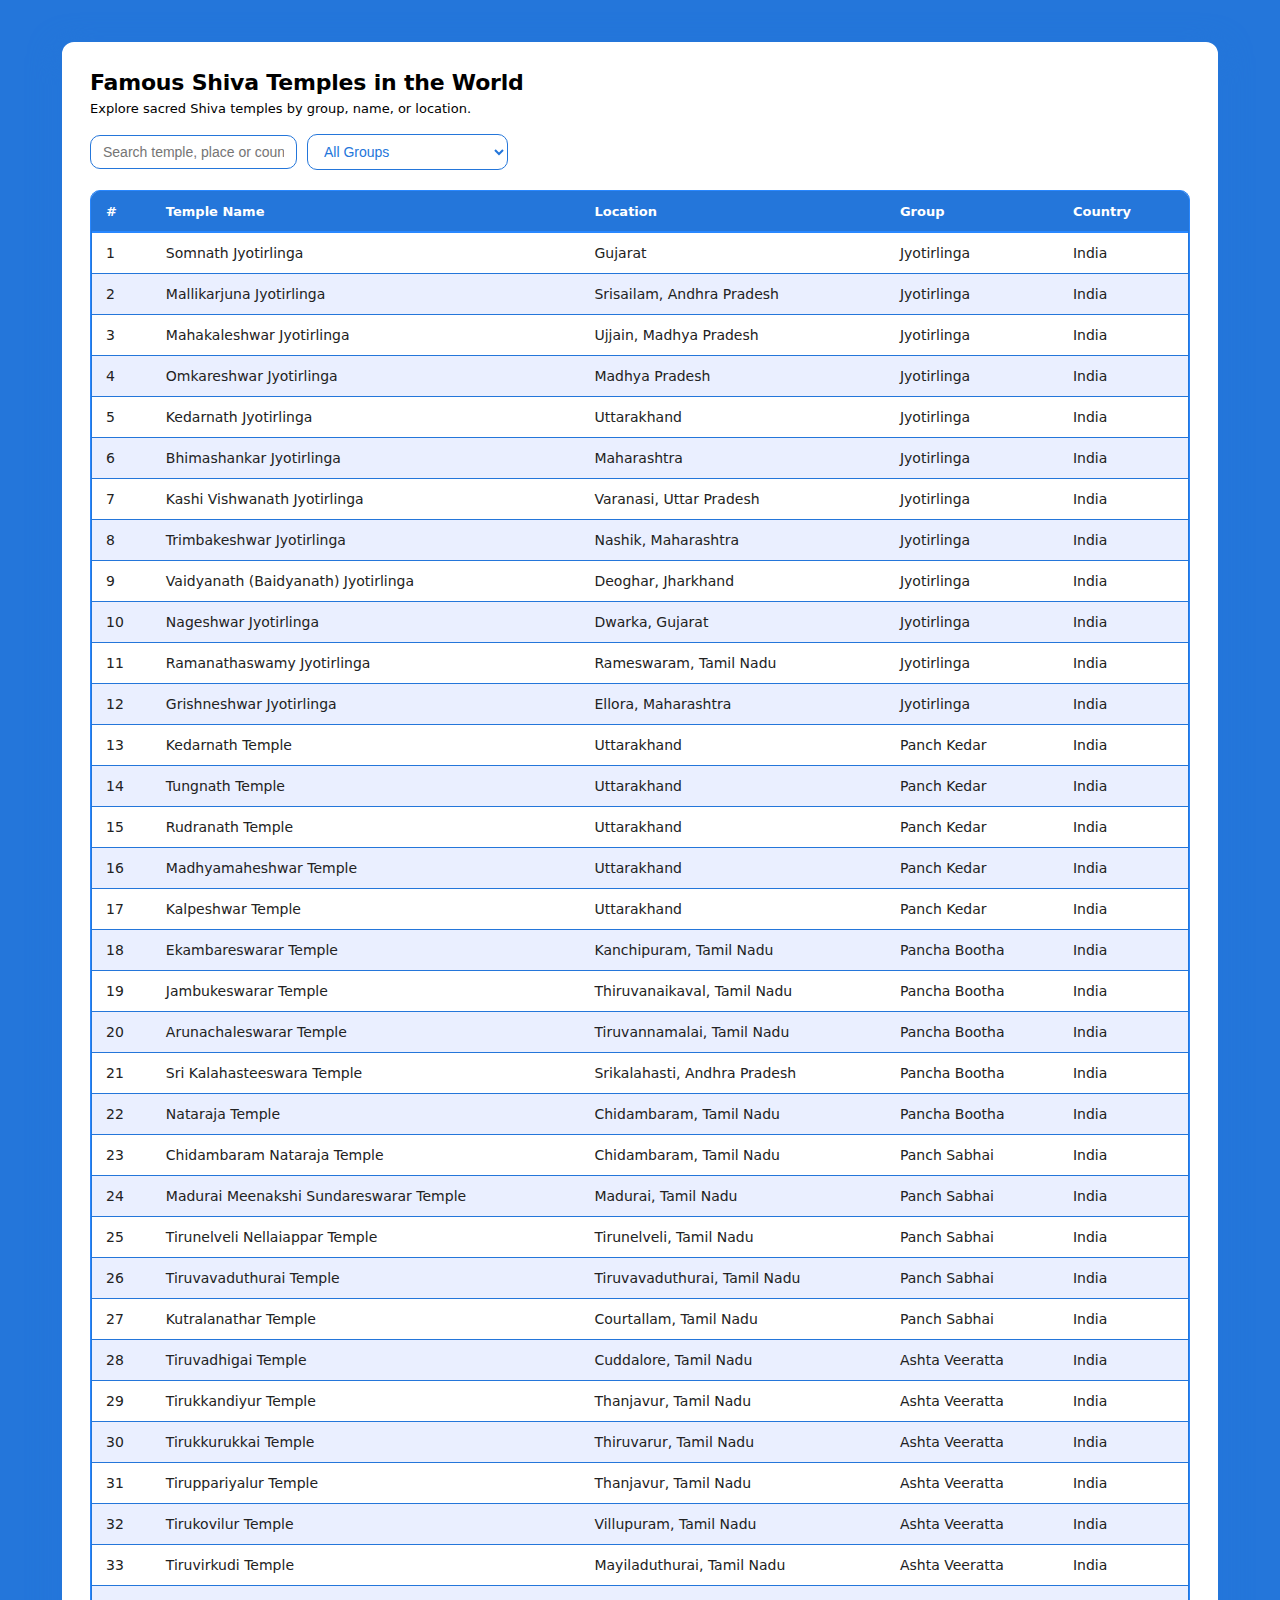
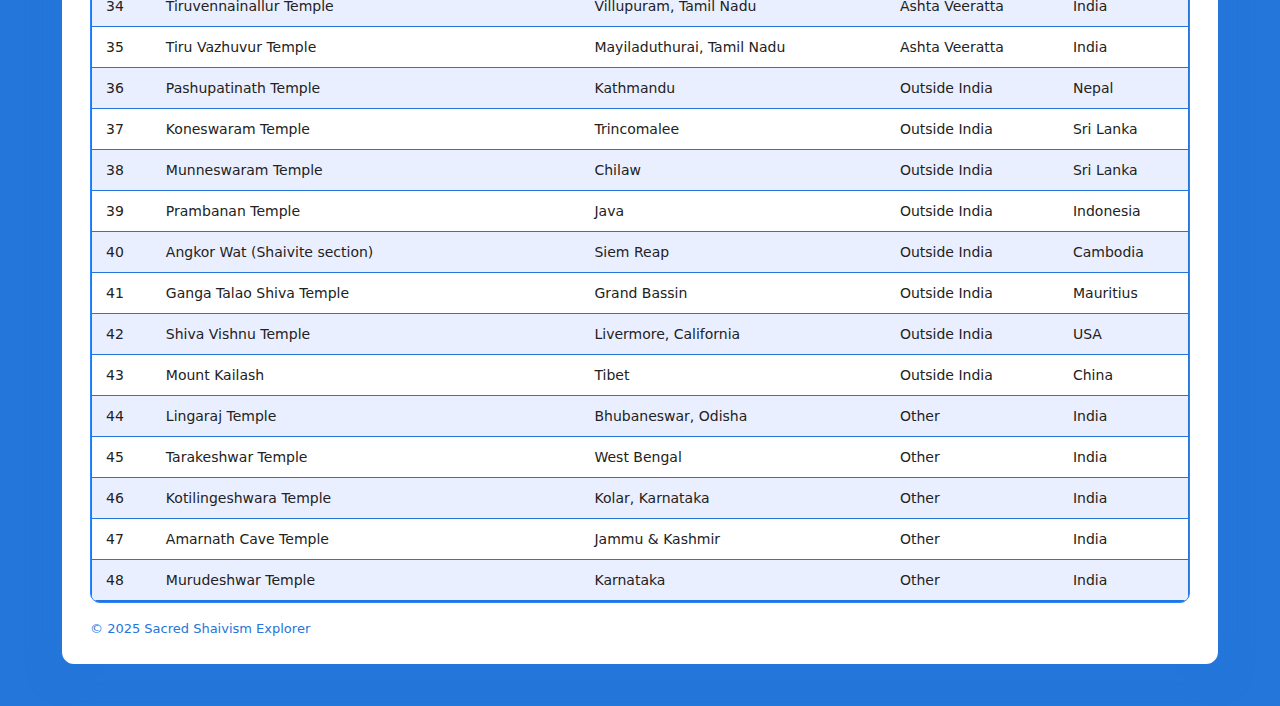
<file: famous-shiva-temples-in-the-world.html>
<!DOCTYPE html>
<html lang="en">
<head>
  <meta charset="UTF-8" />
  <meta name="viewport" content="width=device-width, initial-scale=1.0" />
  <title>Famous Shiva Temples in the World</title>

  <style>
    :root {
      --primary-color: #2887ff;
      --primary-color-dark: #2476da;
    }

    body {
      margin: 0;
      font-family: Inter, ui-sans-serif, system-ui, -apple-system, 'Segoe UI', Roboto, 'Helvetica Neue', Arial;
      background: var(--primary-color-dark);
      color: #fff;
    }

    .container {
      max-width: 1100px;
      margin: 40px auto;
      padding: 28px;
      background: #fff;
      border-radius: 14px;
      box-shadow: 0 8px 30px var(--primary-color-dark);
      border: 2px solid var(--primary-color-dark);
    }

    header {
      display: flex;
      align-items: center;
      justify-content: space-between;
      gap: 16px;
      flex-wrap: wrap;
    }

    h1 {
      margin: 0;
      font-size: 22px;
      letter-spacing: -0.2px;
      color: #000000;
    }

    p.lead {
      margin: 6px 0 18px;
      color: #000000;
      font-size: 13px;
    }

    .controls {
      display: flex;
      flex-wrap: wrap;
      gap: 10px;
      align-items: center;
      margin-bottom: 20px;
    }

    .search, .select {
      padding: 8px 12px;
      border-radius: 10px;
      background: #fff;
      border: 1px solid var(--primary-color-dark);
      color: var(--primary-color-dark);
      font-size: 14px;
    }

    .search:focus, .select:focus {
      border-color: var(--primary-color);
      outline: none;
    }

    .table-wrap {
      overflow: auto;
      border-radius: 10px;
      background: var(--primary-color-dark);
      padding: 1px;
      border: 1px solid var(--primary-color);
    }

    table {
      width: 100%;
      border-collapse: collapse;
      min-width: 1000px;
      background: #fff;
      color: var(--primary-color-dark);
    }

    thead th {
      position: sticky;
      top: 0;
      background: var(--primary-color-dark);
      color: #fff;
      padding: 12px 14px;
      text-align: left;
      font-weight: 600;
      font-size: 13px;
      border-bottom: 2px solid var(--primary-color);
    }

    tbody td {
      padding: 12px 14px;
      border-bottom: 1px solid var(--primary-color-dark);
      font-size: 14px;
      color: #222;
    }

    tbody tr:hover td {
      background: var(--primary-color);
      color: #fff;
    }

    tbody tr:nth-child(even) td {
      background: #eaefff;
    }

    tbody tr:nth-child(even):hover td {
      background: var(--primary-color);
      color: #fff;
    }

    footer {
      margin-top: 18px;
      color: var(--primary-color-dark);
      font-size: 13px;
    }

    @media (max-width:800px) {
      .container { margin: 18px; padding: 16px; }
      table { min-width: 900px; }
      h1 { font-size: 18px; }
    }
  </style>
</head>
<body>
  <div class="container">
    <header>
      <h1>Famous Shiva Temples in the World</h1>
    </header>
    <p class="lead">Explore sacred Shiva temples by group, name, or location.</p>

    <div class="controls">
      <input type="text" id="searchInput" class="search" placeholder="Search temple, place or country...">
      <select id="groupFilter" class="select">
        <option value="">All Groups</option>
        <option value="Jyotirlinga">Jyotirlinga</option>
        <option value="Panch Kedar">Panch Kedar</option>
        <option value="Pancha Bootha">Pancha Bootha</option>
        <option value="Panch Sabhai">Panch Sabhai</option>
        <option value="Ashta Veeratta">Ashta Veeratta</option>
        <option value="Outside India">Outside India</option>
        <option value="Other">Other Important Temples</option>
      </select>
    </div>

    <div class="table-wrap">
      <table id="templeTable">
        <thead>
          <tr>
            <th>#</th>
            <th>Temple Name</th>
            <th>Location</th>
            <th>Group</th>
            <th>Country</th>
          </tr>
        </thead>
        <tbody>

          
          <tr><td>1</td><td>Somnath Jyotirlinga</td><td>Gujarat</td><td>Jyotirlinga</td><td>India</td></tr>
          <tr><td>2</td><td>Mallikarjuna Jyotirlinga</td><td>Srisailam, Andhra Pradesh</td><td>Jyotirlinga</td><td>India</td></tr>
          <tr><td>3</td><td>Mahakaleshwar Jyotirlinga</td><td>Ujjain, Madhya Pradesh</td><td>Jyotirlinga</td><td>India</td></tr>
          <tr><td>4</td><td>Omkareshwar Jyotirlinga</td><td>Madhya Pradesh</td><td>Jyotirlinga</td><td>India</td></tr>
          <tr><td>5</td><td>Kedarnath Jyotirlinga</td><td>Uttarakhand</td><td>Jyotirlinga</td><td>India</td></tr>
          <tr><td>6</td><td>Bhimashankar Jyotirlinga</td><td>Maharashtra</td><td>Jyotirlinga</td><td>India</td></tr>
          <tr><td>7</td><td>Kashi Vishwanath Jyotirlinga</td><td>Varanasi, Uttar Pradesh</td><td>Jyotirlinga</td><td>India</td></tr>
          <tr><td>8</td><td>Trimbakeshwar Jyotirlinga</td><td>Nashik, Maharashtra</td><td>Jyotirlinga</td><td>India</td></tr>
          <tr><td>9</td><td>Vaidyanath (Baidyanath) Jyotirlinga</td><td>Deoghar, Jharkhand</td><td>Jyotirlinga</td><td>India</td></tr>
          <tr><td>10</td><td>Nageshwar Jyotirlinga</td><td>Dwarka, Gujarat</td><td>Jyotirlinga</td><td>India</td></tr>
          <tr><td>11</td><td>Ramanathaswamy Jyotirlinga</td><td>Rameswaram, Tamil Nadu</td><td>Jyotirlinga</td><td>India</td></tr>
          <tr><td>12</td><td>Grishneshwar Jyotirlinga</td><td>Ellora, Maharashtra</td><td>Jyotirlinga</td><td>India</td></tr>

          <!-- 2. Panch Kedar -->
          <tr><td>13</td><td>Kedarnath Temple</td><td>Uttarakhand</td><td>Panch Kedar</td><td>India</td></tr>
          <tr><td>14</td><td>Tungnath Temple</td><td>Uttarakhand</td><td>Panch Kedar</td><td>India</td></tr>
          <tr><td>15</td><td>Rudranath Temple</td><td>Uttarakhand</td><td>Panch Kedar</td><td>India</td></tr>
          <tr><td>16</td><td>Madhyamaheshwar Temple</td><td>Uttarakhand</td><td>Panch Kedar</td><td>India</td></tr>
          <tr><td>17</td><td>Kalpeshwar Temple</td><td>Uttarakhand</td><td>Panch Kedar</td><td>India</td></tr>

          <!-- 3. Pancha Bootha -->
          <tr><td>18</td><td>Ekambareswarar Temple</td><td>Kanchipuram, Tamil Nadu</td><td>Pancha Bootha</td><td>India</td></tr>
          <tr><td>19</td><td>Jambukeswarar Temple</td><td>Thiruvanaikaval, Tamil Nadu</td><td>Pancha Bootha</td><td>India</td></tr>
          <tr><td>20</td><td>Arunachaleswarar Temple</td><td>Tiruvannamalai, Tamil Nadu</td><td>Pancha Bootha</td><td>India</td></tr>
          <tr><td>21</td><td>Sri Kalahasteeswara Temple</td><td>Srikalahasti, Andhra Pradesh</td><td>Pancha Bootha</td><td>India</td></tr>
          <tr><td>22</td><td>Nataraja Temple</td><td>Chidambaram, Tamil Nadu</td><td>Pancha Bootha</td><td>India</td></tr>

          <!-- 4. Panch Sabhai -->
          <tr><td>23</td><td>Chidambaram Nataraja Temple</td><td>Chidambaram, Tamil Nadu</td><td>Panch Sabhai</td><td>India</td></tr>
          <tr><td>24</td><td>Madurai Meenakshi Sundareswarar Temple</td><td>Madurai, Tamil Nadu</td><td>Panch Sabhai</td><td>India</td></tr>
          <tr><td>25</td><td>Tirunelveli Nellaiappar Temple</td><td>Tirunelveli, Tamil Nadu</td><td>Panch Sabhai</td><td>India</td></tr>
          <tr><td>26</td><td>Tiruvavaduthurai Temple</td><td>Tiruvavaduthurai, Tamil Nadu</td><td>Panch Sabhai</td><td>India</td></tr>
          <tr><td>27</td><td>Kutralanathar Temple</td><td>Courtallam, Tamil Nadu</td><td>Panch Sabhai</td><td>India</td></tr>

          <!-- 5. Ashta Veeratta -->
          <tr><td>28</td><td>Tiruvadhigai Temple</td><td>Cuddalore, Tamil Nadu</td><td>Ashta Veeratta</td><td>India</td></tr>
          <tr><td>29</td><td>Tirukkandiyur Temple</td><td>Thanjavur, Tamil Nadu</td><td>Ashta Veeratta</td><td>India</td></tr>
          <tr><td>30</td><td>Tirukkurukkai Temple</td><td>Thiruvarur, Tamil Nadu</td><td>Ashta Veeratta</td><td>India</td></tr>
          <tr><td>31</td><td>Tiruppariyalur Temple</td><td>Thanjavur, Tamil Nadu</td><td>Ashta Veeratta</td><td>India</td></tr>
          <tr><td>32</td><td>Tirukovilur Temple</td><td>Villupuram, Tamil Nadu</td><td>Ashta Veeratta</td><td>India</td></tr>
          <tr><td>33</td><td>Tiruvirkudi Temple</td><td>Mayiladuthurai, Tamil Nadu</td><td>Ashta Veeratta</td><td>India</td></tr>
          <tr><td>34</td><td>Tiruvennainallur Temple</td><td>Villupuram, Tamil Nadu</td><td>Ashta Veeratta</td><td>India</td></tr>
          <tr><td>35</td><td>Tiru Vazhuvur Temple</td><td>Mayiladuthurai, Tamil Nadu</td><td>Ashta Veeratta</td><td>India</td></tr>

          <!-- 6. Outside India -->
          <tr><td>36</td><td>Pashupatinath Temple</td><td>Kathmandu</td><td>Outside India</td><td>Nepal</td></tr>
          <tr><td>37</td><td>Koneswaram Temple</td><td>Trincomalee</td><td>Outside India</td><td>Sri Lanka</td></tr>
          <tr><td>38</td><td>Munneswaram Temple</td><td>Chilaw</td><td>Outside India</td><td>Sri Lanka</td></tr>
          <tr><td>39</td><td>Prambanan Temple</td><td>Java</td><td>Outside India</td><td>Indonesia</td></tr>
          <tr><td>40</td><td>Angkor Wat (Shaivite section)</td><td>Siem Reap</td><td>Outside India</td><td>Cambodia</td></tr>
          <tr><td>41</td><td>Ganga Talao Shiva Temple</td><td>Grand Bassin</td><td>Outside India</td><td>Mauritius</td></tr>
          <tr><td>42</td><td>Shiva Vishnu Temple</td><td>Livermore, California</td><td>Outside India</td><td>USA</td></tr>
          <tr><td>43</td><td>Mount Kailash</td><td>Tibet</td><td>Outside India</td><td>China</td></tr>

          <!-- 7. Other Important Temples -->
          <tr><td>44</td><td>Lingaraj Temple</td><td>Bhubaneswar, Odisha</td><td>Other</td><td>India</td></tr>
          <tr><td>45</td><td>Tarakeshwar Temple</td><td>West Bengal</td><td>Other</td><td>India</td></tr>
          <tr><td>46</td><td>Kotilingeshwara Temple</td><td>Kolar, Karnataka</td><td>Other</td><td>India</td></tr>
          <tr><td>47</td><td>Amarnath Cave Temple</td><td>Jammu & Kashmir</td><td>Other</td><td>India</td></tr>
          <tr><td>48</td><td>Murudeshwar Temple</td><td>Karnataka</td><td>Other</td><td>India</td></tr>
        </tbody>
      </table>
    </div>

    <footer>
      © 2025 Sacred Shaivism Explorer
    </footer>
  </div>

  <script>
    const searchInput = document.getElementById('searchInput');
    const groupFilter = document.getElementById('groupFilter');
    const table = document.getElementById('templeTable');
    const rows = table.getElementsByTagName('tr');

    function filterTable() {
      const searchValue = searchInput.value.toLowerCase();
      const selectedGroup = groupFilter.value.toLowerCase();

      for (let i = 1; i < rows.length; i++) {
        const cells = rows[i].getElementsByTagName('td');
        let textMatch = false;
        let groupMatch = false;

        if (cells.length > 0) {
          const templeName = cells[1].textContent.toLowerCase();
          const location = cells[2].textContent.toLowerCase();
          const group = cells[3].textContent.toLowerCase();
          const country = cells[4].textContent.toLowerCase();

          if (templeName.includes(searchValue) || location.includes(searchValue) || country.includes(searchValue)) {
            textMatch = true;
          }

          if (!selectedGroup || group === selectedGroup) {
            groupMatch = true;
          }
        }

        rows[i].style.display = (textMatch && groupMatch) ? '' : 'none';
      }
    }

    searchInput.addEventListener('keyup', filterTable);
    groupFilter.addEventListener('change', filterTable);
  </script>
</body>
</html>
</file>
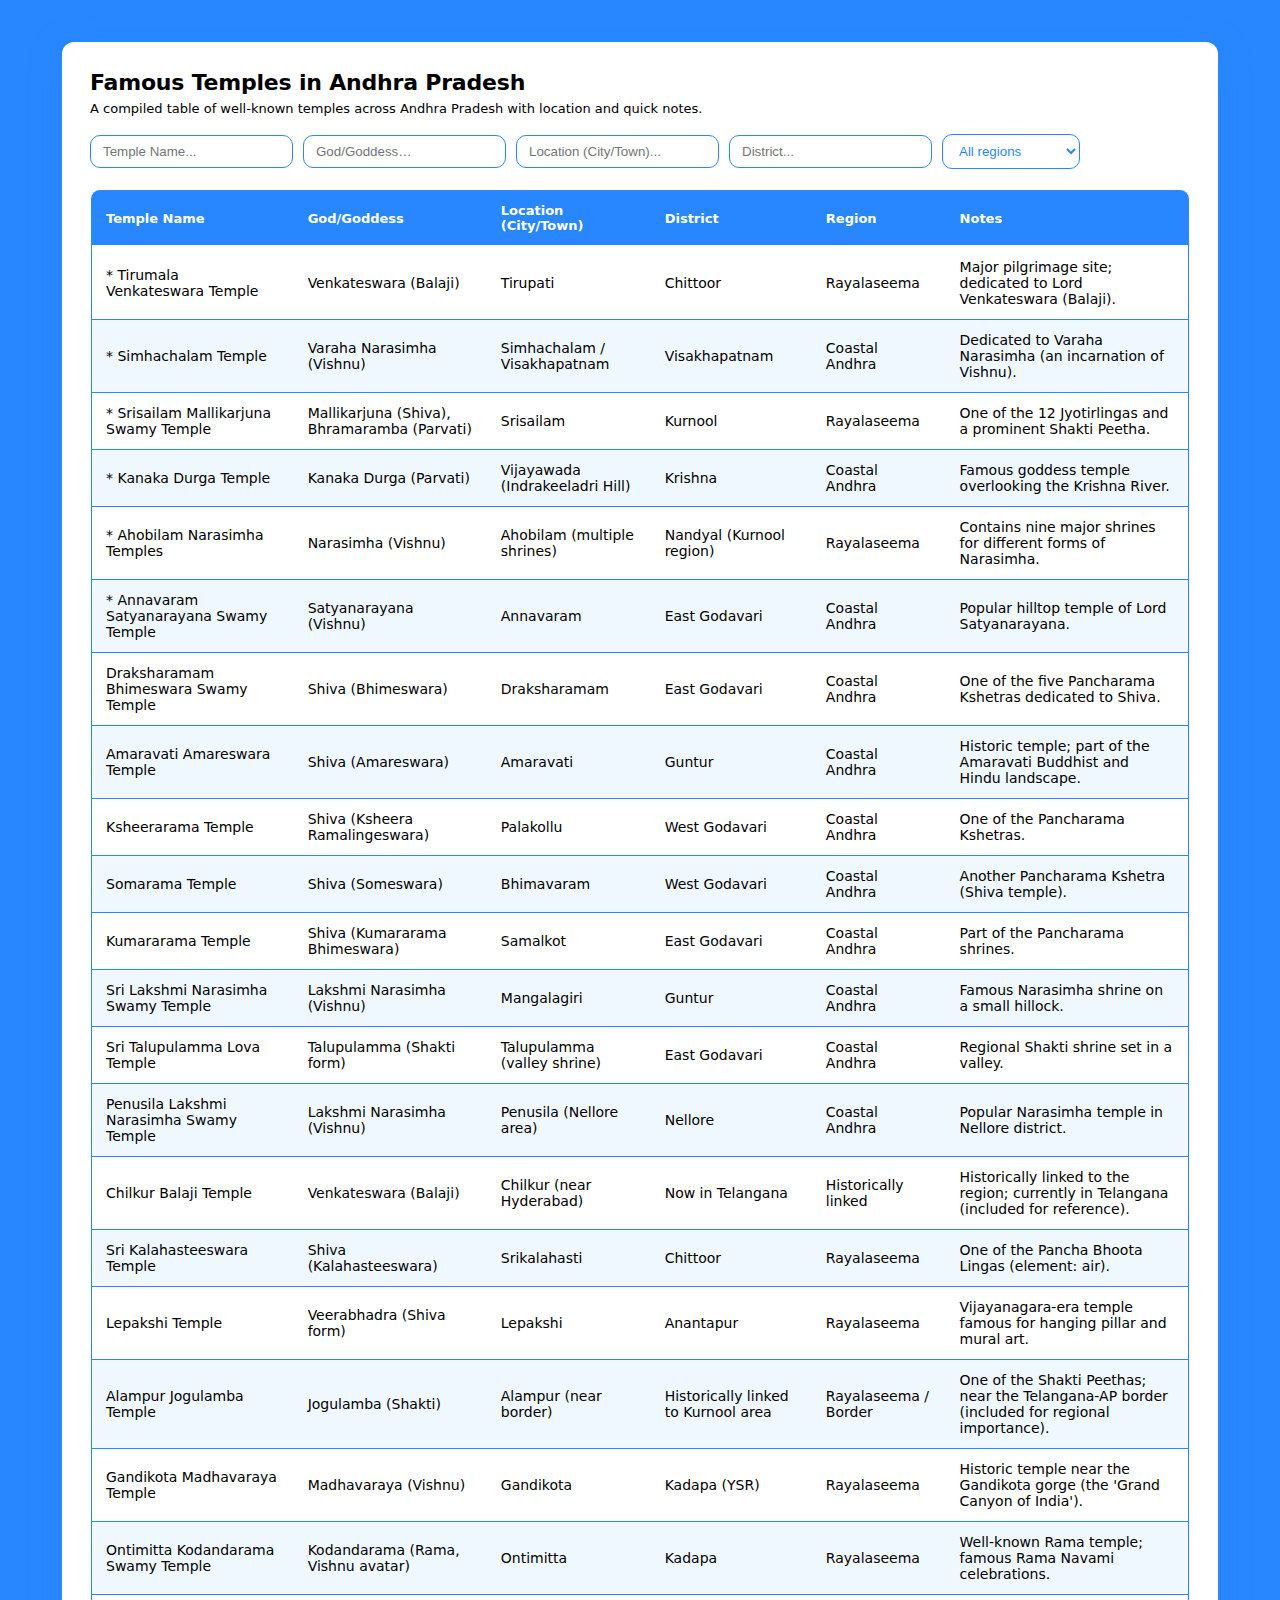
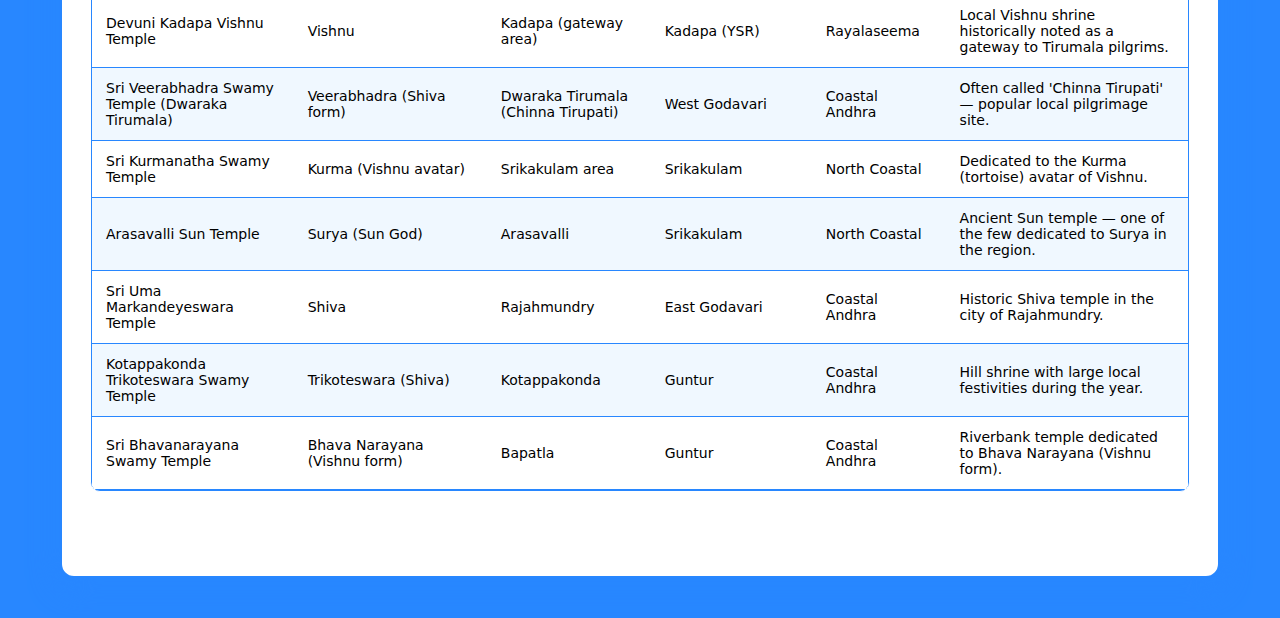
<file: famous-temples-in-andhra-pradesh.html>
<!doctype html>
<html lang="en">
<head>
  <meta charset="utf-8" />
  <meta name="viewport" content="width=device-width,initial-scale=1" />
  <title>Famous Temples of Andhra Pradesh</title>
  <style>
    :root{
  --primary-color: #ffffff;
  --primary-color-dark: #2887ff;
}
body {
  margin: 0;
  font-family: Inter, ui-sans-serif, system-ui, -apple-system, 'Segoe UI', Roboto, 'Helvetica Neue', Arial;
  background: var(--primary-color-dark);
  color: #fff;
}

.container {
  max-width: 1100px;
  margin: 40px auto;
  padding: 28px;
  background: var(--primary-color);
  border-radius: 14px;
  box-shadow: 0 8px 30px var(--primary-color-dark);
  border: 2px solid var(--primary-color-dark);
}

header {
  display: flex;
  align-items: center;
  justify-content: space-between;
  gap: 16px;
}

h1 {
  margin: 0;
  font-size: 22px;
  letter-spacing: -0.2px;
  color: #000;
}

p.lead {
  margin: 6px 0 18px;
  color: #000000;
  font-size: 13px;
}

.controls {
  display: flex;
  flex-wrap: wrap;
  gap: 10px;
  align-items: center;
  margin-bottom: 20px;
}

.search, .select {
  padding: 8px 12px;
  border-radius: 10px;
  background: #fff;
  border: 1px solid var(--primary-color-dark);
  color: var(--primary-color-dark);
}

.search:focus, .select:focus {
  border-color: #2887ff;
  outline: none;
}

.table-wrap {
  overflow: auto;
  border-radius: 10px;
  background: var(--primary-color-dark);
  padding: 1px;
  border: 1px solid var(--primary-color);
}

table {
  width: 100%;
  border-collapse: collapse;
  min-width: 1000px;
  background: #fff;
  color: var(--primary-color-dark);
}

thead th {
  position: sticky;
  top: 0;
  background: var(--primary-color-dark);
  color: #fff;
  padding: 12px 14px;
  text-align: left;
  font-weight: 600;
  font-size: 13px;
  border-bottom: 2px solid var(--primary-color);
}

tbody td {
  padding: 12px 14px;
  border-bottom: 1px solid var(--primary-color-dark);
  font-size: 14px;
  color: #000000;
}

tbody tr:hover td {
  background: lightskyblue;
  color: #000;
}

tbody tr:nth-child(even) td {
  background: #f0f8ff;
}
tbody tr:nth-child(even):hover td {
  background: lightskyblue;
}
footer {
  margin-top: 18px;
  color: #fff;
  font-size: 13px;
}

@media (max-width:800px){
  .container { margin: 18px; padding: 16px; }
  table { min-width: 900px; }
  h1 { font-size: 18px; }
}

  </style>
  <!-- Google Tag Manager -->
<script>(function(w,d,s,l,i){w[l]=w[l]||[];w[l].push({'gtm.start':
new Date().getTime(),event:'gtm.js'});var f=d.getElementsByTagName(s)[0],
j=d.createElement(s),dl=l!='dataLayer'?'&l='+l:'';j.async=true;j.src=
'https://www.googletagmanager.com/gtm.js?id='+i+dl;f.parentNode.insertBefore(j,f);
})(window,document,'script','dataLayer','GTM-KFW87RBN');</script>
<!-- End Google Tag Manager -->
</head>
<body>
  <!-- Google Tag Manager (noscript) -->
<noscript><iframe src="https://www.googletagmanager.com/ns.html?id=GTM-KFW87RBN"
height="0" width="0" style="display:none;visibility:hidden"></iframe></noscript>
<!-- End Google Tag Manager (noscript) -->
  <div class="container">
    <div>
        <h1>Famous Temples in Andhra Pradesh</h1>
        <p class="lead">A compiled table of well-known temples across Andhra Pradesh with location and quick notes.</p>
      </div>
    <header>
      
      <div class="controls">
        <input class="search" id="searchTemple" placeholder="Temple Name..." oninput="filterTable()" />
        <input class="search" id="searchGod" placeholder="God/Goddess…" oninput="filterTable()" />
        <input class="search" id="searchLoc" placeholder="Location (City/Town)..." oninput="filterTable()" />
        <input class="search" id="searchDist" placeholder="District..." oninput="filterTable()" />
        <select id="regionFilter" class="select" onchange="filterTable()">
          <option value="all">All regions</option>
          <option value="Coastal Andhra">Coastal Andhra</option>
          <option value="Rayalaseema">Rayalaseema</option>
          <option value="North Coastal">North Coastal</option>
        </select>
      </div>
    </header>
    <div class="table-wrap" role="region" aria-label="Famous temples table">
      <table id="templeTable">
        <thead>
          <tr>
            <th>Temple Name</th>
            <th>God/Goddess</th>
            <th>Location (City/Town)</th>
            <th>District</th>
            <th>Region</th>
            <th>Notes</th>
          </tr>
        </thead>
        <tbody>
          <tr><td>* Tirumala Venkateswara Temple</td><td>Venkateswara (Balaji)</td><td>Tirupati</td><td>Chittoor</td><td>Rayalaseema</td><td class="notes">Major pilgrimage site; dedicated to Lord Venkateswara (Balaji).</td></tr>
          <tr><td>* Simhachalam Temple</td><td>Varaha Narasimha (Vishnu)</td><td>Simhachalam / Visakhapatnam</td><td>Visakhapatnam</td><td>Coastal Andhra</td><td class="notes">Dedicated to Varaha Narasimha (an incarnation of Vishnu).</td></tr>
          <tr><td>* Srisailam Mallikarjuna Swamy Temple</td><td>Mallikarjuna (Shiva), Bhramaramba (Parvati)</td><td>Srisailam</td><td>Kurnool</td><td>Rayalaseema</td><td class="notes">One of the 12 Jyotirlingas and a prominent Shakti Peetha.</td></tr>
          <tr><td>* Kanaka Durga Temple</td><td>Kanaka Durga (Parvati)</td><td>Vijayawada (Indrakeeladri Hill)</td><td>Krishna</td><td>Coastal Andhra</td><td class="notes">Famous goddess temple overlooking the Krishna River.</td></tr>
          <tr><td>* Ahobilam Narasimha Temples</td><td>Narasimha (Vishnu)</td><td>Ahobilam (multiple shrines)</td><td>Nandyal (Kurnool region)</td><td>Rayalaseema</td><td class="notes">Contains nine major shrines for different forms of Narasimha.</td></tr>
          <tr><td>* Annavaram Satyanarayana Swamy Temple</td><td>Satyanarayana (Vishnu)</td><td>Annavaram</td><td>East Godavari</td><td>Coastal Andhra</td><td class="notes">Popular hilltop temple of Lord Satyanarayana.</td></tr>
          <tr><td>Draksharamam Bhimeswara Swamy Temple</td><td>Shiva (Bhimeswara)</td><td>Draksharamam</td><td>East Godavari</td><td>Coastal Andhra</td><td class="notes">One of the five Pancharama Kshetras dedicated to Shiva.</td></tr>
          <tr><td>Amaravati Amareswara Temple</td><td>Shiva (Amareswara)</td><td>Amaravati</td><td>Guntur</td><td>Coastal Andhra</td><td class="notes">Historic temple; part of the Amaravati Buddhist and Hindu landscape.</td></tr>
          <tr><td>Ksheerarama Temple</td><td>Shiva (Ksheera Ramalingeswara)</td><td>Palakollu</td><td>West Godavari</td><td>Coastal Andhra</td><td class="notes">One of the Pancharama Kshetras.</td></tr>
          <tr><td>Somarama Temple</td><td>Shiva (Someswara)</td><td>Bhimavaram</td><td>West Godavari</td><td>Coastal Andhra</td><td class="notes">Another Pancharama Kshetra (Shiva temple).</td></tr>
          <tr><td>Kumararama Temple</td><td>Shiva (Kumararama Bhimeswara)</td><td>Samalkot</td><td>East Godavari</td><td>Coastal Andhra</td><td class="notes">Part of the Pancharama shrines.</td></tr>
          <tr><td>Sri Lakshmi Narasimha Swamy Temple</td><td>Lakshmi Narasimha (Vishnu)</td><td>Mangalagiri</td><td>Guntur</td><td>Coastal Andhra</td><td class="notes">Famous Narasimha shrine on a small hillock.</td></tr>
          <tr><td>Sri Talupulamma Lova Temple</td><td>Talupulamma (Shakti form)</td><td>Talupulamma (valley shrine)</td><td>East Godavari</td><td>Coastal Andhra</td><td class="notes">Regional Shakti shrine set in a valley.</td></tr>
          <tr><td>Penusila Lakshmi Narasimha Swamy Temple</td><td>Lakshmi Narasimha (Vishnu)</td><td>Penusila (Nellore area)</td><td>Nellore</td><td>Coastal Andhra</td><td class="notes">Popular Narasimha temple in Nellore district.</td></tr>
          <tr><td>Chilkur Balaji Temple</td><td>Venkateswara (Balaji)</td><td>Chilkur (near Hyderabad)</td><td>Now in Telangana</td><td>Historically linked</td><td class="notes">Historically linked to the region; currently in Telangana (included for reference).</td></tr>
          <tr><td>Sri Kalahasteeswara Temple</td><td>Shiva (Kalahasteeswara)</td><td>Srikalahasti</td><td>Chittoor</td><td>Rayalaseema</td><td class="notes">One of the Pancha Bhoota Lingas (element: air).</td></tr>
          <tr><td>Lepakshi Temple</td><td>Veerabhadra (Shiva form)</td><td>Lepakshi</td><td>Anantapur</td><td>Rayalaseema</td><td class="notes">Vijayanagara-era temple famous for hanging pillar and mural art.</td></tr>
          <tr><td>Alampur Jogulamba Temple</td><td>Jogulamba (Shakti)</td><td>Alampur (near border)</td><td>Historically linked to Kurnool area</td><td>Rayalaseema / Border</td><td class="notes">One of the Shakti Peethas; near the Telangana-AP border (included for regional importance).</td></tr>
          <tr><td>Gandikota Madhavaraya Temple</td><td>Madhavaraya (Vishnu)</td><td>Gandikota</td><td>Kadapa (YSR)</td><td>Rayalaseema</td><td class="notes">Historic temple near the Gandikota gorge (the 'Grand Canyon of India').</td></tr>
          <tr><td>Ontimitta Kodandarama Swamy Temple</td><td>Kodandarama (Rama, Vishnu avatar)</td><td>Ontimitta</td><td>Kadapa</td><td>Rayalaseema</td><td class="notes">Well-known Rama temple; famous Rama Navami celebrations.</td></tr>
          <tr><td>Devuni Kadapa Vishnu Temple</td><td>Vishnu</td><td>Kadapa (gateway area)</td><td>Kadapa (YSR)</td><td>Rayalaseema</td><td class="notes">Local Vishnu shrine historically noted as a gateway to Tirumala pilgrims.</td></tr>
          <tr><td>Sri Veerabhadra Swamy Temple (Dwaraka Tirumala)</td><td>Veerabhadra (Shiva form)</td><td>Dwaraka Tirumala (Chinna Tirupati)</td><td>West Godavari</td><td>Coastal Andhra</td><td class="notes">Often called 'Chinna Tirupati' — popular local pilgrimage site.</td></tr>
          <tr><td>Sri Kurmanatha Swamy Temple</td><td>Kurma (Vishnu avatar)</td><td>Srikakulam area</td><td>Srikakulam</td><td>North Coastal</td><td class="notes">Dedicated to the Kurma (tortoise) avatar of Vishnu.</td></tr>
          <tr><td>Arasavalli Sun Temple</td><td>Surya (Sun God)</td><td>Arasavalli</td><td>Srikakulam</td><td>North Coastal</td><td class="notes">Ancient Sun temple — one of the few dedicated to Surya in the region.</td></tr>
          <tr><td>Sri Uma Markandeyeswara Temple</td><td>Shiva</td><td>Rajahmundry</td><td>East Godavari</td><td>Coastal Andhra</td><td class="notes">Historic Shiva temple in the city of Rajahmundry.</td></tr>
          <tr><td>Kotappakonda Trikoteswara Swamy Temple</td><td>Trikoteswara (Shiva)</td><td>Kotappakonda</td><td>Guntur</td><td>Coastal Andhra</td><td class="notes">Hill shrine with large local festivities during the year.</td></tr>
          <tr><td>Sri Bhavanarayana Swamy Temple</td><td>Bhava Narayana (Vishnu form)</td><td>Bapatla</td><td>Guntur</td><td>Coastal Andhra</td><td class="notes">Riverbank temple dedicated to Bhava Narayana (Vishnu form).</td></tr>
        </tbody>
      </table>
    </div>
    <footer>
      <div>Tip: use the individual search boxes above to filter temples by God/Goddess, location, district, or region.</div>
      <div style="margin-top:8px;color:var(--muted)">If you'd like a downloadable HTML file, or a printable PDF export, tell me and I will prepare it.</div>
    </footer>
  </div>
  <script>
    function filterTable(){
      const temple = document.getElementById('searchTemple').value.toLowerCase().trim();
      const god = document.getElementById('searchGod').value.toLowerCase().trim();
      const loc = document.getElementById('searchLoc').value.toLowerCase().trim();
      const dist = document.getElementById('searchDist').value.toLowerCase().trim();
      const region = document.getElementById('regionFilter').value;
      const tbody = document.querySelector('#templeTable tbody');
      for(const row of tbody.rows){
        const templeCell = row.cells[0].textContent.toLowerCase();
        const godCell = row.cells[1].textContent.toLowerCase();
        const locCell = row.cells[2].textContent.toLowerCase();
        const distCell = row.cells[3].textContent.toLowerCase();
        const regCell = row.cells[4].textContent;

        const matchTemple = temple === '' || templeCell.includes(temple);
        const matchesGod = god === '' || godCell.includes(god);
        const matchesLoc = loc === '' || locCell.includes(loc);
        const matchesDist = dist === '' || distCell.includes(dist);
        const matchesRegion = region === 'all' || regCell === region;
        row.style.display = (matchTemple && matchesGod && matchesLoc && matchesDist && matchesRegion) ? '' : 'none';
      }
    }
  </script>
</body>
</html>
</file>
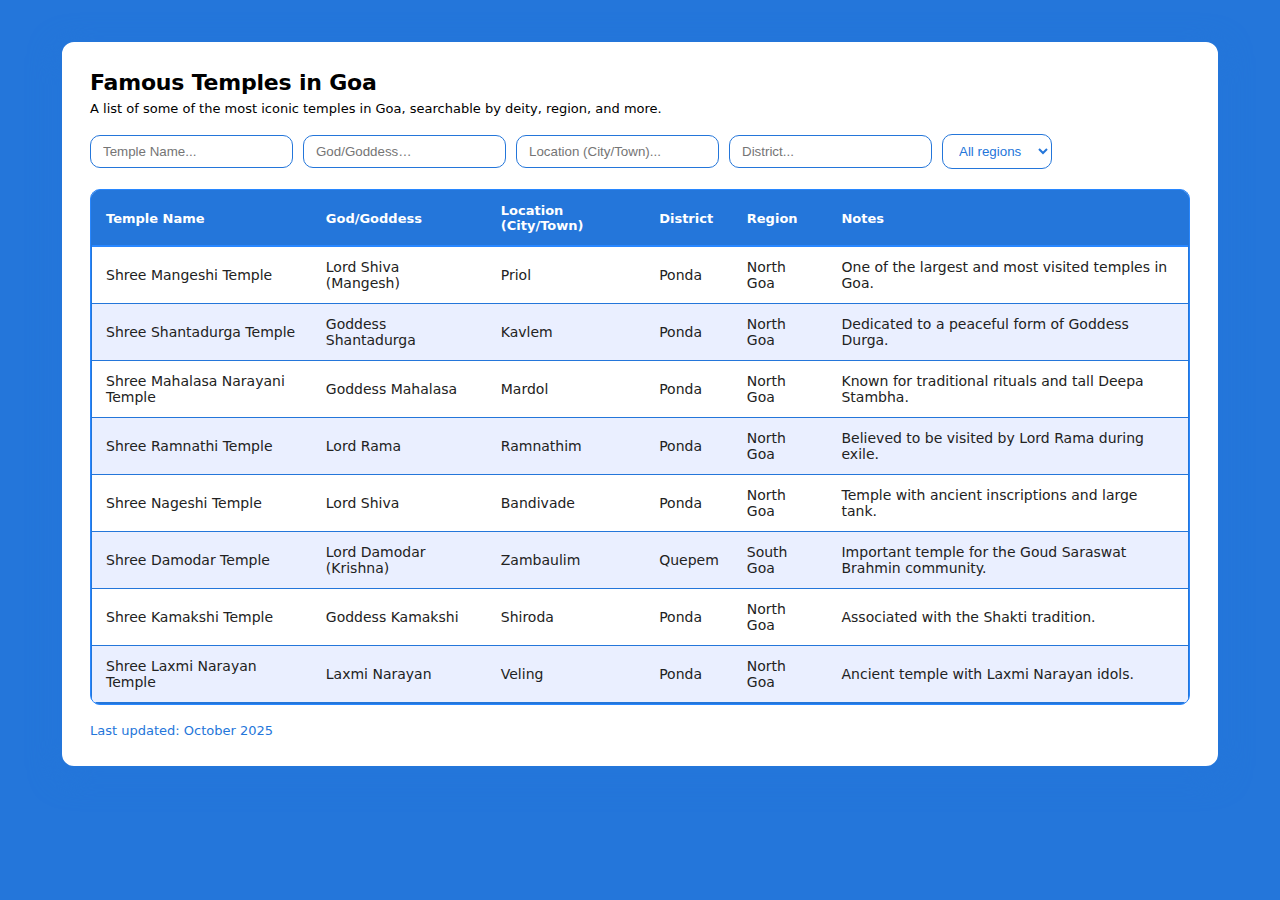
<file: famous-temples-in-goa.html>
<!DOCTYPE html>
<html lang="en">
<head>
  <meta charset="UTF-8" />
  <meta name="viewport" content="width=device-width, initial-scale=1.0"/>
  <title>Famous Temples in Goa</title>
  <style>
    :root{
      --primary-color: #2887ff;
      --primary-color-dark: #2476da;
    }
    body {
      margin: 0;
      font-family: Inter, ui-sans-serif, system-ui, -apple-system, 'Segoe UI', Roboto, 'Helvetica Neue', Arial;
      background: var(--primary-color-dark);
      color: #fff;
    }

    .container {
      max-width: 1100px;
      margin: 40px auto;
      padding: 28px;
      background: #fff;
      border-radius: 14px;
      box-shadow: 0 8px 30px var(--primary-color-dark);
      border: 2px solid var(--primary-color-dark);
    }

    header {
      display: flex;
      align-items: center;
      justify-content: space-between;
      gap: 16px;
    }

    h1 {
      margin: 0;
      font-size: 22px;
      letter-spacing: -0.2px;
      color: #000000;
    }

    p.lead {
      margin: 6px 0 18px;
      color: #000000;
      font-size: 13px;
    }

    .controls {
      display: flex;
      flex-wrap: wrap;
      gap: 10px;
      align-items: center;
      margin-bottom: 20px;
    }

    .search, .select {
      padding: 8px 12px;
      border-radius: 10px;
      background: #fff;
      border: 1px solid var(--primary-color-dark);
      color: var(--primary-color-dark);
    }

    .search:focus, .select:focus {
      border-color: var(--primary-color);
      outline: none;
    }

    .table-wrap {
      overflow: auto;
      border-radius: 10px;
      background: var(--primary-color-dark);
      padding: 1px;
      border: 1px solid var(--primary-color);
    }

    table {
      width: 100%;
      border-collapse: collapse;
      min-width: 1000px;
      background: #fff;
      color: var(--primary-color-dark);
    }

    thead th {
      position: sticky;
      top: 0;
      background: var(--primary-color-dark);
      color: #fff;
      padding: 12px 14px;
      text-align: left;
      font-weight: 600;
      font-size: 13px;
      border-bottom: 2px solid var(--primary-color);
    }

    tbody td {
      padding: 12px 14px;
      border-bottom: 1px solid var(--primary-color-dark);
      font-size: 14px;
      color: #222;
    }

    tbody tr:hover td {
      background: var(--primary-color);
      color: #fff;
    }

    tbody tr:nth-child(even) td {
      background: #eaefff;
    }

    tbody tr:nth-child(even):hover td {
      background: var(--primary-color);
      color: #fff;
    }

    footer {
      margin-top: 18px;
      color: var(--primary-color-dark);
      font-size: 13px;
    }

    @media (max-width:800px){
      .container { margin: 18px; padding: 16px; }
      table { min-width: 900px; }
      h1 { font-size: 18px; }
    }
  </style>
  <!-- Google Tag Manager -->
<script>(function(w,d,s,l,i){w[l]=w[l]||[];w[l].push({'gtm.start':
new Date().getTime(),event:'gtm.js'});var f=d.getElementsByTagName(s)[0],
j=d.createElement(s),dl=l!='dataLayer'?'&l='+l:'';j.async=true;j.src=
'https://www.googletagmanager.com/gtm.js?id='+i+dl;f.parentNode.insertBefore(j,f);
})(window,document,'script','dataLayer','GTM-KFW87RBN');</script>
<!-- End Google Tag Manager -->
</head>
<body>
  <!-- Google Tag Manager (noscript) -->
<noscript><iframe src="https://www.googletagmanager.com/ns.html?id=GTM-KFW87RBN"
height="0" width="0" style="display:none;visibility:hidden"></iframe></noscript>
<!-- End Google Tag Manager (noscript) -->
  <div class="container">
    <h1>Famous Temples in Goa</h1>
    <p class="lead">A list of some of the most iconic temples in Goa, searchable by deity, region, and more.</p>

    <div class="controls">
      <input class="search" id="searchTemple" placeholder="Temple Name..." oninput="filterTable()" />
      <input class="search" id="searchGod" placeholder="God/Goddess…" oninput="filterTable()" />
      <input class="search" id="searchLoc" placeholder="Location (City/Town)..." oninput="filterTable()" />
      <input class="search" id="searchDist" placeholder="District..." oninput="filterTable()" />
      <select id="regionFilter" class="select" onchange="filterTable()">
        <option value="all">All regions</option>
        <option value="North Goa">North Goa</option>
        <option value="South Goa">South Goa</option>
      </select>
    </div>

    <div class="table-wrap">
      <table id="templeTable">
        <thead>
          <tr>
            <th>Temple Name</th>
            <th>God/Goddess</th>
            <th>Location (City/Town)</th>
            <th>District</th>
            <th>Region</th>
            <th>Notes</th>
          </tr>
        </thead>
        <tbody>
          <tr>
            <td>Shree Mangeshi Temple</td>
            <td>Lord Shiva (Mangesh)</td>
            <td>Priol</td>
            <td>Ponda</td>
            <td>North Goa</td>
            <td>One of the largest and most visited temples in Goa.</td>
          </tr>
          <tr>
            <td>Shree Shantadurga Temple</td>
            <td>Goddess Shantadurga</td>
            <td>Kavlem</td>
            <td>Ponda</td>
            <td>North Goa</td>
            <td>Dedicated to a peaceful form of Goddess Durga.</td>
          </tr>
          <tr>
            <td>Shree Mahalasa Narayani Temple</td>
            <td>Goddess Mahalasa</td>
            <td>Mardol</td>
            <td>Ponda</td>
            <td>North Goa</td>
            <td>Known for traditional rituals and tall Deepa Stambha.</td>
          </tr>
          <tr>
            <td>Shree Ramnathi Temple</td>
            <td>Lord Rama</td>
            <td>Ramnathim</td>
            <td>Ponda</td>
            <td>North Goa</td>
            <td>Believed to be visited by Lord Rama during exile.</td>
          </tr>
          <tr>
            <td>Shree Nageshi Temple</td>
            <td>Lord Shiva</td>
            <td>Bandivade</td>
            <td>Ponda</td>
            <td>North Goa</td>
            <td>Temple with ancient inscriptions and large tank.</td>
          </tr>
          <tr>
            <td>Shree Damodar Temple</td>
            <td>Lord Damodar (Krishna)</td>
            <td>Zambaulim</td>
            <td>Quepem</td>
            <td>South Goa</td>
            <td>Important temple for the Goud Saraswat Brahmin community.</td>
          </tr>
          <tr>
            <td>Shree Kamakshi Temple</td>
            <td>Goddess Kamakshi</td>
            <td>Shiroda</td>
            <td>Ponda</td>
            <td>North Goa</td>
            <td>Associated with the Shakti tradition.</td>
          </tr>
          <tr>
            <td>Shree Laxmi Narayan Temple</td>
            <td>Laxmi Narayan</td>
            <td>Veling</td>
            <td>Ponda</td>
            <td>North Goa</td>
            <td>Ancient temple with Laxmi Narayan idols.</td>
          </tr>
        </tbody>
      </table>
    </div>

    <footer>
      Last updated: October 2025
    </footer>
  </div>

  <script>
    function filterTable() {
      const temple = document.getElementById('searchTemple').value.toLowerCase().trim();
      const god = document.getElementById('searchGod').value.toLowerCase().trim();
      const loc = document.getElementById('searchLoc').value.toLowerCase().trim();
      const dist = document.getElementById('searchDist').value.toLowerCase().trim();
      const region = document.getElementById('regionFilter').value;

      const tbody = document.querySelector('#templeTable tbody');
      const rows = tbody.getElementsByTagName('tr');

      for (let row of rows) {
        const cells = row.getElementsByTagName('td');
        const templeCell = cells[0].textContent.toLowerCase();
        const godCell = cells[1].textContent.toLowerCase();
        const locCell = cells[2].textContent.toLowerCase();
        const distCell = cells[3].textContent.toLowerCase();
        const regionCell = cells[4].textContent;

        const matchTemple = temple === '' || templeCell.includes(temple);
        const matchGod = god === '' || godCell.includes(god);
        const matchLoc = loc === '' || locCell.includes(loc);
        const matchDist = dist === '' || distCell.includes(dist);
        const matchRegion = region === 'all' || regionCell === region;

        row.style.display = (matchTemple && matchGod && matchLoc && matchDist && matchRegion) ? '' : 'none';
      }
    }
  </script>
</body>
</html>
</file>
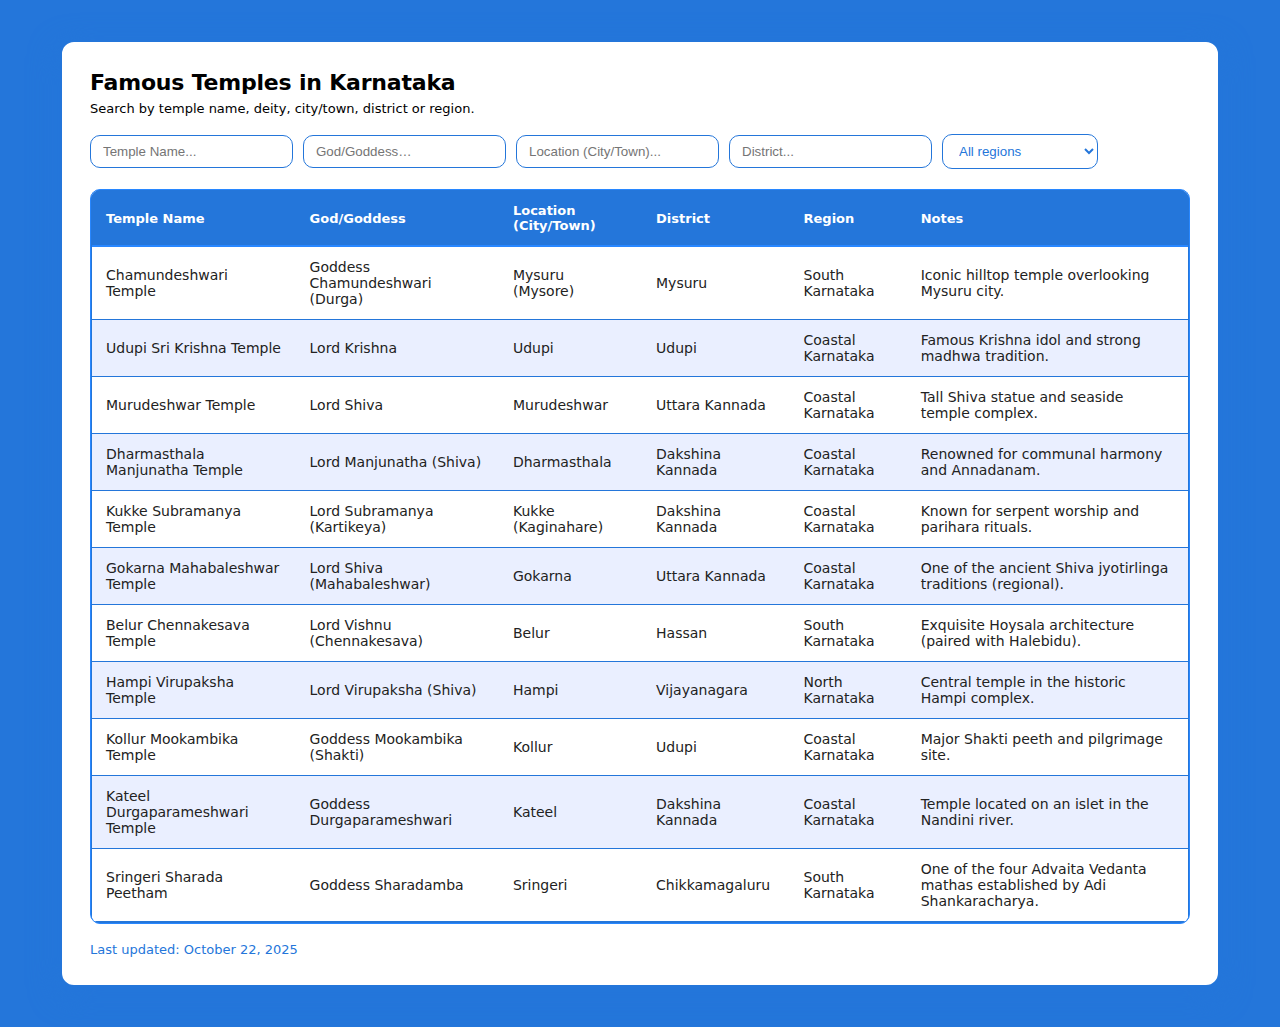
<file: famous-temples-in-karnataka.html>
<!DOCTYPE html>
<html lang="en">
<head>
  <meta charset="UTF-8" />
  <meta name="viewport" content="width=device-width, initial-scale=1.0"/>
  <title>Famous Temples in Karnataka</title>
  <style>
    :root{
      /* exact same color codes from your Goa file */
      --primary-color: #2887ff;
      --primary-color-dark: #2476da;
    }
    body {
      margin: 0;
      font-family: Inter, ui-sans-serif, system-ui, -apple-system, 'Segoe UI', Roboto, 'Helvetica Neue', Arial;
      background: var(--primary-color-dark);
      color: #fff;
    }

    .container {
      max-width: 1100px;
      margin: 40px auto;
      padding: 28px;
      background: #fff;
      border-radius: 14px;
      box-shadow: 0 8px 30px var(--primary-color-dark);
      border: 2px solid var(--primary-color-dark);
    }

    header {
      display: flex;
      align-items: center;
      justify-content: space-between;
      gap: 16px;
    }

    h1 {
      margin: 0;
      font-size: 22px;
      letter-spacing: -0.2px;
      color: #000000;
    }

    p.lead {
      margin: 6px 0 18px;
      color: #000000;
      font-size: 13px;
    }

    .controls {
      display: flex;
      flex-wrap: wrap;
      gap: 10px;
      align-items: center;
      margin-bottom: 20px;
    }

    .search, .select {
      padding: 8px 12px;
      border-radius: 10px;
      background: #fff;
      border: 1px solid var(--primary-color-dark);
      color: var(--primary-color-dark);
    }

    .search:focus, .select:focus {
      border-color: var(--primary-color);
      outline: none;
    }

    .table-wrap {
      overflow: auto;
      border-radius: 10px;
      background: var(--primary-color-dark);
      padding: 1px;
      border: 1px solid var(--primary-color);
    }

    table {
      width: 100%;
      border-collapse: collapse;
      min-width: 1000px;
      background: #fff;
      color: var(--primary-color-dark);
    }

    thead th {
      position: sticky;
      top: 0;
      background: var(--primary-color-dark);
      color: #fff;
      padding: 12px 14px;
      text-align: left;
      font-weight: 600;
      font-size: 13px;
      border-bottom: 2px solid var(--primary-color);
    }

    tbody td {
      padding: 12px 14px;
      border-bottom: 1px solid var(--primary-color-dark);
      font-size: 14px;
      color: #222;
    }

    tbody tr:hover td {
      background: var(--primary-color);
      color: #fff;
    }

    tbody tr:nth-child(even) td {
      background: #eaefff;
    }

    tbody tr:nth-child(even):hover td {
      background: var(--primary-color);
      color: #fff;
    }

    footer {
      margin-top: 18px;
      color: var(--primary-color-dark);
      font-size: 13px;
    }

    @media (max-width:800px){
      .container { margin: 18px; padding: 16px; }
      table { min-width: 900px; }
      h1 { font-size: 18px; }
    }
  </style>
  <!-- Google Tag Manager -->
<script>(function(w,d,s,l,i){w[l]=w[l]||[];w[l].push({'gtm.start':
new Date().getTime(),event:'gtm.js'});var f=d.getElementsByTagName(s)[0],
j=d.createElement(s),dl=l!='dataLayer'?'&l='+l:'';j.async=true;j.src=
'https://www.googletagmanager.com/gtm.js?id='+i+dl;f.parentNode.insertBefore(j,f);
})(window,document,'script','dataLayer','GTM-KFW87RBN');</script>
<!-- End Google Tag Manager -->
</head>
<body>
  <!-- Google Tag Manager (noscript) -->
<noscript><iframe src="https://www.googletagmanager.com/ns.html?id=GTM-KFW87RBN"
height="0" width="0" style="display:none;visibility:hidden"></iframe></noscript>
<!-- End Google Tag Manager (noscript) -->
  <div class="container">
    <h1>Famous Temples in Karnataka</h1>
    <p class="lead">Search by temple name, deity, city/town, district or region.</p>

    <div class="controls">
      <input class="search" id="searchTemple" placeholder="Temple Name..." oninput="filterTable()" />
      <input class="search" id="searchGod" placeholder="God/Goddess…" oninput="filterTable()" />
      <input class="search" id="searchLoc" placeholder="Location (City/Town)..." oninput="filterTable()" />
      <input class="search" id="searchDist" placeholder="District..." oninput="filterTable()" />
      <select id="regionFilter" class="select" onchange="filterTable()">
        <option value="all">All regions</option>
        <option value="North Karnataka">North Karnataka</option>
        <option value="South Karnataka">South Karnataka</option>
        <option value="Coastal Karnataka">Coastal Karnataka</option>
      </select>
    </div>

    <div class="table-wrap">
      <table id="templeTable">
        <thead>
          <tr>
            <th>Temple Name</th>
            <th>God/Goddess</th>
            <th>Location (City/Town)</th>
            <th>District</th>
            <th>Region</th>
            <th>Notes</th>
          </tr>
        </thead>
        <tbody>
          <tr>
            <td>Chamundeshwari Temple</td>
            <td>Goddess Chamundeshwari (Durga)</td>
            <td>Mysuru (Mysore)</td>
            <td>Mysuru</td>
            <td>South Karnataka</td>
            <td>Iconic hilltop temple overlooking Mysuru city.</td>
          </tr>
          <tr>
            <td>Udupi Sri Krishna Temple</td>
            <td>Lord Krishna</td>
            <td>Udupi</td>
            <td>Udupi</td>
            <td>Coastal Karnataka</td>
            <td>Famous Krishna idol and strong madhwa tradition.</td>
          </tr>
          <tr>
            <td>Murudeshwar Temple</td>
            <td>Lord Shiva</td>
            <td>Murudeshwar</td>
            <td>Uttara Kannada</td>
            <td>Coastal Karnataka</td>
            <td>Tall Shiva statue and seaside temple complex.</td>
          </tr>
          <tr>
            <td>Dharmasthala Manjunatha Temple</td>
            <td>Lord Manjunatha (Shiva)</td>
            <td>Dharmasthala</td>
            <td>Dakshina Kannada</td>
            <td>Coastal Karnataka</td>
            <td>Renowned for communal harmony and Annadanam.</td>
          </tr>
          <tr>
            <td>Kukke Subramanya Temple</td>
            <td>Lord Subramanya (Kartikeya)</td>
            <td>Kukke (Kaginahare)</td>
            <td>Dakshina Kannada</td>
            <td>Coastal Karnataka</td>
            <td>Known for serpent worship and parihara rituals.</td>
          </tr>
          <tr>
            <td>Gokarna Mahabaleshwar Temple</td>
            <td>Lord Shiva (Mahabaleshwar)</td>
            <td>Gokarna</td>
            <td>Uttara Kannada</td>
            <td>Coastal Karnataka</td>
            <td>One of the ancient Shiva jyotirlinga traditions (regional).</td>
          </tr>
          <tr>
            <td>Belur Chennakesava Temple</td>
            <td>Lord Vishnu (Chennakesava)</td>
            <td>Belur</td>
            <td>Hassan</td>
            <td>South Karnataka</td>
            <td>Exquisite Hoysala architecture (paired with Halebidu).</td>
          </tr>
          <tr>
            <td>Hampi Virupaksha Temple</td>
            <td>Lord Virupaksha (Shiva)</td>
            <td>Hampi</td>
            <td>Vijayanagara</td>
            <td>North Karnataka</td>
            <td>Central temple in the historic Hampi complex.</td>
          </tr>
          <tr>
            <td>Kollur Mookambika Temple</td>
            <td>Goddess Mookambika (Shakti)</td>
            <td>Kollur</td>
            <td>Udupi</td>
            <td>Coastal Karnataka</td>
            <td>Major Shakti peeth and pilgrimage site.</td>
          </tr>
          <tr>
            <td>Kateel Durgaparameshwari Temple</td>
            <td>Goddess Durgaparameshwari</td>
            <td>Kateel</td>
            <td>Dakshina Kannada</td>
            <td>Coastal Karnataka</td>
            <td>Temple located on an islet in the Nandini river.</td>
          </tr>
          <tr>
            <td>Sringeri Sharada Peetham</td>
            <td>Goddess Sharadamba</td>
            <td>Sringeri</td>
            <td>Chikkamagaluru</td>
            <td>South Karnataka</td>
            <td>One of the four Advaita Vedanta mathas established by Adi Shankaracharya.</td>
          </tr>
        </tbody>
      </table>
    </div>

    <footer>
      Last updated: October 22, 2025
    </footer>
  </div>

  <script>
    function filterTable() {
      const temple = document.getElementById('searchTemple').value.toLowerCase().trim();
      const god = document.getElementById('searchGod').value.toLowerCase().trim();
      const loc = document.getElementById('searchLoc').value.toLowerCase().trim();
      const dist = document.getElementById('searchDist').value.toLowerCase().trim();
      const region = document.getElementById('regionFilter').value;

      const tbody = document.querySelector('#templeTable tbody');
      const rows = tbody.getElementsByTagName('tr');

      for (let row of rows) {
        const cells = row.getElementsByTagName('td');
        const templeCell = cells[0].textContent.toLowerCase();
        const godCell = cells[1].textContent.toLowerCase();
        const locCell = cells[2].textContent.toLowerCase();
        const distCell = cells[3].textContent.toLowerCase();
        const regionCell = cells[4].textContent;

        const matchTemple = temple === '' || templeCell.includes(temple);
        const matchGod = god === '' || godCell.includes(god);
        const matchLoc = loc === '' || locCell.includes(loc);
        const matchDist = dist === '' || distCell.includes(dist);
        const matchRegion = region === 'all' || regionCell === region;

        row.style.display = (matchTemple && matchGod && matchLoc && matchDist && matchRegion) ? '' : 'none';
      }
    }
  </script>
</body>
</html>
</file>
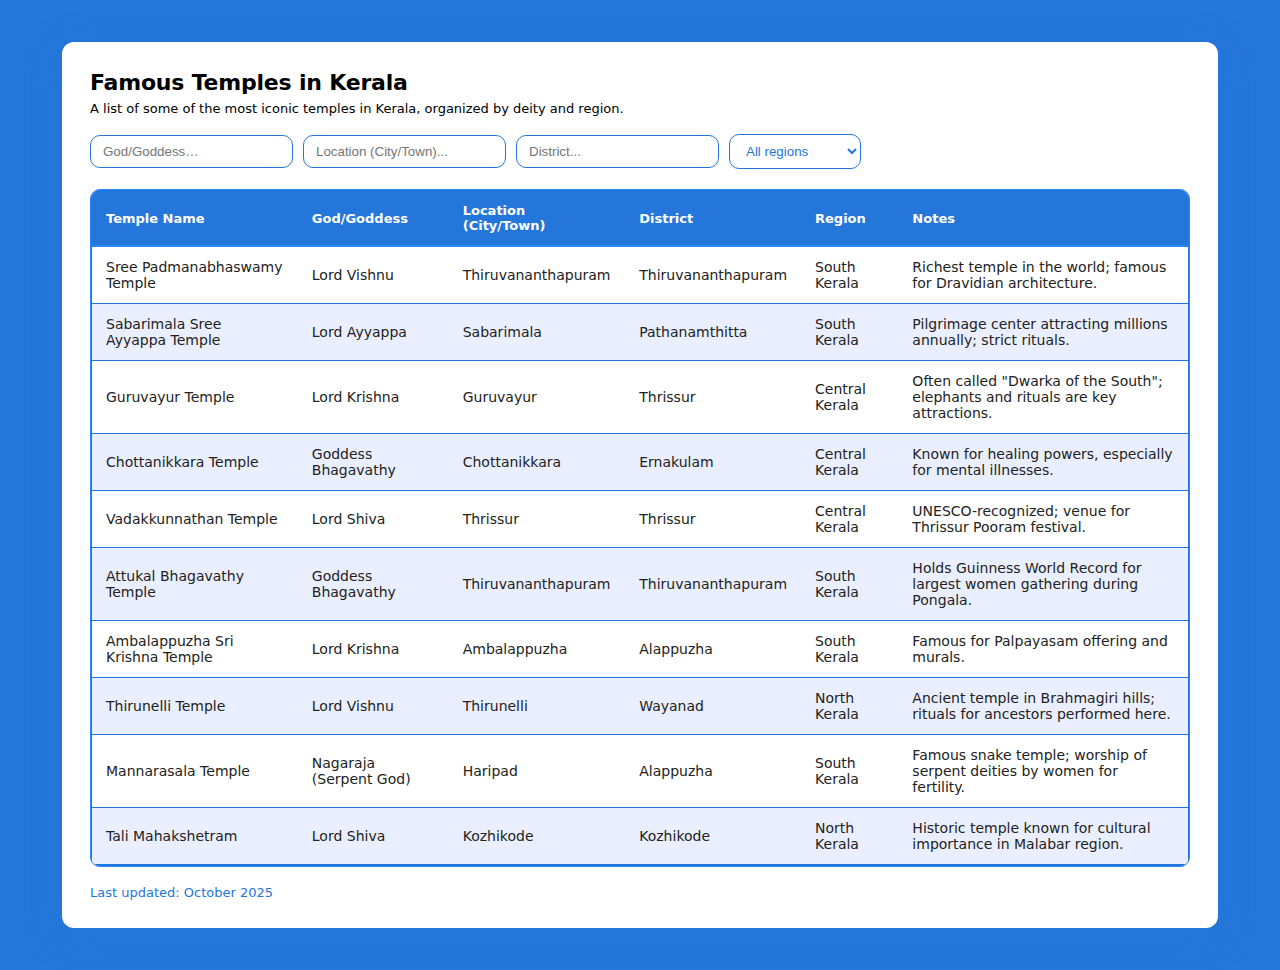
<file: famous-temples-in-kerala.html>
<!DOCTYPE html>
<html lang="en">
<head>
  <meta charset="UTF-8" />
  <meta name="viewport" content="width=device-width, initial-scale=1.0"/>
  <title>Famous Temples in Kerala</title>
  <style>
    :root{
      --primary-color: #2887ff;
      --primary-color-dark: #2476da;
    }
    body {
      margin: 0;
      font-family: Inter, ui-sans-serif, system-ui, -apple-system, 'Segoe UI', Roboto, 'Helvetica Neue', Arial;
      background: var(--primary-color-dark);
      color: #fff;
    }

    .container {
      max-width: 1100px;
      margin: 40px auto;
      padding: 28px;
      background: #fff;
      border-radius: 14px;
      box-shadow: 0 8px 30px var(--primary-color-dark);
      border: 2px solid var(--primary-color-dark);
    }

    header {
      display: flex;
      align-items: center;
      justify-content: space-between;
      gap: 16px;
    }

    h1 {
      margin: 0;
      font-size: 22px;
      letter-spacing: -0.2px;
      color: #000000;
    }

    p.lead {
      margin: 6px 0 18px;
      color: #000000;
      font-size: 13px;
    }

    .controls {
      display: flex;
      flex-wrap: wrap;
      gap: 10px;
      align-items: center;
      margin-bottom: 20px;
    }

    .search, .select {
      padding: 8px 12px;
      border-radius: 10px;
      background: #fff;
      border: 1px solid var(--primary-color-dark);
      color: var(--primary-color-dark);
    }

    .search:focus, .select:focus {
      border-color: var(--primary-color);
      outline: none;
    }

    .table-wrap {
      overflow: auto;
      border-radius: 10px;
      background: var(--primary-color-dark);
      padding: 1px;
      border: 1px solid var(--primary-color);
    }

    table {
      width: 100%;
      border-collapse: collapse;
      min-width: 1000px;
      background: #fff;
      color: var(--primary-color-dark);
    }

    thead th {
      position: sticky;
      top: 0;
      background: var(--primary-color-dark);
      color: #fff;
      padding: 12px 14px;
      text-align: left;
      font-weight: 600;
      font-size: 13px;
      border-bottom: 2px solid var(--primary-color);
    }

    tbody td {
      padding: 12px 14px;
      border-bottom: 1px solid var(--primary-color-dark);
      font-size: 14px;
      color: #222;
    }

    tbody tr:hover td {
      background: var(--primary-color);
      color: #fff;
    }

    tbody tr:nth-child(even) td {
      background: #eaefff;
    }

    tbody tr:nth-child(even):hover td {
      background: var(--primary-color);
      color: #fff;
    }

    footer {
      margin-top: 18px;
      color: var(--primary-color-dark);
      font-size: 13px;
    }

    hr.divider {
      border: 1px solid var(--primary-color);
      margin: 40px 0;
    }

    @media (max-width:800px){
      .container { margin: 18px; padding: 16px; }
      table { min-width: 900px; }
      h1 { font-size: 18px; }
    }
  </style>
  <!-- Google Tag Manager -->
<script>(function(w,d,s,l,i){w[l]=w[l]||[];w[l].push({'gtm.start':
new Date().getTime(),event:'gtm.js'});var f=d.getElementsByTagName(s)[0],
j=d.createElement(s),dl=l!='dataLayer'?'&l='+l:'';j.async=true;j.src=
'https://www.googletagmanager.com/gtm.js?id='+i+dl;f.parentNode.insertBefore(j,f);
})(window,document,'script','dataLayer','GTM-KFW87RBN');</script>
<!-- End Google Tag Manager -->
</head>
<body>
  <!-- Google Tag Manager (noscript) -->
<noscript><iframe src="https://www.googletagmanager.com/ns.html?id=GTM-KFW87RBN"
height="0" width="0" style="display:none;visibility:hidden"></iframe></noscript>
<!-- End Google Tag Manager (noscript) -->
  <div class="container">
    <h1>Famous Temples in Kerala</h1>
    <p class="lead">A list of some of the most iconic temples in Kerala, organized by deity and region.</p>

    <div class="controls">
      <input class="search" id="searchGod" placeholder="God/Goddess…" oninput="filterTable()" />
      <input class="search" id="searchLoc" placeholder="Location (City/Town)..." oninput="filterTable()" />
      <input class="search" id="searchDist" placeholder="District..." oninput="filterTable()" />
      <select id="regionFilter" class="select" onchange="filterTable()">
        <option value="all">All regions</option>
        <option value="South Kerala">South Kerala</option>
        <option value="Central Kerala">Central Kerala</option>
        <option value="North Kerala">North Kerala</option>
      </select>
    </div>

    <div class="table-wrap">
      <table id="templeTable">
        <thead>
          <tr>
            <th>Temple Name</th>
            <th>God/Goddess</th>
            <th>Location (City/Town)</th>
            <th>District</th>
            <th>Region</th>
            <th>Notes</th>
          </tr>
        </thead>
        <tbody>
          <tr>
            <td>Sree Padmanabhaswamy Temple</td>
            <td>Lord Vishnu</td>
            <td>Thiruvananthapuram</td>
            <td>Thiruvananthapuram</td>
            <td>South Kerala</td>
            <td>Richest temple in the world; famous for Dravidian architecture.</td>
          </tr>
          <tr>
            <td>Sabarimala Sree Ayyappa Temple</td>
            <td>Lord Ayyappa</td>
            <td>Sabarimala</td>
            <td>Pathanamthitta</td>
            <td>South Kerala</td>
            <td>Pilgrimage center attracting millions annually; strict rituals.</td>
          </tr>
          <tr>
            <td>Guruvayur Temple</td>
            <td>Lord Krishna</td>
            <td>Guruvayur</td>
            <td>Thrissur</td>
            <td>Central Kerala</td>
            <td>Often called "Dwarka of the South"; elephants and rituals are key attractions.</td>
          </tr>
          <tr>
            <td>Chottanikkara Temple</td>
            <td>Goddess Bhagavathy</td>
            <td>Chottanikkara</td>
            <td>Ernakulam</td>
            <td>Central Kerala</td>
            <td>Known for healing powers, especially for mental illnesses.</td>
          </tr>
          <tr>
            <td>Vadakkunnathan Temple</td>
            <td>Lord Shiva</td>
            <td>Thrissur</td>
            <td>Thrissur</td>
            <td>Central Kerala</td>
            <td>UNESCO-recognized; venue for Thrissur Pooram festival.</td>
          </tr>
          <tr>
            <td>Attukal Bhagavathy Temple</td>
            <td>Goddess Bhagavathy</td>
            <td>Thiruvananthapuram</td>
            <td>Thiruvananthapuram</td>
            <td>South Kerala</td>
            <td>Holds Guinness World Record for largest women gathering during Pongala.</td>
          </tr>
          <tr>
            <td>Ambalappuzha Sri Krishna Temple</td>
            <td>Lord Krishna</td>
            <td>Ambalappuzha</td>
            <td>Alappuzha</td>
            <td>South Kerala</td>
            <td>Famous for Palpayasam offering and murals.</td>
          </tr>
          <tr>
            <td>Thirunelli Temple</td>
            <td>Lord Vishnu</td>
            <td>Thirunelli</td>
            <td>Wayanad</td>
            <td>North Kerala</td>
            <td>Ancient temple in Brahmagiri hills; rituals for ancestors performed here.</td>
          </tr>
          <tr>
            <td>Mannarasala Temple</td>
            <td>Nagaraja (Serpent God)</td>
            <td>Haripad</td>
            <td>Alappuzha</td>
            <td>South Kerala</td>
            <td>Famous snake temple; worship of serpent deities by women for fertility.</td>
          </tr>
          <tr>
            <td>Tali Mahakshetram</td>
            <td>Lord Shiva</td>
            <td>Kozhikode</td>
            <td>Kozhikode</td>
            <td>North Kerala</td>
            <td>Historic temple known for cultural importance in Malabar region.</td>
          </tr>
        </tbody>
      </table>
    </div>

    <footer>
      Last updated: October 2025
    </footer>
  </div>

  <script>
    function filterTable() {
      const god = document.getElementById('searchGod').value.toLowerCase().trim();
      const loc = document.getElementById('searchLoc').value.toLowerCase().trim();
      const dist = document.getElementById('searchDist').value.toLowerCase().trim();
      const region = document.getElementById('regionFilter').value;

      const tbody = document.querySelector('#templeTable tbody');
      const rows = tbody.getElementsByTagName('tr');

      for (let row of rows) {
        const cells = row.getElementsByTagName('td');
        const godCell = cells[1].textContent.toLowerCase();
        const locCell = cells[2].textContent.toLowerCase();
        const distCell = cells[3].textContent.toLowerCase();
        const regionCell = cells[4].textContent;

        const matchesGod = god === '' || godCell.includes(god);
        const matchesLoc = loc === '' || locCell.includes(loc);
        const matchesDist = dist === '' || distCell.includes(dist);
        const matchesRegion = region === 'all' || regionCell === region;

        row.style.display = (matchesGod && matchesLoc && matchesDist && matchesRegion) ? '' : 'none';
      }
    }
  </script>
</body>
</html>
</file>
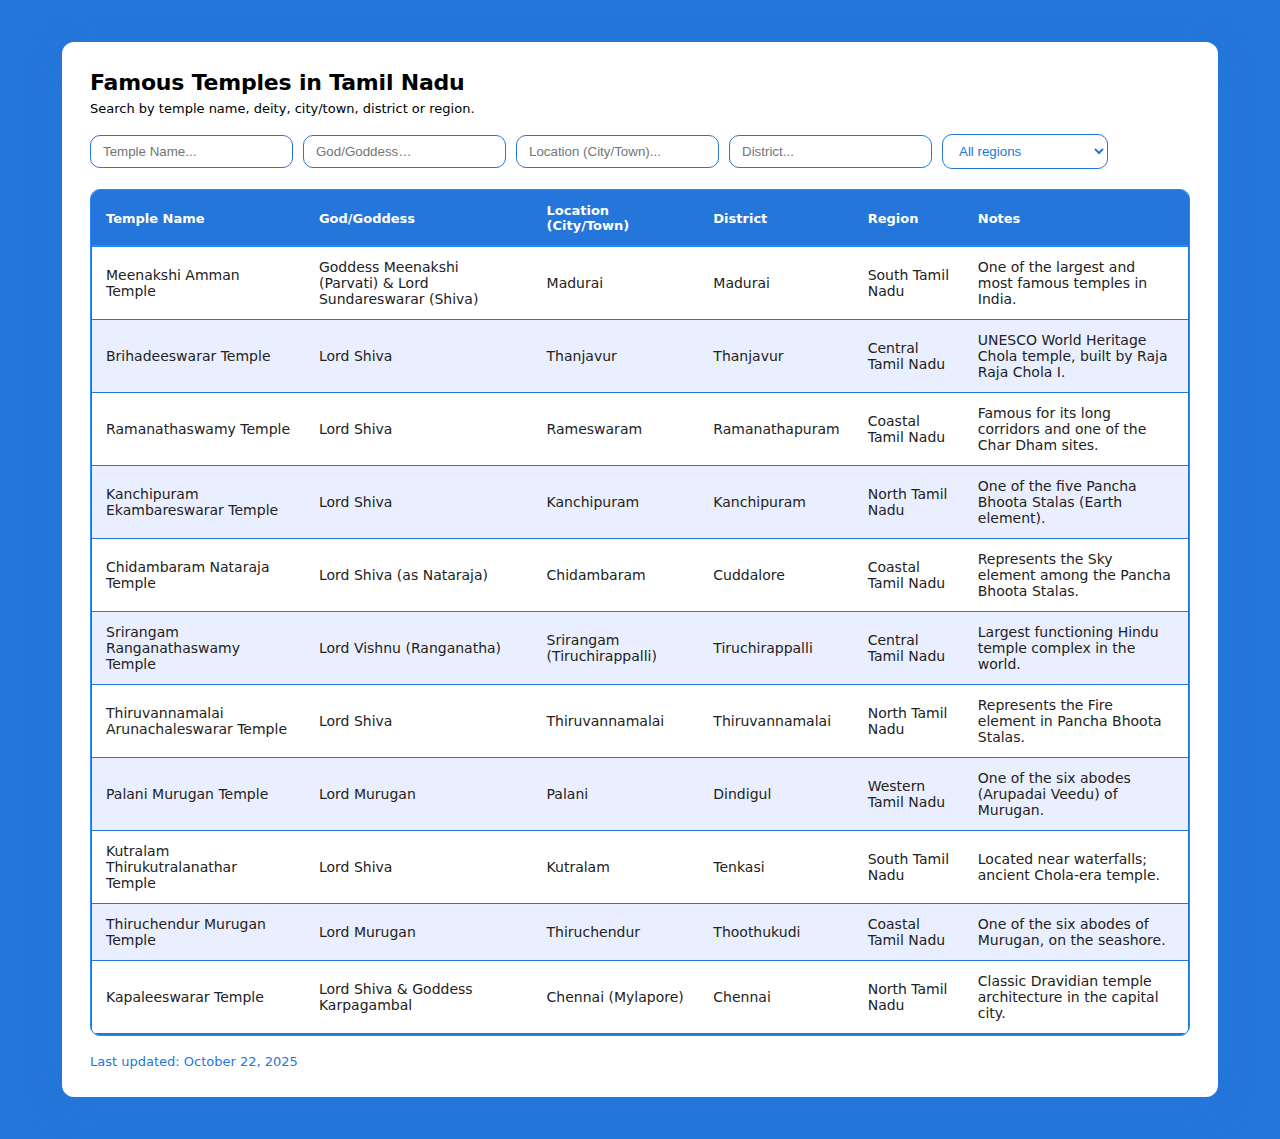
<file: famous-temples-in-tamilnadu.html>
<!DOCTYPE html>
<html lang="en">
<head>
  <meta charset="UTF-8" />
  <meta name="viewport" content="width=device-width, initial-scale=1.0"/>
  <title>Famous Temples in Tamil Nadu</title>
  <style>
    :root{
      /* same color codes */
      --primary-color: #2887ff;
      --primary-color-dark: #2476da;
    }
    body {
      margin: 0;
      font-family: Inter, ui-sans-serif, system-ui, -apple-system, 'Segoe UI', Roboto, 'Helvetica Neue', Arial;
      background: var(--primary-color-dark);
      color: #fff;
    }

    .container {
      max-width: 1100px;
      margin: 40px auto;
      padding: 28px;
      background: #fff;
      border-radius: 14px;
      box-shadow: 0 8px 30px var(--primary-color-dark);
      border: 2px solid var(--primary-color-dark);
    }

    h1 {
      margin: 0;
      font-size: 22px;
      letter-spacing: -0.2px;
      color: #000000;
    }

    p.lead {
      margin: 6px 0 18px;
      color: #000000;
      font-size: 13px;
    }

    .controls {
      display: flex;
      flex-wrap: wrap;
      gap: 10px;
      align-items: center;
      margin-bottom: 20px;
    }

    .search, .select {
      padding: 8px 12px;
      border-radius: 10px;
      background: #fff;
      border: 1px solid var(--primary-color-dark);
      color: var(--primary-color-dark);
    }

    .search:focus, .select:focus {
      border-color: var(--primary-color);
      outline: none;
    }

    .table-wrap {
      overflow: auto;
      border-radius: 10px;
      background: var(--primary-color-dark);
      padding: 1px;
      border: 1px solid var(--primary-color);
    }

    table {
      width: 100%;
      border-collapse: collapse;
      min-width: 1000px;
      background: #fff;
      color: var(--primary-color-dark);
    }

    thead th {
      position: sticky;
      top: 0;
      background: var(--primary-color-dark);
      color: #fff;
      padding: 12px 14px;
      text-align: left;
      font-weight: 600;
      font-size: 13px;
      border-bottom: 2px solid var(--primary-color);
    }

    tbody td {
      padding: 12px 14px;
      border-bottom: 1px solid var(--primary-color-dark);
      font-size: 14px;
      color: #222;
    }

    tbody tr:hover td {
      background: var(--primary-color);
      color: #fff;
    }

    tbody tr:nth-child(even) td {
      background: #eaefff;
    }

    tbody tr:nth-child(even):hover td {
      background: var(--primary-color);
      color: #fff;
    }

    footer {
      margin-top: 18px;
      color: var(--primary-color-dark);
      font-size: 13px;
    }

    @media (max-width:800px){
      .container { margin: 18px; padding: 16px; }
      table { min-width: 900px; }
      h1 { font-size: 18px; }
    }
  </style>
</head>
<body>
  <div class="container">
    <h1>Famous Temples in Tamil Nadu</h1>
    <p class="lead">Search by temple name, deity, city/town, district or region.</p>

    <div class="controls">
      <input class="search" id="searchTemple" placeholder="Temple Name..." oninput="filterTable()" />
      <input class="search" id="searchGod" placeholder="God/Goddess…" oninput="filterTable()" />
      <input class="search" id="searchLoc" placeholder="Location (City/Town)..." oninput="filterTable()" />
      <input class="search" id="searchDist" placeholder="District..." oninput="filterTable()" />
      <select id="regionFilter" class="select" onchange="filterTable()">
        <option value="all">All regions</option>
        <option value="North Tamil Nadu">North Tamil Nadu</option>
        <option value="Central Tamil Nadu">Central Tamil Nadu</option>
        <option value="South Tamil Nadu">South Tamil Nadu</option>
        <option value="Western Tamil Nadu">Western Tamil Nadu</option>
        <option value="Coastal Tamil Nadu">Coastal Tamil Nadu</option>
      </select>
    </div>

    <div class="table-wrap">
      <table id="templeTable">
        <thead>
          <tr>
            <th>Temple Name</th>
            <th>God/Goddess</th>
            <th>Location (City/Town)</th>
            <th>District</th>
            <th>Region</th>
            <th>Notes</th>
          </tr>
        </thead>
        <tbody>
          <tr>
            <td>Meenakshi Amman Temple</td>
            <td>Goddess Meenakshi (Parvati) & Lord Sundareswarar (Shiva)</td>
            <td>Madurai</td>
            <td>Madurai</td>
            <td>South Tamil Nadu</td>
            <td>One of the largest and most famous temples in India.</td>
          </tr>
          <tr>
            <td>Brihadeeswarar Temple</td>
            <td>Lord Shiva</td>
            <td>Thanjavur</td>
            <td>Thanjavur</td>
            <td>Central Tamil Nadu</td>
            <td>UNESCO World Heritage Chola temple, built by Raja Raja Chola I.</td>
          </tr>
          <tr>
            <td>Ramanathaswamy Temple</td>
            <td>Lord Shiva</td>
            <td>Rameswaram</td>
            <td>Ramanathapuram</td>
            <td>Coastal Tamil Nadu</td>
            <td>Famous for its long corridors and one of the Char Dham sites.</td>
          </tr>
          <tr>
            <td>Kanchipuram Ekambareswarar Temple</td>
            <td>Lord Shiva</td>
            <td>Kanchipuram</td>
            <td>Kanchipuram</td>
            <td>North Tamil Nadu</td>
            <td>One of the five Pancha Bhoota Stalas (Earth element).</td>
          </tr>
          <tr>
            <td>Chidambaram Nataraja Temple</td>
            <td>Lord Shiva (as Nataraja)</td>
            <td>Chidambaram</td>
            <td>Cuddalore</td>
            <td>Coastal Tamil Nadu</td>
            <td>Represents the Sky element among the Pancha Bhoota Stalas.</td>
          </tr>
          <tr>
            <td>Srirangam Ranganathaswamy Temple</td>
            <td>Lord Vishnu (Ranganatha)</td>
            <td>Srirangam (Tiruchirappalli)</td>
            <td>Tiruchirappalli</td>
            <td>Central Tamil Nadu</td>
            <td>Largest functioning Hindu temple complex in the world.</td>
          </tr>
          <tr>
            <td>Thiruvannamalai Arunachaleswarar Temple</td>
            <td>Lord Shiva</td>
            <td>Thiruvannamalai</td>
            <td>Thiruvannamalai</td>
            <td>North Tamil Nadu</td>
            <td>Represents the Fire element in Pancha Bhoota Stalas.</td>
          </tr>
          <tr>
            <td>Palani Murugan Temple</td>
            <td>Lord Murugan</td>
            <td>Palani</td>
            <td>Dindigul</td>
            <td>Western Tamil Nadu</td>
            <td>One of the six abodes (Arupadai Veedu) of Murugan.</td>
          </tr>
          <tr>
            <td>Kutralam Thirukutralanathar Temple</td>
            <td>Lord Shiva</td>
            <td>Kutralam</td>
            <td>Tenkasi</td>
            <td>South Tamil Nadu</td>
            <td>Located near waterfalls; ancient Chola-era temple.</td>
          </tr>
          <tr>
            <td>Thiruchendur Murugan Temple</td>
            <td>Lord Murugan</td>
            <td>Thiruchendur</td>
            <td>Thoothukudi</td>
            <td>Coastal Tamil Nadu</td>
            <td>One of the six abodes of Murugan, on the seashore.</td>
          </tr>
          <tr>
            <td>Kapaleeswarar Temple</td>
            <td>Lord Shiva & Goddess Karpagambal</td>
            <td>Chennai (Mylapore)</td>
            <td>Chennai</td>
            <td>North Tamil Nadu</td>
            <td>Classic Dravidian temple architecture in the capital city.</td>
          </tr>
        </tbody>
      </table>
    </div>

    <footer>
      Last updated: October 22, 2025
    </footer>
  </div>

  <script>
    function filterTable() {
      const temple = document.getElementById('searchTemple').value.toLowerCase().trim();
      const god = document.getElementById('searchGod').value.toLowerCase().trim();
      const loc = document.getElementById('searchLoc').value.toLowerCase().trim();
      const dist = document.getElementById('searchDist').value.toLowerCase().trim();
      const region = document.getElementById('regionFilter').value;

      const tbody = document.querySelector('#templeTable tbody');
      const rows = tbody.getElementsByTagName('tr');

      for (let row of rows) {
        const cells = row.getElementsByTagName('td');
        const templeCell = cells[0].textContent.toLowerCase();
        const godCell = cells[1].textContent.toLowerCase();
        const locCell = cells[2].textContent.toLowerCase();
        const distCell = cells[3].textContent.toLowerCase();
        const regionCell = cells[4].textContent;

        const matchTemple = temple === '' || templeCell.includes(temple);
        const matchGod = god === '' || godCell.includes(god);
        const matchLoc = loc === '' || locCell.includes(loc);
        const matchDist = dist === '' || distCell.includes(dist);
        const matchRegion = region === 'all' || regionCell === region;

        row.style.display = (matchTemple && matchGod && matchLoc && matchDist && matchRegion) ? '' : 'none';
      }
    }
  </script>
</body>
</html>
</file>
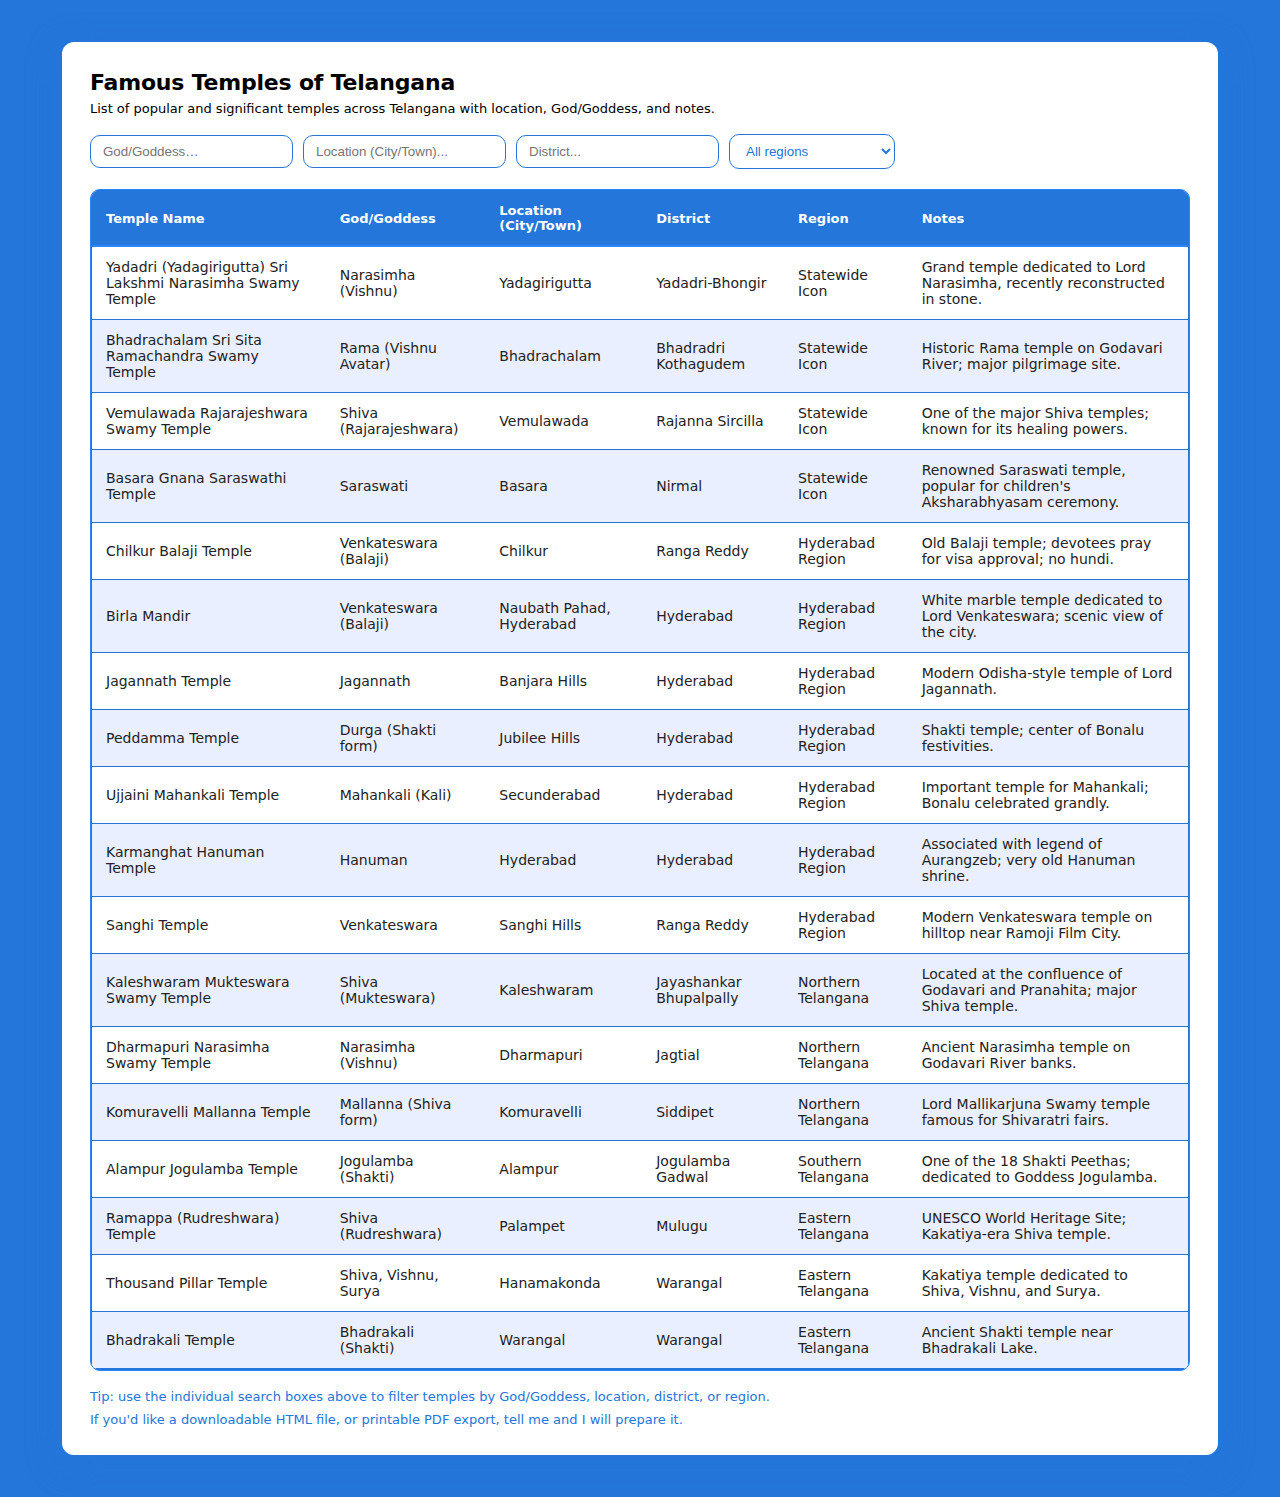
<file: famous-temples-in-telangana.html>
<!doctype html>
<html lang="en">
<head>
  <meta charset="utf-8" />
  <meta name="viewport" content="width=device-width,initial-scale=1" />
  <title>Famous Temples of Telangana</title>
  <style>
    :root{
      --primary-color: #2887ff;
      --primary-color-dark: #2476da;
    }

    body {
      margin: 0;
      font-family: Inter, ui-sans-serif, system-ui, -apple-system, 'Segoe UI', Roboto, 'Helvetica Neue', Arial;
      background: var(--primary-color-dark);
      color: #fff;
    }

    .container {
      max-width: 1100px;
      margin: 40px auto;
      padding: 28px;
      background: #fff;
      border-radius: 14px;
      box-shadow: 0 8px 30px var(--primary-color-dark);
      border: 2px solid var(--primary-color-dark);
    }

    header {
      display: flex;
      align-items: center;
      justify-content: space-between;
      gap: 16px;
    }

    h1 {
      margin: 0;
      font-size: 22px;
      letter-spacing: -0.2px;
      color: #000000;
    }

    p.lead {
      margin: 6px 0 18px;
      color: #000000;
      font-size: 13px;
    }

    .controls {
      display: flex;
      flex-wrap: wrap;
      gap: 10px;
      align-items: center;
      margin-bottom: 20px;
    }

    .search, .select {
      padding: 8px 12px;
      border-radius: 10px;
      background: #fff;
      border: 1px solid var(--primary-color-dark);
      color: var(--primary-color-dark);
    }

    .search:focus, .select:focus {
      border-color: var(--primary-color);
      outline: none;
    }

    .table-wrap {
      overflow: auto;
      border-radius: 10px;
      background: var(--primary-color-dark);
      padding: 1px;
      border: 1px solid var(--primary-color);
    }

    table {
      width: 100%;
      border-collapse: collapse;
      min-width: 1000px;
      background: #fff;
      color: var(--primary-color-dark);
    }

    thead th {
      position: sticky;
      top: 0;
      background: var(--primary-color-dark);
      color: #fff;
      padding: 12px 14px;
      text-align: left;
      font-weight: 600;
      font-size: 13px;
      border-bottom: 2px solid var(--primary-color);
    }

    tbody td {
      padding: 12px 14px;
      border-bottom: 1px solid var(--primary-color-dark);
      font-size: 14px;
      color: #222;
    }

    tbody tr:hover td {
      background: var(--primary-color);
      color: #fff;
    }

    tbody tr:nth-child(even) td {
      background: #eaefff;
    }

    tbody tr:nth-child(even):hover td {
      background: var(--primary-color);
      color: #fff;
    }

    footer {
      margin-top: 18px;
      color: var(--primary-color-dark);
      font-size: 13px;
    }

    hr.divider {
      border: 1px solid var(--primary-color);
      margin: 40px 0;
    }

    @media (max-width:800px){
      .container { margin: 18px; padding: 16px; }
      table { min-width: 900px; }
      h1 { font-size: 18px; }
    }
  </style>
</head>
<body>
  <div class="container">
    <!-- Telangana Section -->
    <h1>Famous Temples of Telangana</h1>
    <p class="lead">List of popular and significant temples across Telangana with location, God/Goddess, and notes.</p>

    <header>
      <div class="controls">
        <input class="search" id="searchGodTS" placeholder="God/Goddess…" oninput="filterTable('TS')" />
        <input class="search" id="searchLocTS" placeholder="Location (City/Town)..." oninput="filterTable('TS')" />
        <input class="search" id="searchDistTS" placeholder="District..." oninput="filterTable('TS')" />
        <select id="regionFilterTS" class="select" onchange="filterTable('TS')">
          <option value="all">All regions</option>
          <option value="Statewide Icon">Statewide Icon</option>
          <option value="Hyderabad Region">Hyderabad Region</option>
          <option value="Northern Telangana">Northern Telangana</option>
          <option value="Southern Telangana">Southern Telangana</option>
          <option value="Eastern Telangana">Eastern Telangana</option>
          <option value="Other Notable">Other Notable</option>
        </select>
      </div>
    </header>

    <div class="table-wrap">
      <table id="templeTableTS">
        <thead>
          <tr>
            <th>Temple Name</th>
            <th>God/Goddess</th>
            <th>Location (City/Town)</th>
            <th>District</th>
            <th>Region</th>
            <th>Notes</th>
          </tr>
        </thead>
        <tbody>
          <tr><td>Yadadri (Yadagirigutta) Sri Lakshmi Narasimha Swamy Temple</td><td>Narasimha (Vishnu)</td><td>Yadagirigutta</td><td>Yadadri-Bhongir</td><td>Statewide Icon</td><td>Grand temple dedicated to Lord Narasimha, recently reconstructed in stone.</td></tr>
          <tr><td>Bhadrachalam Sri Sita Ramachandra Swamy Temple</td><td>Rama (Vishnu Avatar)</td><td>Bhadrachalam</td><td>Bhadradri Kothagudem</td><td>Statewide Icon</td><td>Historic Rama temple on Godavari River; major pilgrimage site.</td></tr>
          <tr><td>Vemulawada Rajarajeshwara Swamy Temple</td><td>Shiva (Rajarajeshwara)</td><td>Vemulawada</td><td>Rajanna Sircilla</td><td>Statewide Icon</td><td>One of the major Shiva temples; known for its healing powers.</td></tr>
          <tr><td>Basara Gnana Saraswathi Temple</td><td>Saraswati</td><td>Basara</td><td>Nirmal</td><td>Statewide Icon</td><td>Renowned Saraswati temple, popular for children's Aksharabhyasam ceremony.</td></tr>
          <tr><td>Chilkur Balaji Temple</td><td>Venkateswara (Balaji)</td><td>Chilkur</td><td>Ranga Reddy</td><td>Hyderabad Region</td><td>Old Balaji temple; devotees pray for visa approval; no hundi.</td></tr>
          <tr><td>Birla Mandir</td><td>Venkateswara (Balaji)</td><td>Naubath Pahad, Hyderabad</td><td>Hyderabad</td><td>Hyderabad Region</td><td>White marble temple dedicated to Lord Venkateswara; scenic view of the city.</td></tr>
          <tr><td>Jagannath Temple</td><td>Jagannath</td><td>Banjara Hills</td><td>Hyderabad</td><td>Hyderabad Region</td><td>Modern Odisha-style temple of Lord Jagannath.</td></tr>
          <tr><td>Peddamma Temple</td><td>Durga (Shakti form)</td><td>Jubilee Hills</td><td>Hyderabad</td><td>Hyderabad Region</td><td>Shakti temple; center of Bonalu festivities.</td></tr>
          <tr><td>Ujjaini Mahankali Temple</td><td>Mahankali (Kali)</td><td>Secunderabad</td><td>Hyderabad</td><td>Hyderabad Region</td><td>Important temple for Mahankali; Bonalu celebrated grandly.</td></tr>
          <tr><td>Karmanghat Hanuman Temple</td><td>Hanuman</td><td>Hyderabad</td><td>Hyderabad</td><td>Hyderabad Region</td><td>Associated with legend of Aurangzeb; very old Hanuman shrine.</td></tr>
          <tr><td>Sanghi Temple</td><td>Venkateswara</td><td>Sanghi Hills</td><td>Ranga Reddy</td><td>Hyderabad Region</td><td>Modern Venkateswara temple on hilltop near Ramoji Film City.</td></tr>
          <tr><td>Kaleshwaram Mukteswara Swamy Temple</td><td>Shiva (Mukteswara)</td><td>Kaleshwaram</td><td>Jayashankar Bhupalpally</td><td>Northern Telangana</td><td>Located at the confluence of Godavari and Pranahita; major Shiva temple.</td></tr>
          <tr><td>Dharmapuri Narasimha Swamy Temple</td><td>Narasimha (Vishnu)</td><td>Dharmapuri</td><td>Jagtial</td><td>Northern Telangana</td><td>Ancient Narasimha temple on Godavari River banks.</td></tr>
          <tr><td>Komuravelli Mallanna Temple</td><td>Mallanna (Shiva form)</td><td>Komuravelli</td><td>Siddipet</td><td>Northern Telangana</td><td>Lord Mallikarjuna Swamy temple famous for Shivaratri fairs.</td></tr>
          <tr><td>Alampur Jogulamba Temple</td><td>Jogulamba (Shakti)</td><td>Alampur</td><td>Jogulamba Gadwal</td><td>Southern Telangana</td><td>One of the 18 Shakti Peethas; dedicated to Goddess Jogulamba.</td></tr>
          <tr><td>Ramappa (Rudreshwara) Temple</td><td>Shiva (Rudreshwara)</td><td>Palampet</td><td>Mulugu</td><td>Eastern Telangana</td><td>UNESCO World Heritage Site; Kakatiya-era Shiva temple.</td></tr>
          <tr><td>Thousand Pillar Temple</td><td>Shiva, Vishnu, Surya</td><td>Hanamakonda</td><td>Warangal</td><td>Eastern Telangana</td><td>Kakatiya temple dedicated to Shiva, Vishnu, and Surya.</td></tr>
          <tr><td>Bhadrakali Temple</td><td>Bhadrakali (Shakti)</td><td>Warangal</td><td>Warangal</td><td>Eastern Telangana</td><td>Ancient Shakti temple near Bhadrakali Lake.</td></tr>
        </tbody>
      </table>
    </div>

    <footer>
      <div>Tip: use the individual search boxes above to filter temples by God/Goddess, location, district, or region.</div>
      <div style="margin-top:8px;">If you'd like a downloadable HTML file, or printable PDF export, tell me and I will prepare it.</div>
    </footer>
  </div>

  <script>
    function filterTable(regionId){
      const prefix = regionId === 'AP' ? 'AP' : 'TS';
      const god = document.getElementById('searchGod'+prefix).value.toLowerCase().trim();
      const loc = document.getElementById('searchLoc'+prefix).value.toLowerCase().trim();
      const dist = document.getElementById('searchDist'+prefix).value.toLowerCase().trim();
      const region = document.getElementById('regionFilter'+prefix).value;
      const tbody = document.querySelector('#templeTable'+prefix+' tbody');
      for(const row of tbody.rows){
        const godCell = row.cells[1].textContent.toLowerCase();
        const locCell = row.cells[2].textContent.toLowerCase();
        const distCell = row.cells[3].textContent.toLowerCase();
        const regCell = row.cells[4].textContent;
        const matchesGod = god === '' || godCell.includes(god);
        const matchesLoc = loc === '' || locCell.includes(loc);
        const matchesDist = dist === '' || distCell.includes(dist);
        const matchesRegion = region === 'all' || regCell === region;
        row.style.display = (matchesGod && matchesLoc && matchesDist && matchesRegion) ? '' : 'none';
      }
    }
  </script>
</body>
</html>
</file>
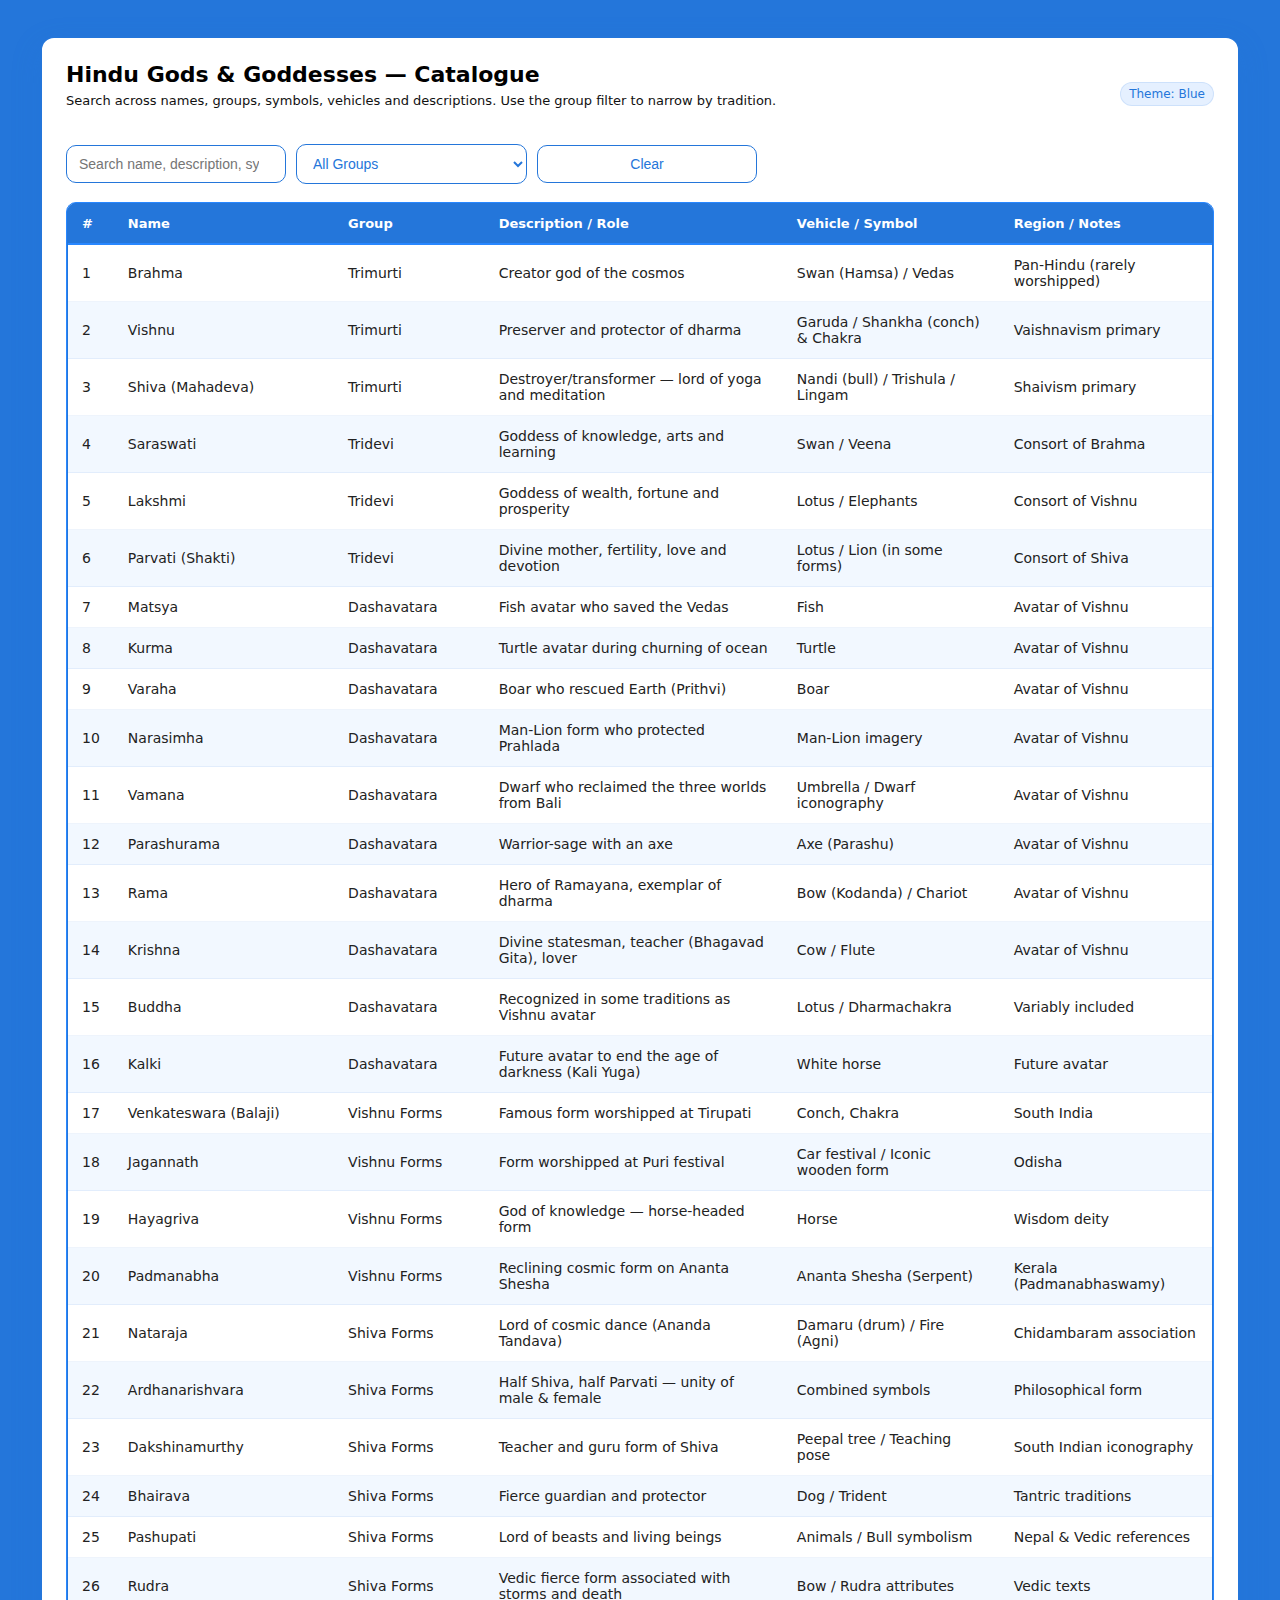
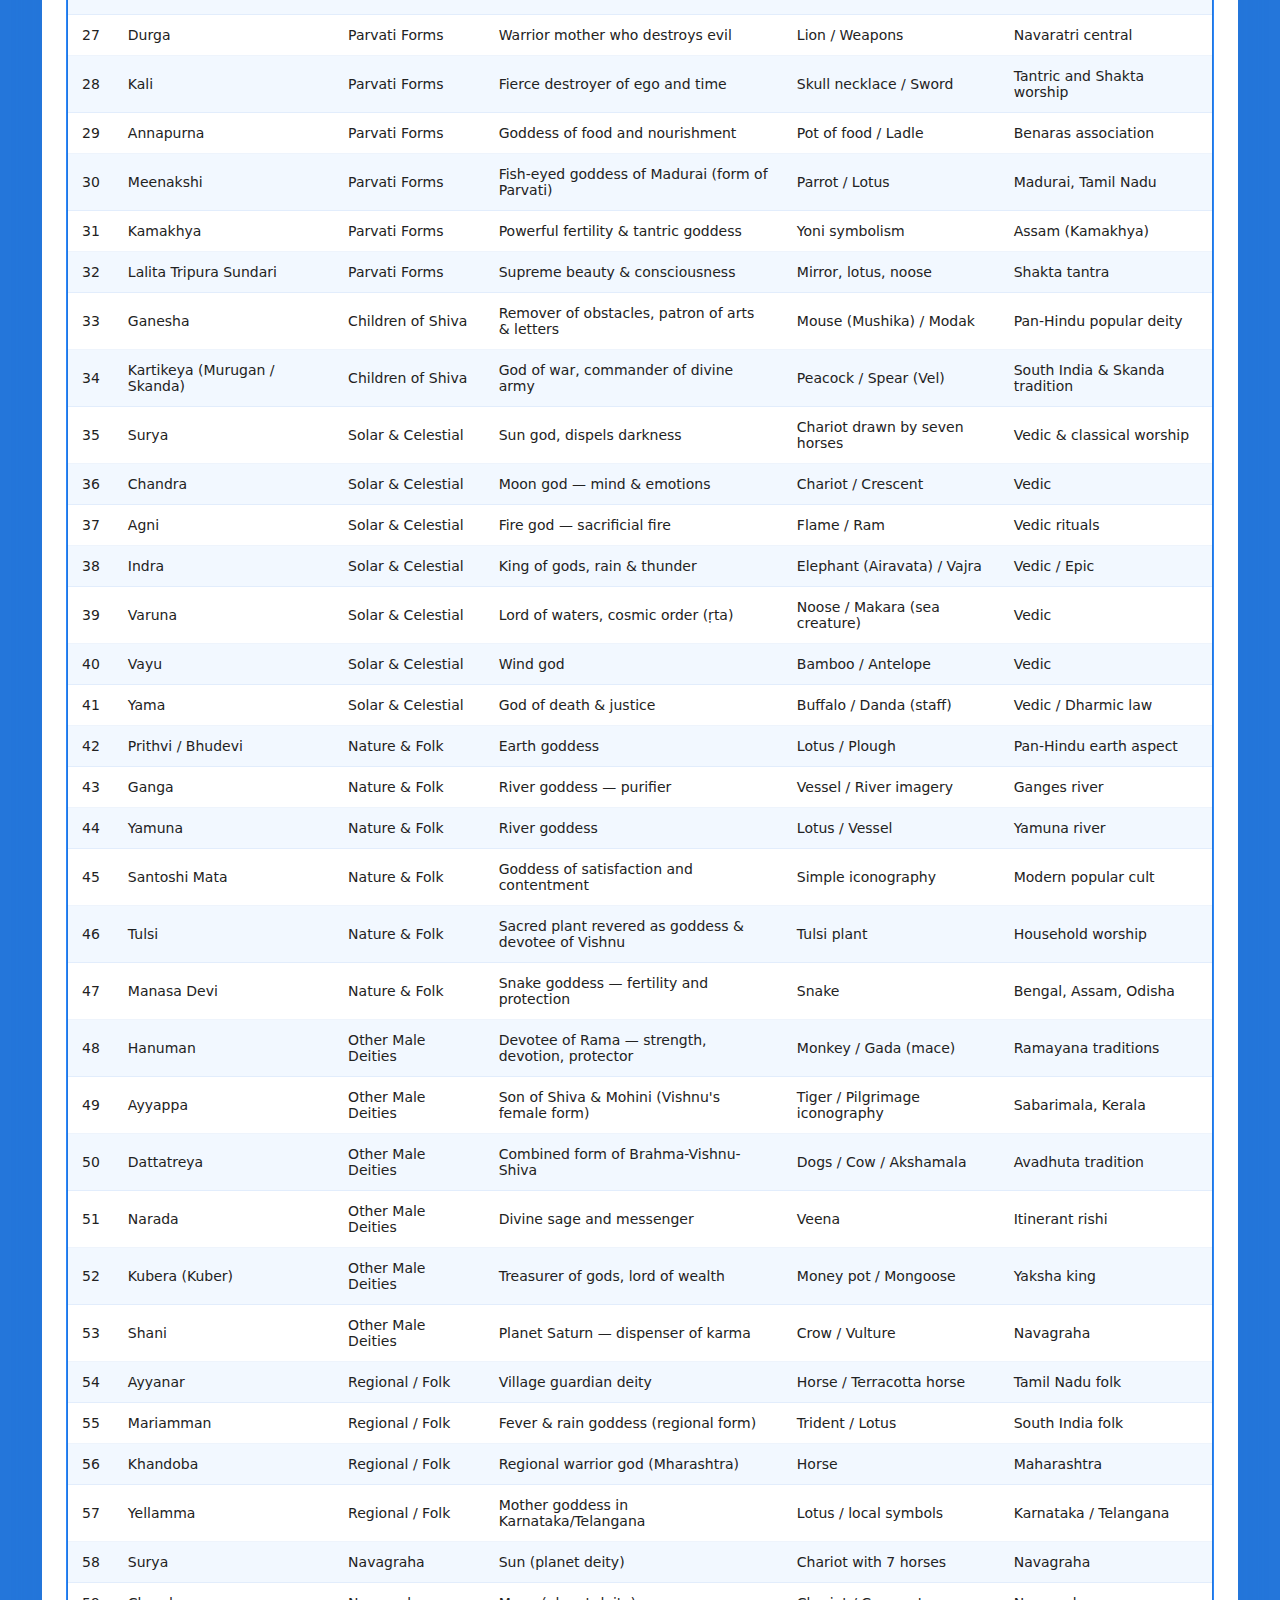
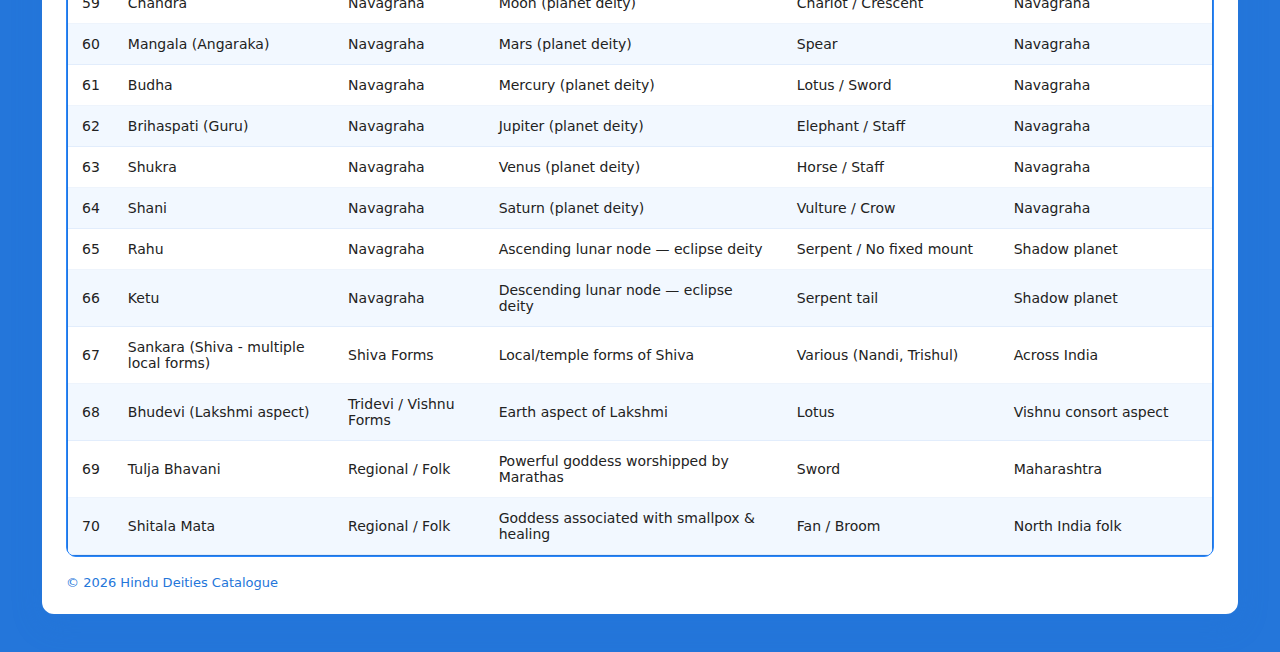
<file: hindu-deity-finder.html>
<!DOCTYPE html>
<html lang="en">
<head>
  <meta charset="utf-8" />
  <meta name="viewport" content="width=device-width, initial-scale=1" />
  <title>Hindu Gods & Goddesses</title>

  <style>
    :root{
      --primary-color: #2887ff;
      --primary-color-dark: #2476da;
    }

    /* Base */
    *{box-sizing:border-box}
    body {
      margin: 0;
      font-family: Inter, ui-sans-serif, system-ui, -apple-system, 'Segoe UI', Roboto, 'Helvetica Neue', Arial;
      background: var(--primary-color-dark);
      color: #fff;
      -webkit-font-smoothing:antialiased;
      -moz-osx-font-smoothing:grayscale;
    }

    .container {
      max-width: 1200px;
      margin: 36px auto;
      padding: 24px;
      background: #fff;
      border-radius: 14px;
      box-shadow: 0 10px 30px rgba(36,118,218,0.18);
      border: 2px solid var(--primary-color-dark);
    }

    header {
      display:flex;
      align-items:center;
      justify-content:space-between;
      gap: 16px;
      flex-wrap:wrap;
    }

    h1 {
      margin: 0;
      font-size: 22px;
      color: #000;
    }

    p.lead {
      margin: 6px 0 18px;
      color: #111;
      font-size: 13px;
    }

    .controls {
      display:flex;
      gap:10px;
      align-items:center;
      margin: 18px 0;
      flex-wrap:wrap;
    }

    .search, .select {
      padding: 10px 12px;
      border-radius: 10px;
      background: #fff;
      border: 1px solid var(--primary-color-dark);
      color: var(--primary-color-dark);
      font-size: 14px;
      min-width: 220px;
    }

    .search:focus, .select:focus {
      border-color: var(--primary-color);
      outline: none;
      box-shadow: 0 0 0 4px rgba(40,135,255,0.08);
    }

    .table-wrap {
      overflow:auto;
      border-radius: 10px;
      background: var(--primary-color-dark);
      padding:1px;
      border:1px solid var(--primary-color);
    }

    table {
      width:100%;
      border-collapse:collapse;
      min-width: 1100px;
      background: #fff;
      color: var(--primary-color-dark);
    }

    thead th {
      position: sticky;
      top: 0;
      background: var(--primary-color-dark);
      color: #fff;
      padding: 12px 14px;
      text-align: left;
      font-weight: 700;
      font-size: 13px;
      border-bottom: 2px solid var(--primary-color);
      z-index: 2;
      white-space: nowrap;
    }

    tbody td {
      padding: 12px 14px;
      border-bottom: 1px solid rgba(36,118,218,0.08);
      font-size: 14px;
      color: #222;
      vertical-align: middle;
    }

    tbody tr:hover td {
      background: var(--primary-color);
      color: #fff;
    }

    tbody tr:nth-child(even) td {
      background: #f2f8ff;
    }

    tbody tr:nth-child(even):hover td {
      background: var(--primary-color);
      color: #fff;
    }

    .badge {
      display:inline-block;
      padding:4px 8px;
      border-radius:999px;
      font-size:12px;
      background: rgba(40,135,255,0.12);
      color: var(--primary-color-dark);
      border:1px solid rgba(36,118,218,0.12);
    }

    footer {
      margin-top: 18px;
      color: var(--primary-color-dark);
      font-size: 13px;
    }

    /* Responsive adjustments */
    @media (max-width: 1024px) {
      .container { margin: 20px; padding: 18px; }
      table { min-width: 1000px; }
      .search, .select { min-width: 180px; }
    }

    @media (max-width: 720px) {
      header { align-items:flex-start; }
      h1 { font-size: 18px; }
      .controls { gap:8px; }
      table { min-width: 900px; }
    }

    /* Small-screen alternate card view toggle (accessible by adding .card-view on body if you want) */
    @media (max-width:520px) {
      /* keep table horizontally scrollable; cards would be heavier. */
    }

    /* subtle helper text */
    .hint {
      font-size: 12px;
      color: #444;
      margin-left: 6px;
    }
  </style>
</head>
<body>
  <div class="container" role="main">
    <header>
      <div>
        <h1>Hindu Gods & Goddesses — Catalogue</h1>
        <p class="lead">Search across names, groups, symbols, vehicles and descriptions. Use the group filter to narrow by tradition.</p>
      </div>
      <div style="text-align:right">
        <div class="badge">Theme: Blue</div>
      </div>
    </header>

    <div class="controls" aria-hidden="false">
      <input id="searchInput" class="search" type="search" placeholder="Search name, description, symbol, vehicle..." aria-label="Search the gods and goddesses">
      <select id="groupFilter" class="select" aria-label="Filter by group">
        <option value="">All Groups</option>
        <option value="Trimurti">Trimurti</option>
        <option value="Tridevi">Tridevi</option>
        <option value="Dashavatara">Dashavatara (Vishnu avatars)</option>
        <option value="Vishnu Forms">Vishnu Forms</option>
        <option value="Shiva Forms">Shiva Forms</option>
        <option value="Parvati Forms">Parvati / Shakti</option>
        <option value="Children of Shiva">Children of Shiva</option>
        <option value="Solar & Celestial">Solar & Celestial</option>
        <option value="Nature & Folk">Nature & Folk Deities</option>
        <option value="Other Male Deities">Other Male Deities</option>
        <option value="Regional / Folk">Regional / Folk Deities</option>
        <option value="Navagraha">Navagraha (Planets)</option>
      </select>
      <button id="clearBtn" class="select" style="cursor:pointer;">Clear</button>
    </div>

    <div class="table-wrap" role="region" aria-label="Table of deities">
      <table id="deityTable" role="table" aria-describedby="tableDesc">
        <thead>
          <tr>
            <th>#</th>
            <th>Name</th>
            <th>Group</th>
            <th>Description / Role</th>
            <th>Vehicle / Symbol</th>
            <th>Region / Notes</th>
          </tr>
        </thead>
        <tbody>
          <!-- Trimurti -->
          <tr><td>1</td><td>Brahma</td><td>Trimurti</td><td>Creator god of the cosmos</td><td>Swan (Hamsa) / Vedas</td><td>Pan-Hindu (rarely worshipped)</td></tr>
          <tr><td>2</td><td>Vishnu</td><td>Trimurti</td><td>Preserver and protector of dharma</td><td>Garuda / Shankha (conch) & Chakra</td><td>Vaishnavism primary</td></tr>
          <tr><td>3</td><td>Shiva (Mahadeva)</td><td>Trimurti</td><td>Destroyer/transformer — lord of yoga and meditation</td><td>Nandi (bull) / Trishula / Lingam</td><td>Shaivism primary</td></tr>

          <!-- Tridevi -->
          <tr><td>4</td><td>Saraswati</td><td>Tridevi</td><td>Goddess of knowledge, arts and learning</td><td>Swan / Veena</td><td>Consort of Brahma</td></tr>
          <tr><td>5</td><td>Lakshmi</td><td>Tridevi</td><td>Goddess of wealth, fortune and prosperity</td><td>Lotus / Elephants</td><td>Consort of Vishnu</td></tr>
          <tr><td>6</td><td>Parvati (Shakti)</td><td>Tridevi</td><td>Divine mother, fertility, love and devotion</td><td>Lotus / Lion (in some forms)</td><td>Consort of Shiva</td></tr>

          <!-- Dashavatara (Vishnu avatars) -->
          <tr><td>7</td><td>Matsya</td><td>Dashavatara</td><td>Fish avatar who saved the Vedas</td><td>Fish</td><td>Avatar of Vishnu</td></tr>
          <tr><td>8</td><td>Kurma</td><td>Dashavatara</td><td>Turtle avatar during churning of ocean</td><td>Turtle</td><td>Avatar of Vishnu</td></tr>
          <tr><td>9</td><td>Varaha</td><td>Dashavatara</td><td>Boar who rescued Earth (Prithvi)</td><td>Boar</td><td>Avatar of Vishnu</td></tr>
          <tr><td>10</td><td>Narasimha</td><td>Dashavatara</td><td>Man-Lion form who protected Prahlada</td><td>Man-Lion imagery</td><td>Avatar of Vishnu</td></tr>
          <tr><td>11</td><td>Vamana</td><td>Dashavatara</td><td>Dwarf who reclaimed the three worlds from Bali</td><td>Umbrella / Dwarf iconography</td><td>Avatar of Vishnu</td></tr>
          <tr><td>12</td><td>Parashurama</td><td>Dashavatara</td><td>Warrior-sage with an axe</td><td>Axe (Parashu)</td><td>Avatar of Vishnu</td></tr>
          <tr><td>13</td><td>Rama</td><td>Dashavatara</td><td>Hero of Ramayana, exemplar of dharma</td><td>Bow (Kodanda) / Chariot</td><td>Avatar of Vishnu</td></tr>
          <tr><td>14</td><td>Krishna</td><td>Dashavatara</td><td>Divine statesman, teacher (Bhagavad Gita), lover</td><td>Cow / Flute</td><td>Avatar of Vishnu</td></tr>
          <tr><td>15</td><td>Buddha</td><td>Dashavatara</td><td>Recognized in some traditions as Vishnu avatar</td><td>Lotus / Dharmachakra</td><td>Variably included</td></tr>
          <tr><td>16</td><td>Kalki</td><td>Dashavatara</td><td>Future avatar to end the age of darkness (Kali Yuga)</td><td>White horse</td><td>Future avatar</td></tr>

          <!-- Other Vishnu Forms -->
          <tr><td>17</td><td>Venkateswara (Balaji)</td><td>Vishnu Forms</td><td>Famous form worshipped at Tirupati</td><td>Conch, Chakra</td><td>South India</td></tr>
          <tr><td>18</td><td>Jagannath</td><td>Vishnu Forms</td><td>Form worshipped at Puri festival</td><td>Car festival / Iconic wooden form</td><td>Odisha</td></tr>
          <tr><td>19</td><td>Hayagriva</td><td>Vishnu Forms</td><td>God of knowledge — horse-headed form</td><td>Horse</td><td>Wisdom deity</td></tr>
          <tr><td>20</td><td>Padmanabha</td><td>Vishnu Forms</td><td>Reclining cosmic form on Ananta Shesha</td><td>Ananta Shesha (Serpent)</td><td>Kerala (Padmanabhaswamy)</td></tr>

          <!-- Shiva Forms -->
          <tr><td>21</td><td>Nataraja</td><td>Shiva Forms</td><td>Lord of cosmic dance (Ananda Tandava)</td><td>Damaru (drum) / Fire (Agni)</td><td>Chidambaram association</td></tr>
          <tr><td>22</td><td>Ardhanarishvara</td><td>Shiva Forms</td><td>Half Shiva, half Parvati — unity of male & female</td><td>Combined symbols</td><td>Philosophical form</td></tr>
          <tr><td>23</td><td>Dakshinamurthy</td><td>Shiva Forms</td><td>Teacher and guru form of Shiva</td><td>Peepal tree / Teaching pose</td><td>South Indian iconography</td></tr>
          <tr><td>24</td><td>Bhairava</td><td>Shiva Forms</td><td>Fierce guardian and protector</td><td>Dog / Trident</td><td>Tantric traditions</td></tr>
          <tr><td>25</td><td>Pashupati</td><td>Shiva Forms</td><td>Lord of beasts and living beings</td><td>Animals / Bull symbolism</td><td>Nepal & Vedic references</td></tr>
          <tr><td>26</td><td>Rudra</td><td>Shiva Forms</td><td>Vedic fierce form associated with storms and death</td><td>Bow / Rudra attributes</td><td>Vedic texts</td></tr>

          <!-- Parvati / Shakti Forms -->
          <tr><td>27</td><td>Durga</td><td>Parvati Forms</td><td>Warrior mother who destroys evil</td><td>Lion / Weapons</td><td>Navaratri central</td></tr>
          <tr><td>28</td><td>Kali</td><td>Parvati Forms</td><td>Fierce destroyer of ego and time</td><td>Skull necklace / Sword</td><td>Tantric and Shakta worship</td></tr>
          <tr><td>29</td><td>Annapurna</td><td>Parvati Forms</td><td>Goddess of food and nourishment</td><td>Pot of food / Ladle</td><td>Benaras association</td></tr>
          <tr><td>30</td><td>Meenakshi</td><td>Parvati Forms</td><td>Fish-eyed goddess of Madurai (form of Parvati)</td><td>Parrot / Lotus</td><td>Madurai, Tamil Nadu</td></tr>
          <tr><td>31</td><td>Kamakhya</td><td>Parvati Forms</td><td>Powerful fertility & tantric goddess</td><td>Yoni symbolism</td><td>Assam (Kamakhya)</td></tr>
          <tr><td>32</td><td>Lalita Tripura Sundari</td><td>Parvati Forms</td><td>Supreme beauty & consciousness</td><td>Mirror, lotus, noose</td><td>Shakta tantra</td></tr>

          <!-- Children of Shiva -->
          <tr><td>33</td><td>Ganesha</td><td>Children of Shiva</td><td>Remover of obstacles, patron of arts & letters</td><td>Mouse (Mushika) / Modak</td><td>Pan-Hindu popular deity</td></tr>
          <tr><td>34</td><td>Kartikeya (Murugan / Skanda)</td><td>Children of Shiva</td><td>God of war, commander of divine army</td><td>Peacock / Spear (Vel)</td><td>South India & Skanda tradition</td></tr>

          <!-- Solar & Celestial -->
          <tr><td>35</td><td>Surya</td><td>Solar & Celestial</td><td>Sun god, dispels darkness</td><td>Chariot drawn by seven horses</td><td>Vedic & classical worship</td></tr>
          <tr><td>36</td><td>Chandra</td><td>Solar & Celestial</td><td>Moon god — mind & emotions</td><td>Chariot / Crescent</td><td>Vedic</td></tr>
          <tr><td>37</td><td>Agni</td><td>Solar & Celestial</td><td>Fire god — sacrificial fire</td><td>Flame / Ram</td><td>Vedic rituals</td></tr>
          <tr><td>38</td><td>Indra</td><td>Solar & Celestial</td><td>King of gods, rain & thunder</td><td>Elephant (Airavata) / Vajra</td><td>Vedic / Epic</td></tr>
          <tr><td>39</td><td>Varuna</td><td>Solar & Celestial</td><td>Lord of waters, cosmic order (ṛta)</td><td>Noose / Makara (sea creature)</td><td>Vedic</td></tr>
          <tr><td>40</td><td>Vayu</td><td>Solar & Celestial</td><td>Wind god</td><td>Bamboo / Antelope</td><td>Vedic</td></tr>
          <tr><td>41</td><td>Yama</td><td>Solar & Celestial</td><td>God of death & justice</td><td>Buffalo / Danda (staff)</td><td>Vedic / Dharmic law</td></tr>

          <!-- Nature & Folk -->
          <tr><td>42</td><td>Prithvi / Bhudevi</td><td>Nature & Folk</td><td>Earth goddess</td><td>Lotus / Plough</td><td>Pan-Hindu earth aspect</td></tr>
          <tr><td>43</td><td>Ganga</td><td>Nature & Folk</td><td>River goddess — purifier</td><td>Vessel / River imagery</td><td>Ganges river</td></tr>
          <tr><td>44</td><td>Yamuna</td><td>Nature & Folk</td><td>River goddess</td><td>Lotus / Vessel</td><td>Yamuna river</td></tr>
          <tr><td>45</td><td>Santoshi Mata</td><td>Nature & Folk</td><td>Goddess of satisfaction and contentment</td><td>Simple iconography</td><td>Modern popular cult</td></tr>
          <tr><td>46</td><td>Tulsi</td><td>Nature & Folk</td><td>Sacred plant revered as goddess & devotee of Vishnu</td><td>Tulsi plant</td><td>Household worship</td></tr>
          <tr><td>47</td><td>Manasa Devi</td><td>Nature & Folk</td><td>Snake goddess — fertility and protection</td><td>Snake</td><td>Bengal, Assam, Odisha</td></tr>

          <!-- Other Male Deities -->
          <tr><td>48</td><td>Hanuman</td><td>Other Male Deities</td><td>Devotee of Rama — strength, devotion, protector</td><td>Monkey / Gada (mace)</td><td>Ramayana traditions</td></tr>
          <tr><td>49</td><td>Ayyappa</td><td>Other Male Deities</td><td>Son of Shiva & Mohini (Vishnu's female form)</td><td>Tiger / Pilgrimage iconography</td><td>Sabarimala, Kerala</td></tr>
          <tr><td>50</td><td>Dattatreya</td><td>Other Male Deities</td><td>Combined form of Brahma-Vishnu-Shiva</td><td>Dogs / Cow / Akshamala</td><td>Avadhuta tradition</td></tr>
          <tr><td>51</td><td>Narada</td><td>Other Male Deities</td><td>Divine sage and messenger</td><td>Veena</td><td>Itinerant rishi</td></tr>
          <tr><td>52</td><td>Kubera (Kuber)</td><td>Other Male Deities</td><td>Treasurer of gods, lord of wealth</td><td>Money pot / Mongoose</td><td>Yaksha king</td></tr>
          <tr><td>53</td><td>Shani</td><td>Other Male Deities</td><td>Planet Saturn — dispenser of karma</td><td>Crow / Vulture</td><td>Navagraha</td></tr>

          <!-- Regional / Folk Deities (samples) -->
          <tr><td>54</td><td>Ayyanar</td><td>Regional / Folk</td><td>Village guardian deity</td><td>Horse / Terracotta horse</td><td>Tamil Nadu folk</td></tr>
          <tr><td>55</td><td>Mariamman</td><td>Regional / Folk</td><td>Fever & rain goddess (regional form)</td><td>Trident / Lotus</td><td>South India folk</td></tr>
          <tr><td>56</td><td>Khandoba</td><td>Regional / Folk</td><td>Regional warrior god (Mharashtra)</td><td>Horse</td><td>Maharashtra</td></tr>
          <tr><td>57</td><td>Yellamma</td><td>Regional / Folk</td><td>Mother goddess in Karnataka/Telangana</td><td>Lotus / local symbols</td><td>Karnataka / Telangana</td></tr>

          <!-- Navagraha -->
          <tr><td>58</td><td>Surya</td><td>Navagraha</td><td>Sun (planet deity)</td><td>Chariot with 7 horses</td><td>Navagraha</td></tr>
          <tr><td>59</td><td>Chandra</td><td>Navagraha</td><td>Moon (planet deity)</td><td>Chariot / Crescent</td><td>Navagraha</td></tr>
          <tr><td>60</td><td>Mangala (Angaraka)</td><td>Navagraha</td><td>Mars (planet deity)</td><td>Spear</td><td>Navagraha</td></tr>
          <tr><td>61</td><td>Budha</td><td>Navagraha</td><td>Mercury (planet deity)</td><td>Lotus / Sword</td><td>Navagraha</td></tr>
          <tr><td>62</td><td>Brihaspati (Guru)</td><td>Navagraha</td><td>Jupiter (planet deity)</td><td>Elephant / Staff</td><td>Navagraha</td></tr>
          <tr><td>63</td><td>Shukra</td><td>Navagraha</td><td>Venus (planet deity)</td><td>Horse / Staff</td><td>Navagraha</td></tr>
          <tr><td>64</td><td>Shani</td><td>Navagraha</td><td>Saturn (planet deity)</td><td>Vulture / Crow</td><td>Navagraha</td></tr>
          <tr><td>65</td><td>Rahu</td><td>Navagraha</td><td>Ascending lunar node — eclipse deity</td><td>Serpent / No fixed mount</td><td>Shadow planet</td></tr>
          <tr><td>66</td><td>Ketu</td><td>Navagraha</td><td>Descending lunar node — eclipse deity</td><td>Serpent tail</td><td>Shadow planet</td></tr>

          <!-- A few more commonly asked popular forms -->
          <tr><td>67</td><td>Sankara (Shiva - multiple local forms)</td><td>Shiva Forms</td><td>Local/temple forms of Shiva</td><td>Various (Nandi, Trishul)</td><td>Across India</td></tr>
          <tr><td>68</td><td>Bhudevi (Lakshmi aspect)</td><td>Tridevi / Vishnu Forms</td><td>Earth aspect of Lakshmi</td><td>Lotus</td><td>Vishnu consort aspect</td></tr>
          <tr><td>69</td><td>Tulja Bhavani</td><td>Regional / Folk</td><td>Powerful goddess worshipped by Marathas</td><td>Sword</td><td>Maharashtra</td></tr>
          <tr><td>70</td><td>Shitala Mata</td><td>Regional / Folk</td><td>Goddess associated with smallpox & healing</td><td>Fan / Broom</td><td>North India folk</td></tr>

        </tbody>
      </table>
      <div id="tableDesc" style="display:none">This table lists major Hindu deities grouped by tradition with brief descriptions and vehicles/symbols.</div>
    </div>

    <footer>
      © <span id="year"></span> Hindu Deities Catalogue
    </footer>
  </div>

  <script>
    // Set year
    document.getElementById('year').textContent = new Date().getFullYear();

    const searchInput = document.getElementById('searchInput');
    const groupFilter = document.getElementById('groupFilter');
    const clearBtn = document.getElementById('clearBtn');
    const table = document.getElementById('deityTable');
    const tbody = table.tBodies[0];

    // Helper: normalize text for search
    function norm(s){
      return (s||'').toString().toLowerCase().normalize('NFKD').replace(/[\u0300-\u036f]/g, '');
    }

    function filterTable(){
      const q = norm(searchInput.value.trim());
      const g = norm(groupFilter.value.trim());

      // iterate over rows
      for (let r=0; r < tbody.rows.length; r++){
        const row = tbody.rows[r];
        const cells = row.cells;

        // Collect searchable text from multiple columns
        let combined = '';
        for (let c=1; c<=4; c++){ // Name, Group, Description, Vehicle/Symbol
          if (cells[c]) combined += ' ' + cells[c].textContent;
        }
        // also include region/notes
        if (cells[5]) combined += ' ' + cells[5].textContent;

        const text = norm(combined);
        const rowGroup = norm(cells[2] ? cells[2].textContent : '');

        const matchesQuery = q === '' ? true : text.indexOf(q) !== -1;
        const matchesGroup = g === '' ? true : rowGroup === g;

        row.style.display = (matchesQuery && matchesGroup) ? '' : 'none';
      }
    }

    // Event listeners
    searchInput.addEventListener('input', filterTable);
    groupFilter.addEventListener('change', filterTable);
    clearBtn.addEventListener('click', () => {
      searchInput.value = '';
      groupFilter.value = '';
      filterTable();
      searchInput.focus();
    });

    // Accessibility: allow Enter in search to focus table
    searchInput.addEventListener('keydown', (e) => {
      if (e.key === 'Enter') {
        e.preventDefault();
        // focus first visible row
        for (let r=0; r<tbody.rows.length; r++){
          if (tbody.rows[r].style.display !== 'none'){
            tbody.rows[r].cells[1].focus();
            break;
          }
        }
      }
    });

    // initial filter (none)
    filterTable();
  </script>
</body>
</html>
</file>
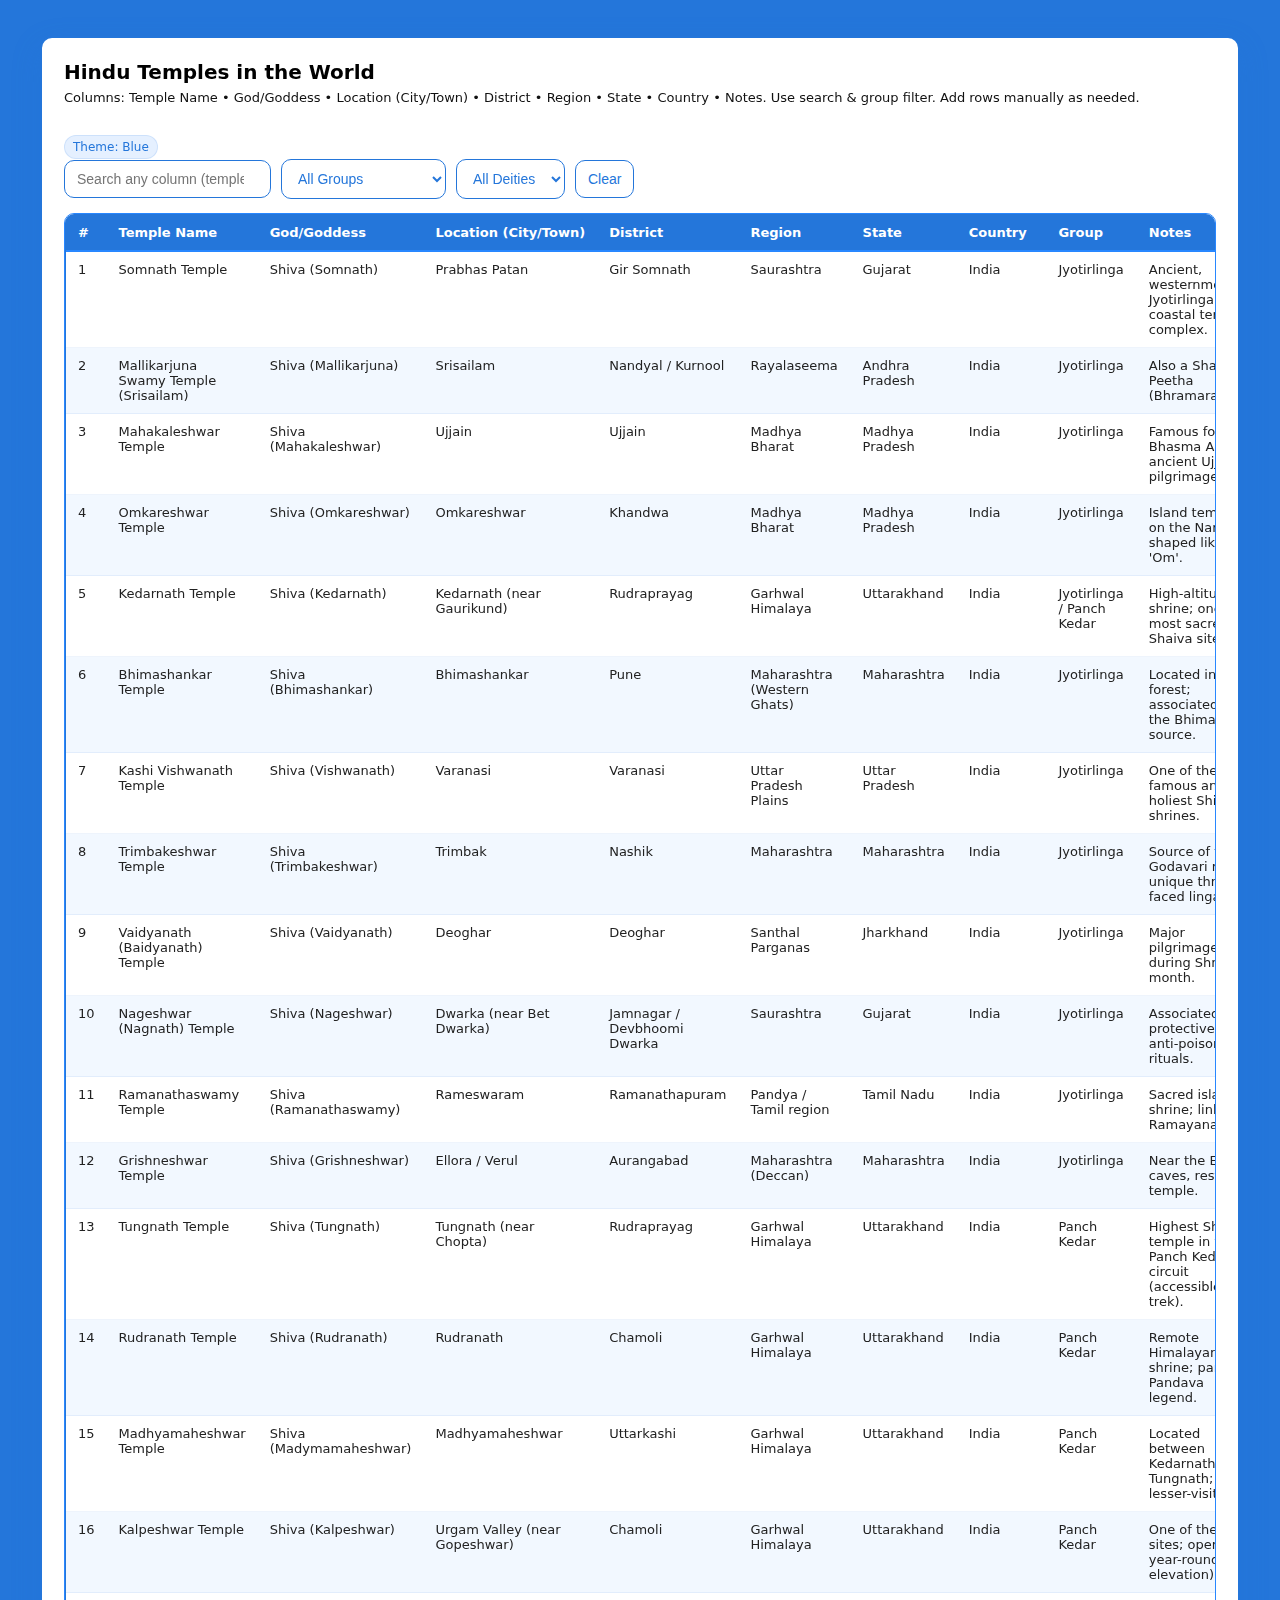
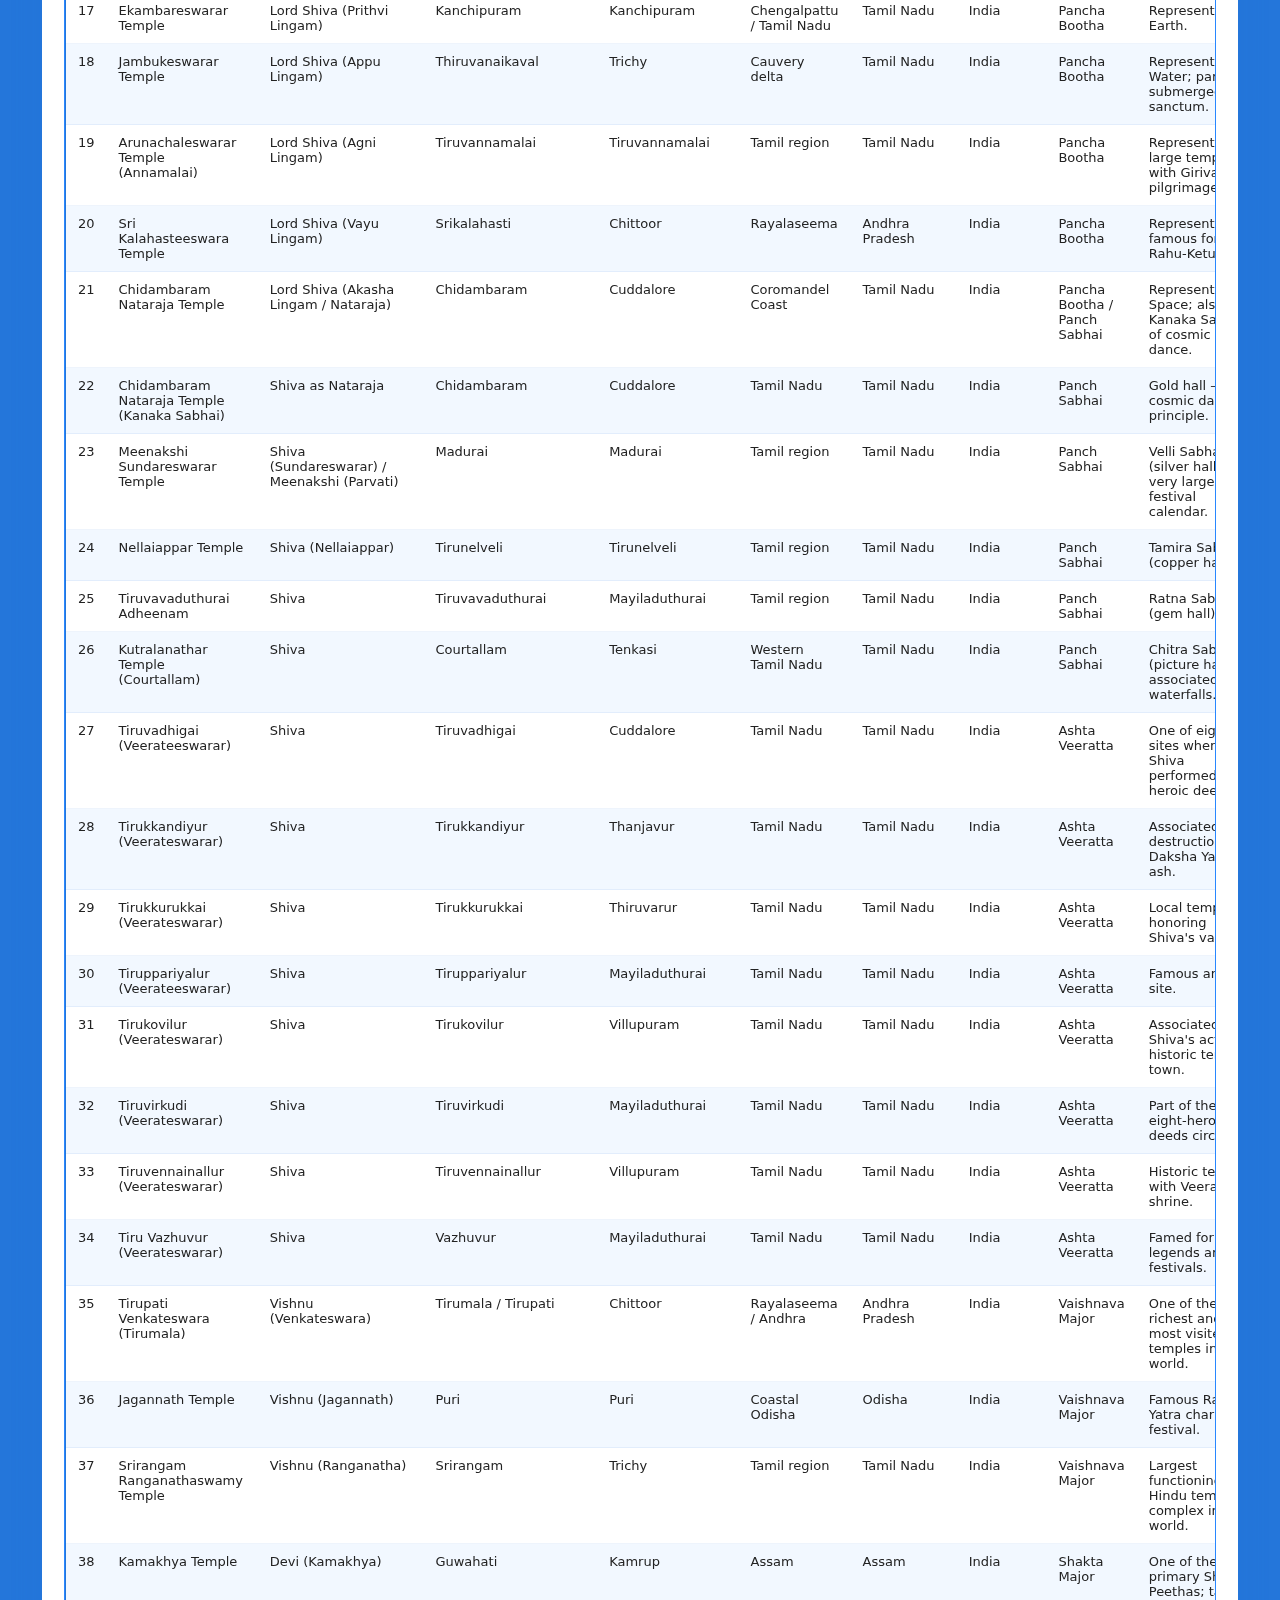
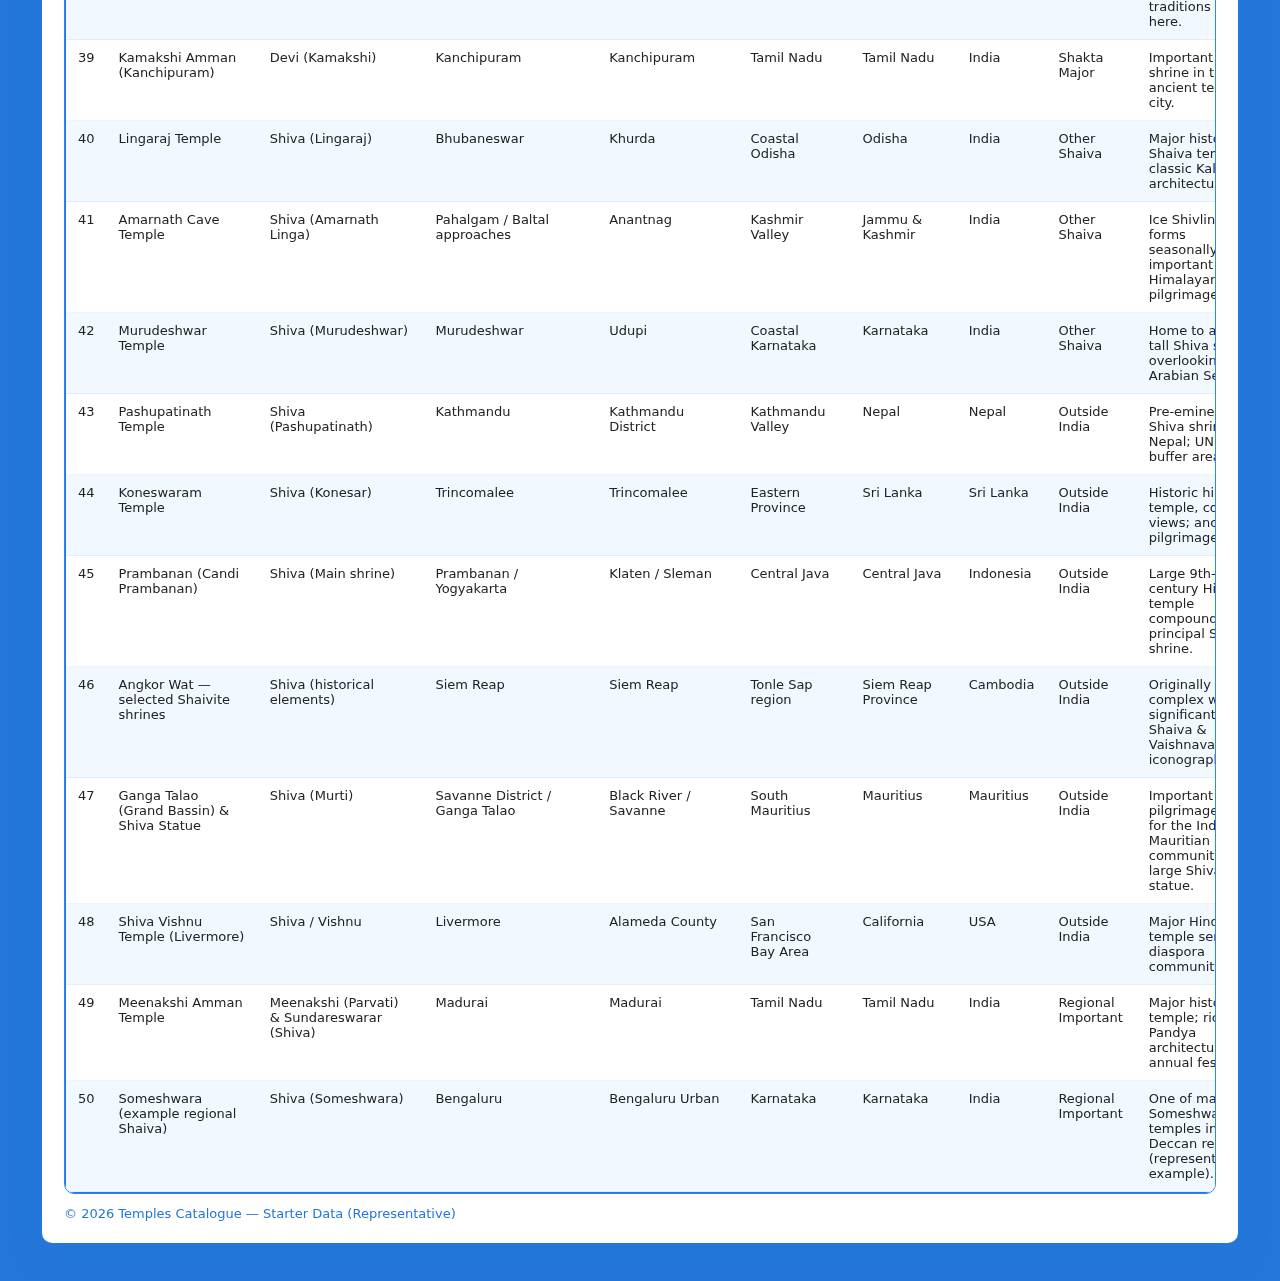
<file: hindu-gods-and-goddesses.html>
<!DOCTYPE html>
<html lang="en">
<head>
  <meta charset="utf-8" />
  <meta name="viewport" content="width=device-width,initial-scale=1" />
  <title>Temples Catalogue — Hindu Temples (Prominent List)</title>
  <style>
    :root{
      --primary-color: #2887ff;
      --primary-color-dark: #2476da;
    }

    *{ box-sizing: border-box; }
    body{
      margin:0;
      font-family: Inter, ui-sans-serif, system-ui, -apple-system, "Segoe UI", Roboto, "Helvetica Neue", Arial;
      background: var(--primary-color-dark);
      color: #fff;
      -webkit-font-smoothing:antialiased;
    }

    .container{
      max-width: 1200px;
      margin: 36px auto;
      padding: 22px;
      background: #fff;
      border-radius: 12px;
      border: 2px solid var(--primary-color-dark);
      box-shadow: 0 10px 30px rgba(36,118,218,0.18);
    }

    header { display:flex; justify-content:space-between; gap:12px; align-items:center; flex-wrap:wrap; }
    h1{ margin:0; font-size:20px; color:#000; }
    p.lead{ margin:6px 0 18px; color:#111; font-size:13px; }

    .controls{ display:flex; gap:10px; align-items:center; flex-wrap:wrap; margin-bottom:14px; }
    .search, .select, .btn {
      padding:10px 12px;
      border-radius:10px;
      background:#fff;
      border:1px solid var(--primary-color-dark);
      color:var(--primary-color-dark);
      font-size:14px;
    }
    .search:focus, .select:focus { outline:none; border-color:var(--primary-color); box-shadow:0 0 0 4px rgba(40,135,255,0.08); }

    .table-wrap{
      overflow:auto;
      border-radius: 10px;
      background: var(--primary-color-dark);
      padding:1px;
      border:1px solid var(--primary-color);
    }

    table{
      width:100%;
      border-collapse:collapse;
      min-width:1200px;
      background:#fff;
      color:var(--primary-color-dark);
    }

    thead th{
      position: sticky;
      top:0;
      background: var(--primary-color-dark);
      color:#fff;
      padding:10px 12px;
      text-align:left;
      font-weight:700;
      font-size:13px;
      border-bottom:2px solid var(--primary-color);
      white-space:nowrap;
    }

    tbody td{
      padding:10px 12px;
      border-bottom:1px solid rgba(36,118,218,0.08);
      vertical-align:top;
      color:#222;
      font-size:13px;
    }

    tbody tr:nth-child(even) td { background:#f2f8ff; }
    tbody tr:hover td { background:var(--primary-color); color:#fff; }

    .badge { display:inline-block; padding:4px 8px; border-radius:999px; font-size:12px; background: rgba(40,135,255,0.12); color:var(--primary-color-dark); border:1px solid rgba(36,118,218,0.12); }

    footer{ margin-top:12px; color:var(--primary-color-dark); font-size:13px; }

    /* responsive */
    @media (max-width:1100px){ .container{ padding:16px } table{ min-width:1000px } }
    @media (max-width:800px){
      .container{ margin:16px; }
      thead th{ font-size:12px; }
      .search, .select{ min-width:140px; }
      table{ min-width:900px; }
    }
  </style>
  <!-- Google Tag Manager -->
<script>(function(w,d,s,l,i){w[l]=w[l]||[];w[l].push({'gtm.start':
new Date().getTime(),event:'gtm.js'});var f=d.getElementsByTagName(s)[0],
j=d.createElement(s),dl=l!='dataLayer'?'&l='+l:'';j.async=true;j.src=
'https://www.googletagmanager.com/gtm.js?id='+i+dl;f.parentNode.insertBefore(j,f);
})(window,document,'script','dataLayer','GTM-KFW87RBN');</script>
<!-- End Google Tag Manager -->
</head>
<body>
  <!-- Google Tag Manager (noscript) -->
<noscript><iframe src="https://www.googletagmanager.com/ns.html?id=GTM-KFW87RBN"
height="0" width="0" style="display:none;visibility:hidden"></iframe></noscript>
<!-- End Google Tag Manager (noscript) -->
  <div class="container" role="main">
    <header>
      <div>
        <h1>Hindu Temples in the World</h1>
        <p class="lead">Columns: Temple Name • God/Goddess • Location (City/Town) • District • Region • State • Country • Notes. Use search & group filter. Add rows manually as needed.</p>
      </div>
      <div style="text-align:right">
        <div class="badge">Theme: Blue</div>
      </div>
    </header>

    <div class="controls" aria-label="Controls">
      <input id="searchInput" class="search" type="search" placeholder="Search any column (temple, deity, city, notes)..." aria-label="Search temples">
      <select id="groupFilter" class="select" aria-label="Filter by group">
        <option value="">All Groups</option>
        <option value="Jyotirlinga">Jyotirlinga</option>
        <option value="Panch Kedar">Panch Kedar</option>
        <option value="Pancha Bootha">Pancha Bootha</option>
        <option value="Panch Sabhai">Panch Sabhai</option>
        <option value="Ashta Veeratta">Ashta Veeratta</option>
        <option value="Vaishnava Major">Vaishnava Major</option>
        <option value="Shakta Major">Shakta Major</option>
        <option value="Other Shaiva">Other Shaiva</option>
        <option value="Outside India">Outside India</option>
        <option value="Regional Important">Regional Important</option>
      </select>

      <select id="deityFilter" class="select" aria-label="Filter by deity (optional)">
        <option value="">All Deities</option>
        <option value="Shiva">Shiva</option>
        <option value="Vishnu">Vishnu</option>
        <option value="Durga">Durga</option>
        <option value="Kali">Kali</option>
        <option value="Lakshmi">Lakshmi</option>
        <option value="Saraswati">Saraswati</option>
        <option value="Ganesha">Ganesha</option>
        <option value="Murugan">Murugan</option>
        <option value="Hanuman">Hanuman</option>
        <option value="Other">Other</option>
      </select>

      <button id="clearBtn" class="btn" title="Clear filters">Clear</button>
      <!--<button id="exportBtn" class="btn" title="Export visible rows as CSV">Export CSV</button> -->
    </div>

    <div class="table-wrap" role="region" aria-label="Temples table">
      <table id="templeTable" aria-describedby="tableDesc">
        <thead>
          <tr>
            <th>#</th>
            <th>Temple Name</th>
            <th>God/Goddess</th>
            <th>Location (City/Town)</th>
            <th>District</th>
            <th>Region</th>
            <th>State</th>
            <th>Country</th>
            <th>Group</th>
            <th>Notes</th>
          </tr>
        </thead>
        <tbody>
          <!-- Jyotirlingas (12) -->
          <tr>
            <td>1</td>
            <td>Somnath Temple</td>
            <td>Shiva (Somnath)</td>
            <td>Prabhas Patan</td>
            <td>Gir Somnath</td>
            <td>Saurashtra</td>
            <td>Gujarat</td>
            <td>India</td>
            <td>Jyotirlinga</td>
            <td>Ancient, westernmost Jyotirlinga; coastal temple complex.</td>
          </tr>
          <tr>
            <td>2</td>
            <td>Mallikarjuna Swamy Temple (Srisailam)</td>
            <td>Shiva (Mallikarjuna)</td>
            <td>Srisailam</td>
            <td>Nandyal / Kurnool</td>
            <td>Rayalaseema</td>
            <td>Andhra Pradesh</td>
            <td>India</td>
            <td>Jyotirlinga</td>
            <td>Also a Shakti Peetha (Bhramaramba).</td>
          </tr>
          <tr>
            <td>3</td>
            <td>Mahakaleshwar Temple</td>
            <td>Shiva (Mahakaleshwar)</td>
            <td>Ujjain</td>
            <td>Ujjain</td>
            <td>Madhya Bharat</td>
            <td>Madhya Pradesh</td>
            <td>India</td>
            <td>Jyotirlinga</td>
            <td>Famous for Bhasma Aarti; ancient Ujjain pilgrimage site.</td>
          </tr>
          <tr>
            <td>4</td>
            <td>Omkareshwar Temple</td>
            <td>Shiva (Omkareshwar)</td>
            <td>Omkareshwar</td>
            <td>Khandwa</td>
            <td>Madhya Bharat</td>
            <td>Madhya Pradesh</td>
            <td>India</td>
            <td>Jyotirlinga</td>
            <td>Island temple on the Narmada shaped like 'Om'.</td>
          </tr>
          <tr>
            <td>5</td>
            <td>Kedarnath Temple</td>
            <td>Shiva (Kedarnath)</td>
            <td>Kedarnath (near Gaurikund)</td>
            <td>Rudraprayag</td>
            <td>Garhwal Himalaya</td>
            <td>Uttarakhand</td>
            <td>India</td>
            <td>Jyotirlinga / Panch Kedar</td>
            <td>High-altitude shrine; one of most sacred Shaiva sites.</td>
          </tr>
          <tr>
            <td>6</td>
            <td>Bhimashankar Temple</td>
            <td>Shiva (Bhimashankar)</td>
            <td>Bhimashankar</td>
            <td>Pune</td>
            <td>Maharashtra (Western Ghats)</td>
            <td>Maharashtra</td>
            <td>India</td>
            <td>Jyotirlinga</td>
            <td>Located in lush forest; associated with the Bhima river source.</td>
          </tr>
          <tr>
            <td>7</td>
            <td>Kashi Vishwanath Temple</td>
            <td>Shiva (Vishwanath)</td>
            <td>Varanasi</td>
            <td>Varanasi</td>
            <td>Uttar Pradesh Plains</td>
            <td>Uttar Pradesh</td>
            <td>India</td>
            <td>Jyotirlinga</td>
            <td>One of the most famous and holiest Shiva shrines.</td>
          </tr>
          <tr>
            <td>8</td>
            <td>Trimbakeshwar Temple</td>
            <td>Shiva (Trimbakeshwar)</td>
            <td>Trimbak</td>
            <td>Nashik</td>
            <td>Maharashtra</td>
            <td>Maharashtra</td>
            <td>India</td>
            <td>Jyotirlinga</td>
            <td>Source of the Godavari river; unique three-faced linga.</td>
          </tr>
          <tr>
            <td>9</td>
            <td>Vaidyanath (Baidyanath) Temple</td>
            <td>Shiva (Vaidyanath)</td>
            <td>Deoghar</td>
            <td>Deoghar</td>
            <td>Santhal Parganas</td>
            <td>Jharkhand</td>
            <td>India</td>
            <td>Jyotirlinga</td>
            <td>Major pilgrimage during Shravan month.</td>
          </tr>
          <tr>
            <td>10</td>
            <td>Nageshwar (Nagnath) Temple</td>
            <td>Shiva (Nageshwar)</td>
            <td>Dwarka (near Bet Dwarka)</td>
            <td>Jamnagar / Devbhoomi Dwarka</td>
            <td>Saurashtra</td>
            <td>Gujarat</td>
            <td>India</td>
            <td>Jyotirlinga</td>
            <td>Associated with protective & anti-poison rituals.</td>
          </tr>
          <tr>
            <td>11</td>
            <td>Ramanathaswamy Temple</td>
            <td>Shiva (Ramanathaswamy)</td>
            <td>Rameswaram</td>
            <td>Ramanathapuram</td>
            <td>Pandya / Tamil region</td>
            <td>Tamil Nadu</td>
            <td>India</td>
            <td>Jyotirlinga</td>
            <td>Sacred island shrine; linked to Ramayana.</td>
          </tr>
          <tr>
            <td>12</td>
            <td>Grishneshwar Temple</td>
            <td>Shiva (Grishneshwar)</td>
            <td>Ellora / Verul</td>
            <td>Aurangabad</td>
            <td>Maharashtra (Deccan)</td>
            <td>Maharashtra</td>
            <td>India</td>
            <td>Jyotirlinga</td>
            <td>Near the Ellora caves, restored temple.</td>
          </tr>

          <!-- Panch Kedar (5) -->
          <tr>
            <td>13</td>
            <td>Tungnath Temple</td>
            <td>Shiva (Tungnath)</td>
            <td>Tungnath (near Chopta)</td>
            <td>Rudraprayag</td>
            <td>Garhwal Himalaya</td>
            <td>Uttarakhand</td>
            <td>India</td>
            <td>Panch Kedar</td>
            <td>Highest Shiva temple in the Panch Kedar circuit (accessible by trek).</td>
          </tr>
          <tr>
            <td>14</td>
            <td>Rudranath Temple</td>
            <td>Shiva (Rudranath)</td>
            <td>Rudranath</td>
            <td>Chamoli</td>
            <td>Garhwal Himalaya</td>
            <td>Uttarakhand</td>
            <td>India</td>
            <td>Panch Kedar</td>
            <td>Remote Himalayan shrine; part of Pandava legend.</td>
          </tr>
          <tr>
            <td>15</td>
            <td>Madhyamaheshwar Temple</td>
            <td>Shiva (Madymamaheshwar)</td>
            <td>Madhyamaheshwar</td>
            <td>Uttarkashi</td>
            <td>Garhwal Himalaya</td>
            <td>Uttarakhand</td>
            <td>India</td>
            <td>Panch Kedar</td>
            <td>Located between Kedarnath & Tungnath; lesser-visited.</td>
          </tr>
          <tr>
            <td>16</td>
            <td>Kalpeshwar Temple</td>
            <td>Shiva (Kalpeshwar)</td>
            <td>Urgam Valley (near Gopeshwar)</td>
            <td>Chamoli</td>
            <td>Garhwal Himalaya</td>
            <td>Uttarakhand</td>
            <td>India</td>
            <td>Panch Kedar</td>
            <td>One of the five sites; open year-round (low elevation).</td>
          </tr>

          <!-- Pancha Bootha (5) -->
          <tr>
            <td>17</td>
            <td>Ekambareswarar Temple</td>
            <td>Lord Shiva (Prithvi Lingam)</td>
            <td>Kanchipuram</td>
            <td>Kanchipuram</td>
            <td>Chengalpattu / Tamil Nadu</td>
            <td>Tamil Nadu</td>
            <td>India</td>
            <td>Pancha Bootha</td>
            <td>Represents Earth.</td>
          </tr>
          <tr>
            <td>18</td>
            <td>Jambukeswarar Temple</td>
            <td>Lord Shiva (Appu Lingam)</td>
            <td>Thiruvanaikaval</td>
            <td>Trichy</td>
            <td>Cauvery delta</td>
            <td>Tamil Nadu</td>
            <td>India</td>
            <td>Pancha Bootha</td>
            <td>Represents Water; partially submerged sanctum.</td>
          </tr>
          <tr>
            <td>19</td>
            <td>Arunachaleswarar Temple (Annamalai)</td>
            <td>Lord Shiva (Agni Lingam)</td>
            <td>Tiruvannamalai</td>
            <td>Tiruvannamalai</td>
            <td>Tamil region</td>
            <td>Tamil Nadu</td>
            <td>India</td>
            <td>Pancha Bootha</td>
            <td>Represents Fire; large temple with Girivalam pilgrimage.</td>
          </tr>
          <tr>
            <td>20</td>
            <td>Sri Kalahasteeswara Temple</td>
            <td>Lord Shiva (Vayu Lingam)</td>
            <td>Srikalahasti</td>
            <td>Chittoor</td>
            <td>Rayalaseema</td>
            <td>Andhra Pradesh</td>
            <td>India</td>
            <td>Pancha Bootha</td>
            <td>Represents Air; famous for Rahu-Ketu rites.</td>
          </tr>
          <tr>
            <td>21</td>
            <td>Chidambaram Nataraja Temple</td>
            <td>Lord Shiva (Akasha Lingam / Nataraja)</td>
            <td>Chidambaram</td>
            <td>Cuddalore</td>
            <td>Coromandel Coast</td>
            <td>Tamil Nadu</td>
            <td>India</td>
            <td>Pancha Bootha / Panch Sabhai</td>
            <td>Represents Space; also the Kanaka Sabhai of cosmic dance.</td>
          </tr>

          <!-- Panch Sabhai (5) -->
          <tr>
            <td>22</td>
            <td>Chidambaram Nataraja Temple (Kanaka Sabhai)</td>
            <td>Shiva as Nataraja</td>
            <td>Chidambaram</td>
            <td>Cuddalore</td>
            <td>Tamil Nadu</td>
            <td>Tamil Nadu</td>
            <td>India</td>
            <td>Panch Sabhai</td>
            <td>Gold hall — cosmic dance principle.</td>
          </tr>
          <tr>
            <td>23</td>
            <td>Meenakshi Sundareswarar Temple</td>
            <td>Shiva (Sundareswarar) / Meenakshi (Parvati)</td>
            <td>Madurai</td>
            <td>Madurai</td>
            <td>Tamil region</td>
            <td>Tamil Nadu</td>
            <td>India</td>
            <td>Panch Sabhai</td>
            <td>Velli Sabhai (silver hall); very large festival calendar.</td>
          </tr>
          <tr>
            <td>24</td>
            <td>Nellaiappar Temple</td>
            <td>Shiva (Nellaiappar)</td>
            <td>Tirunelveli</td>
            <td>Tirunelveli</td>
            <td>Tamil region</td>
            <td>Tamil Nadu</td>
            <td>India</td>
            <td>Panch Sabhai</td>
            <td>Tamira Sabhai (copper hall).</td>
          </tr>
          <tr>
            <td>25</td>
            <td>Tiruvavaduthurai Adheenam</td>
            <td>Shiva</td>
            <td>Tiruvavaduthurai</td>
            <td>Mayiladuthurai</td>
            <td>Tamil region</td>
            <td>Tamil Nadu</td>
            <td>India</td>
            <td>Panch Sabhai</td>
            <td>Ratna Sabhai (gem hall).</td>
          </tr>
          <tr>
            <td>26</td>
            <td>Kutralanathar Temple (Courtallam)</td>
            <td>Shiva</td>
            <td>Courtallam</td>
            <td>Tenkasi</td>
            <td>Western Tamil Nadu</td>
            <td>Tamil Nadu</td>
            <td>India</td>
            <td>Panch Sabhai</td>
            <td>Chitra Sabhai (picture hall); associated with waterfalls.</td>
          </tr>

          <!-- Ashta Veeratta (8) -->
          <tr>
            <td>27</td>
            <td>Tiruvadhigai (Veerateeswarar)</td>
            <td>Shiva</td>
            <td>Tiruvadhigai</td>
            <td>Cuddalore</td>
            <td>Tamil Nadu</td>
            <td>Tamil Nadu</td>
            <td>India</td>
            <td>Ashta Veeratta</td>
            <td>One of eight sites where Shiva performed heroic deeds.</td>
          </tr>
          <tr>
            <td>28</td>
            <td>Tirukkandiyur (Veerateswarar)</td>
            <td>Shiva</td>
            <td>Tirukkandiyur</td>
            <td>Thanjavur</td>
            <td>Tamil Nadu</td>
            <td>Tamil Nadu</td>
            <td>India</td>
            <td>Ashta Veeratta</td>
            <td>Associated with destruction of Daksha Yagna's ash.</td>
          </tr>
          <tr>
            <td>29</td>
            <td>Tirukkurukkai (Veerateswarar)</td>
            <td>Shiva</td>
            <td>Tirukkurukkai</td>
            <td>Thiruvarur</td>
            <td>Tamil Nadu</td>
            <td>Tamil Nadu</td>
            <td>India</td>
            <td>Ashta Veeratta</td>
            <td>Local temple honoring Shiva's valor.</td>
          </tr>
          <tr>
            <td>30</td>
            <td>Tiruppariyalur (Veerateeswarar)</td>
            <td>Shiva</td>
            <td>Tiruppariyalur</td>
            <td>Mayiladuthurai</td>
            <td>Tamil Nadu</td>
            <td>Tamil Nadu</td>
            <td>India</td>
            <td>Ashta Veeratta</td>
            <td>Famous ancient site.</td>
          </tr>
          <tr>
            <td>31</td>
            <td>Tirukovilur (Veerateswarar)</td>
            <td>Shiva</td>
            <td>Tirukovilur</td>
            <td>Villupuram</td>
            <td>Tamil Nadu</td>
            <td>Tamil Nadu</td>
            <td>India</td>
            <td>Ashta Veeratta</td>
            <td>Associated with Shiva's acts; historic temple town.</td>
          </tr>
          <tr>
            <td>32</td>
            <td>Tiruvirkudi (Veerateswarar)</td>
            <td>Shiva</td>
            <td>Tiruvirkudi</td>
            <td>Mayiladuthurai</td>
            <td>Tamil Nadu</td>
            <td>Tamil Nadu</td>
            <td>India</td>
            <td>Ashta Veeratta</td>
            <td>Part of the eight-heroic-deeds circuit.</td>
          </tr>
          <tr>
            <td>33</td>
            <td>Tiruvennainallur (Veerateswarar)</td>
            <td>Shiva</td>
            <td>Tiruvennainallur</td>
            <td>Villupuram</td>
            <td>Tamil Nadu</td>
            <td>Tamil Nadu</td>
            <td>India</td>
            <td>Ashta Veeratta</td>
            <td>Historic temple with Veeratta shrine.</td>
          </tr>
          <tr>
            <td>34</td>
            <td>Tiru Vazhuvur (Veerateswarar)</td>
            <td>Shiva</td>
            <td>Vazhuvur</td>
            <td>Mayiladuthurai</td>
            <td>Tamil Nadu</td>
            <td>Tamil Nadu</td>
            <td>India</td>
            <td>Ashta Veeratta</td>
            <td>Famed for local legends and festivals.</td>
          </tr>

          <!-- Vaishnava Major -->
          <tr>
            <td>35</td>
            <td>Tirupati Venkateswara (Tirumala)</td>
            <td>Vishnu (Venkateswara)</td>
            <td>Tirumala / Tirupati</td>
            <td>Chittoor</td>
            <td>Rayalaseema / Andhra</td>
            <td>Andhra Pradesh</td>
            <td>India</td>
            <td>Vaishnava Major</td>
            <td>One of the richest and most visited temples in the world.</td>
          </tr>
          <tr>
            <td>36</td>
            <td>Jagannath Temple</td>
            <td>Vishnu (Jagannath)</td>
            <td>Puri</td>
            <td>Puri</td>
            <td>Coastal Odisha</td>
            <td>Odisha</td>
            <td>India</td>
            <td>Vaishnava Major</td>
            <td>Famous Rath Yatra chariot festival.</td>
          </tr>
          <tr>
            <td>37</td>
            <td>Srirangam Ranganathaswamy Temple</td>
            <td>Vishnu (Ranganatha)</td>
            <td>Srirangam</td>
            <td>Trichy</td>
            <td>Tamil region</td>
            <td>Tamil Nadu</td>
            <td>India</td>
            <td>Vaishnava Major</td>
            <td>Largest functioning Hindu temple complex in the world.</td>
          </tr>

          <!-- Shakta Major -->
          <tr>
            <td>38</td>
            <td>Kamakhya Temple</td>
            <td>Devi (Kamakhya)</td>
            <td>Guwahati</td>
            <td>Kamrup</td>
            <td>Assam</td>
            <td>Assam</td>
            <td>India</td>
            <td>Shakta Major</td>
            <td>One of the primary Shakti Peethas; tantric traditions strong here.</td>
          </tr>
          <tr>
            <td>39</td>
            <td>Kamakshi Amman (Kanchipuram)</td>
            <td>Devi (Kamakshi)</td>
            <td>Kanchipuram</td>
            <td>Kanchipuram</td>
            <td>Tamil Nadu</td>
            <td>Tamil Nadu</td>
            <td>India</td>
            <td>Shakta Major</td>
            <td>Important Devi shrine in the ancient temple city.</td>
          </tr>

          <!-- Other Important Shaiva Temples -->
          <tr>
            <td>40</td>
            <td>Lingaraj Temple</td>
            <td>Shiva (Lingaraj)</td>
            <td>Bhubaneswar</td>
            <td>Khurda</td>
            <td>Coastal Odisha</td>
            <td>Odisha</td>
            <td>India</td>
            <td>Other Shaiva</td>
            <td>Major historical Shaiva temple; classic Kalinga architecture.</td>
          </tr>
          <tr>
            <td>41</td>
            <td>Amarnath Cave Temple</td>
            <td>Shiva (Amarnath Linga)</td>
            <td>Pahalgam / Baltal approaches</td>
            <td>Anantnag</td>
            <td>Kashmir Valley</td>
            <td>Jammu & Kashmir</td>
            <td>India</td>
            <td>Other Shaiva</td>
            <td>Ice Shivling forms seasonally; important Himalayan pilgrimage.</td>
          </tr>
          <tr>
            <td>42</td>
            <td>Murudeshwar Temple</td>
            <td>Shiva (Murudeshwar)</td>
            <td>Murudeshwar</td>
            <td>Udupi</td>
            <td>Coastal Karnataka</td>
            <td>Karnataka</td>
            <td>India</td>
            <td>Other Shaiva</td>
            <td>Home to a very tall Shiva statue overlooking the Arabian Sea.</td>
          </tr>

          <!-- Prominent Outside India temples -->
          <tr>
            <td>43</td>
            <td>Pashupatinath Temple</td>
            <td>Shiva (Pashupatinath)</td>
            <td>Kathmandu</td>
            <td>Kathmandu District</td>
            <td>Kathmandu Valley</td>
            <td>Nepal</td>
            <td>Nepal</td>
            <td>Outside India</td>
            <td>Pre-eminent Shiva shrine in Nepal; UNESCO buffer area.</td>
          </tr>
          <tr>
            <td>44</td>
            <td>Koneswaram Temple</td>
            <td>Shiva (Konesar)</td>
            <td>Trincomalee</td>
            <td>Trincomalee</td>
            <td>Eastern Province</td>
            <td>Sri Lanka</td>
            <td>Sri Lanka</td>
            <td>Outside India</td>
            <td>Historic hill-top temple, coastal views; ancient pilgrimage site.</td>
          </tr>
          <tr>
            <td>45</td>
            <td>Prambanan (Candi Prambanan)</td>
            <td>Shiva (Main shrine)</td>
            <td>Prambanan / Yogyakarta</td>
            <td>Klaten / Sleman</td>
            <td>Central Java</td>
            <td>Central Java</td>
            <td>Indonesia</td>
            <td>Outside India</td>
            <td>Large 9th-century Hindu temple compound with principal Shiva shrine.</td>
          </tr>
          <tr>
            <td>46</td>
            <td>Angkor Wat — selected Shaivite shrines</td>
            <td>Shiva (historical elements)</td>
            <td>Siem Reap</td>
            <td>Siem Reap</td>
            <td>Tonle Sap region</td>
            <td>Siem Reap Province</td>
            <td>Cambodia</td>
            <td>Outside India</td>
            <td>Originally Hindu complex with significant Shaiva & Vaishnava iconography.</td>
          </tr>
          <tr>
            <td>47</td>
            <td>Ganga Talao (Grand Bassin) & Shiva Statue</td>
            <td>Shiva (Murti)</td>
            <td>Savanne District / Ganga Talao</td>
            <td>Black River / Savanne</td>
            <td>South Mauritius</td>
            <td>Mauritius</td>
            <td>Mauritius</td>
            <td>Outside India</td>
            <td>Important pilgrimage site for the Indo-Mauritian community; large Shiva statue.</td>
          </tr>
          <tr>
            <td>48</td>
            <td>Shiva Vishnu Temple (Livermore)</td>
            <td>Shiva / Vishnu</td>
            <td>Livermore</td>
            <td>Alameda County</td>
            <td>San Francisco Bay Area</td>
            <td>California</td>
            <td>USA</td>
            <td>Outside India</td>
            <td>Major Hindu temple serving diaspora community.</td>
          </tr>

          <!-- Regional Important (examples from states/regions) -->
          <tr>
            <td>49</td>
            <td>Meenakshi Amman Temple</td>
            <td>Meenakshi (Parvati) & Sundareswarar (Shiva)</td>
            <td>Madurai</td>
            <td>Madurai</td>
            <td>Tamil Nadu</td>
            <td>Tamil Nadu</td>
            <td>India</td>
            <td>Regional Important</td>
            <td>Major historic temple; rich Pandya architecture and annual festivals.</td>
          </tr>
          <tr>
            <td>50</td>
            <td>Someshwara (example regional Shaiva)</td>
            <td>Shiva (Someshwara)</td>
            <td>Bengaluru</td>
            <td>Bengaluru Urban</td>
            <td>Karnataka</td>
            <td>Karnataka</td>
            <td>India</td>
            <td>Regional Important</td>
            <td>One of many Someshwara temples in Deccan region (representative example).</td>
          </tr>

          <!-- You can continue adding more rows here -->
        </tbody>
      </table>
      <div id="tableDesc" style="display:none">Starter catalogue of prominent Hindu temples worldwide. Not exhaustive.</div>
    </div>

    <footer>
      © <span id="year"></span> Temples Catalogue — Starter Data (Representative)
    </footer>
  </div>

  <script>
    document.getElementById('year').textContent = new Date().getFullYear();

    const searchInput = document.getElementById('searchInput');
    const groupFilter = document.getElementById('groupFilter');
    const deityFilter = document.getElementById('deityFilter');
    const clearBtn = document.getElementById('clearBtn');
    const exportBtn = document.getElementById('exportBtn');
    const table = document.getElementById('templeTable');
    const tbody = table.tBodies[0];

    function norm(s){
      return (s||'').toString().toLowerCase().normalize('NFKD').replace(/[\u0300-\u036f]/g,'');
    }

    function rowMatches(row, q, group, deity){
      // columns: 0 idx is #, 1 Name, 2 Deity, 3 Location city, 4 District, 5 Region, 6 State, 7 Country, 8 Group, 9 Notes
      const cells = row.cells;
      let combined = '';
      for (let i=1;i<=9;i++){
        if (cells[i]) combined += ' ' + cells[i].textContent;
      }
      const text = norm(combined);
      const rowGroup = norm(cells[8] ? cells[8].textContent : '');
      const rowDeity = norm(cells[2] ? cells[2].textContent : '');

      const matchesQ = q === '' ? true : text.indexOf(q) !== -1;
      const matchesGroup = group === '' ? true : rowGroup === group;
      let matchesDeity = true;
      if (deity !== ''){
        // treat 'Other' as any deity not covered by primary names
        if (deity === 'other') {
          // if rowDeity does not include common names, consider it match? For simplicity, include rows that aren't exact matches to listed primary deities.
          // We'll match any that do not start with the common deity names.
          const primaries = ['shiva','vishnu','ganesha','durga','kali','lakshmi','saraswati','hanuman','murugan','krishna','ram'];
          matchesDeity = !primaries.some(p => rowDeity.indexOf(p) !== -1);
        } else {
          matchesDeity = rowDeity.indexOf(deity) !== -1;
        }
      }
      return matchesQ && matchesGroup && matchesDeity;
    }

    function filterTable(){
      const q = norm(searchInput.value.trim());
      const group = norm(groupFilter.value.trim());
      const deity = (function(){
        const val = norm(deityFilter.value.trim());
        if (!val) return '';
        // map selected to normalized keys used in rows
        if (val === 'shiva') return 'shiva';
        if (val === 'vishnu') return 'vishnu';
        if (val === 'durga') return 'durga';
        if (val === 'kali') return 'kali';
        if (val === 'lakshmi') return 'lakshmi';
        if (val === 'saraswati') return 'saraswati';
        if (val === 'ganesha') return 'ganesha';
        if (val === 'murugan') return 'murugan';
        if (val === 'hanuman') return 'hanuman';
        if (val === 'other') return 'other';
        return val;
      })();

      for (let r=0; r<tbody.rows.length; r++){
        const row = tbody.rows[r];
        row.style.display = rowMatches(row, q, group, deity) ? '' : 'none';
      }
    }

    searchInput.addEventListener('input', filterTable);
    groupFilter.addEventListener('change', filterTable);
    deityFilter.addEventListener('change', filterTable);

    clearBtn.addEventListener('click', () => {
      searchInput.value = '';
      groupFilter.value = '';
      deityFilter.value = '';
      filterTable();
      searchInput.focus();
    });

    // Export visible rows to CSV
    function downloadCSV(csv, filename) {
      const blob = new Blob([csv], { type: 'text/csv;charset=utf-8;' });
      const link = document.createElement("a");
      const url = URL.createObjectURL(blob);
      link.setAttribute("href", url);
      link.setAttribute("download", filename);
      link.style.visibility = 'hidden';
      document.body.appendChild(link);
      link.click();
      document.body.removeChild(link);
    }

    exportBtn.addEventListener('click', () => {
      const rows = [];
      // header
      const headers = ['Temple Name','God/Goddess','Location (City/Town)','District','Region','State','Country','Group','Notes'];
      rows.push(headers.join(','));
      for (let r=0; r<tbody.rows.length; r++){
        const row = tbody.rows[r];
        if (row.style.display === 'none') continue;
        // gather fields 1..9 (skip serial col)
        const cols = [];
        for (let c=1; c<=9; c++){
          let txt = row.cells[c] ? row.cells[c].textContent.trim() : '';
          // escape quotes
          if (txt.indexOf(',') !== -1 || txt.indexOf('"') !== -1) {
            txt = '"' + txt.replace(/"/g, '""') + '"';
          }
          // mapping to CSV columns — reorder to match header list
          // Table order is 1 Name,2 Deity,3 Location,4 District,5 Region,6 State,7 Country,8 Group,9 Notes
          cols.push(txt);
        }
        rows.push(cols.join(','));
      }
      if (rows.length <= 1) {
        alert('No visible rows to export.');
        return;
      }
      const csv = rows.join('\n');
      const fname = 'temples_catalogue_export.csv';
      downloadCSV(csv, fname);
    });

    // initial filter
    filterTable();
  </script>
</body>
</html>
</file>
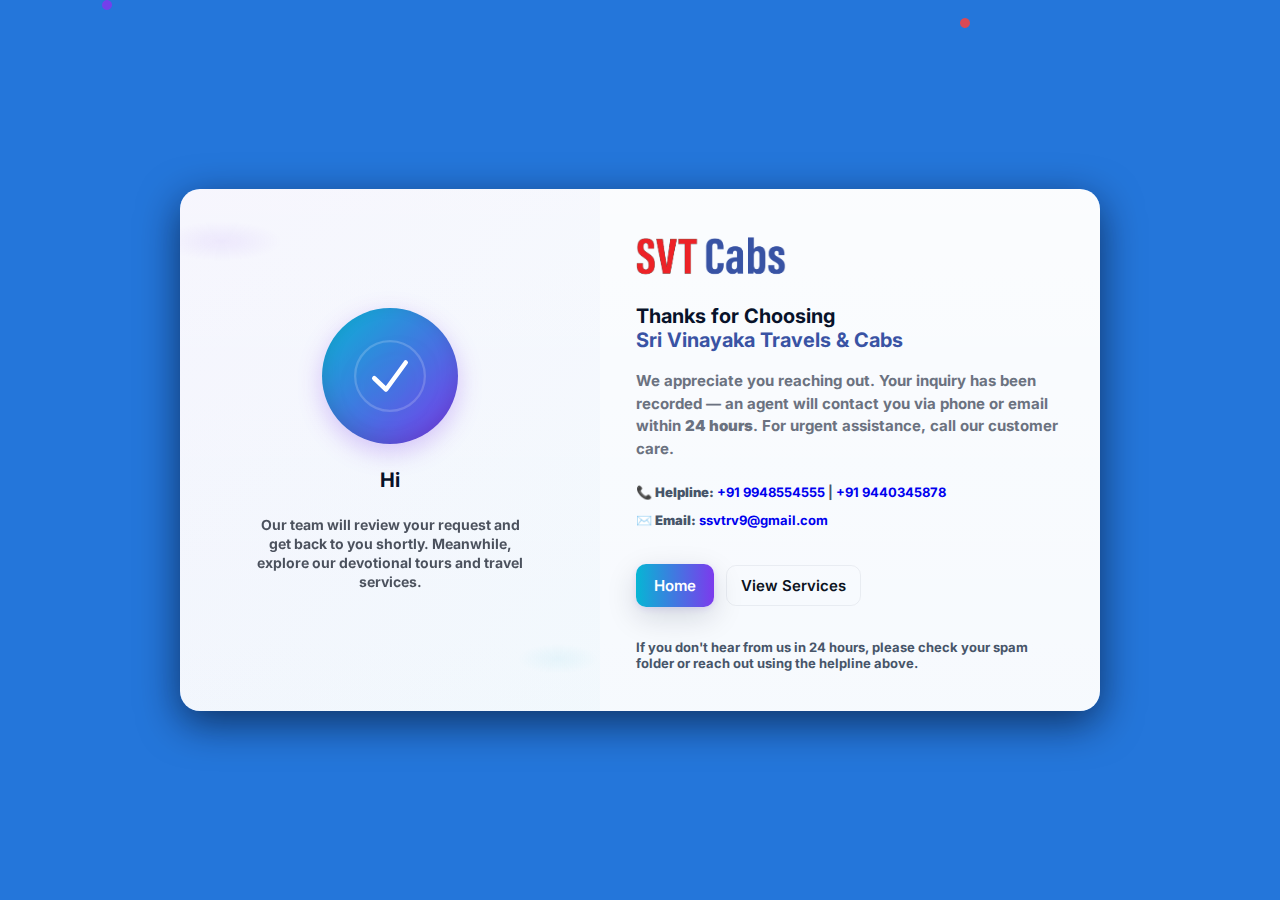
<file: thankyou.html>
<!doctype html>
<html lang="en">
<head>
  <meta charset="utf-8" />
  <meta name="viewport" content="width=device-width,initial-scale=1" />
  <meta name="robots" content="noindex, nofollow">

  <title>Thanks for Contacting Us.</title>

  <!-- Google Font (safe fallback) -->
  <link href="https://fonts.googleapis.com/css2?family=Inter:wght@300;400;600;700&display=swap" rel="stylesheet">
  <link rel="stylesheet" href="style.css" />
  <style>
    :root{
      --bg1: #2887ff;
      --bg2: #2476da;
      --card: #ffffff;
      --accent: #06b6d4; /* cyan */
      --accent-2: #7c3aed; /* purple */
      --muted: #6b7280;
      --success: #10b981;
      --glass: rgba(255,255,255,0.06);
      --radius: 14px;

    }
    *{box-sizing:border-box}
    html,body{height:100%}
    body{
      margin:0;
      font-family: "Inter", system-ui, -apple-system, "Segoe UI", Roboto, "Helvetica Neue", Arial;
      background-color: var(--bg2);
      color: #0b1220;
      -webkit-font-smoothing:antialiased;
      -moz-osx-font-smoothing:grayscale;
      display:flex;
      align-items:center;
      justify-content:center;
      padding:32px;
    }

    .container{
      width:100%;
      max-width:920px;
      background: linear-gradient(180deg, rgba(255,255,255,0.98), rgba(255,255,255,0.96));
      border-radius: calc(var(--radius) + 6px);
      box-shadow: 0 12px 40px rgba(2,6,23,0.6);
      overflow:hidden;
      display:grid;
      grid-template-columns: 420px 1fr;
      gap:0;
      min-height:360px;
    }

    /* Left panel with illustration */
    .visual{
      background:
        radial-gradient(600px 200px at 10% 10%, rgba(124,58,237,0.08), transparent 10%),
        radial-gradient(400px 150px at 90% 90%, rgba(6,182,212,0.06), transparent 10%),
        linear-gradient(135deg, rgba(124,58,237,0.03), rgba(6,182,212,0.02));
      padding:44px;
      display:flex;
      flex-direction:column;
      align-items:center;
      justify-content:center;
      gap:24px;
    }

    .badge {
      width:136px;
      height:136px;
      border-radius:50%;
      display:grid;
      place-items:center;
      background: linear-gradient(135deg, var(--accent), var(--accent-2));
      box-shadow: 0 8px 24px rgba(124,58,237,0.28), inset 0 -6px 18px rgba(0,0,0,0.12);
      transform: translateY(0);
      animation: pop 700ms cubic-bezier(.2,.9,.3,1);
    }
    @keyframes pop {
      0% { transform: scale(.6) translateY(8px); opacity:0 }
      60% { transform: scale(1.05) translateY(-4px); opacity:1 }
      100% { transform: scale(1) translateY(0) }
    }

    .check {
      width:72px;
      height:72px;
      display:block;
      filter: drop-shadow(0 6px 18px rgba(6,182,212,0.18));
    }

    .visual h2{
      margin:0;
      font-size:20px;
      font-weight:700;
      color: #07122a;
      text-align:center;
      letter-spacing: -0.2px;
    }
    .visual p{
      margin:0;
      font-size:14px;
      color: #0b1220;
      opacity:0.72;
      text-align:center;
      max-width:280px;
      line-height:1.35;
    }

    /* Right panel content */
    .content{
      padding:40px 36px;
      display:flex;
      flex-direction:column;
      justify-content:center;
      gap:18px;
    }
    .title{
      margin:0;
      font-size:20px;
      font-weight:700;
      color:#07122a;
    }
    .message{
      margin:0;
      color:var(--muted);
      font-size:15px;
      line-height:1.5;
      max-width:520px;
    }

    .meta{
      margin-top:6px;
      font-size:13px;
      color: #475569;
      display:flex;
      gap:12px;
      flex-wrap:wrap;
    }

    .btn-row{
      margin-top:18px;
      display:flex;
      gap:12px;
      align-items:center;
      flex-wrap:wrap;
    }

    .btn {
      display:inline-flex;
      align-items:center;
      justify-content:center;
      gap:10px;
      padding:12px 18px;
      border-radius:10px;
      font-weight:600;
      font-size:15px;
      text-decoration:none;
      cursor:pointer;
      transition: transform .12s ease, box-shadow .12s ease;
      border:0;
    }

    .btn-home{
      background: linear-gradient(90deg, var(--accent), var(--accent-2));
      color:white;
      box-shadow: 0 10px 30px rgba(7,18,45,0.15), 0 2px 6px rgba(124,58,237,0.12);
    }
    .btn-home:hover{ transform: translateY(-3px); }
    .btn-home:active{ transform: translateY(0); box-shadow: 0 6px 16px rgba(7,18,45,0.12); }

    .btn-secondary{
      background: transparent;
      border:1px solid rgba(7,18,45,0.06);
      color: #0b1220;
      padding:10px 14px;
    }
    .btn-secondary:focus { outline: 3px solid rgba(6,182,212,0.14);  }
    .btn-secondary:hover{color:#ffffff;}
    .small {
      font-size:13px;
      color: #475569;
    }

    /* confetti-ish accent (subtle) */
    .confetti {
      position:absolute;
      pointer-events:none;
      inset:0;
      z-index:0;
    }
    .confetti span{
      position:absolute;
      width:10px;height:10px;
      border-radius:5px;
      opacity:.9;
      transform: translateY(-10vh) rotate(15deg);
      animation: fall 3200ms ease-in-out forwards;
      mix-blend-mode:screen;
    }
    @keyframes fall{
      to { transform: translateY(24vh) rotate(520deg); opacity:0; }
    }

    /* Responsive */
    @media (max-width:900px){
      .container{ grid-template-columns: 1fr; padding:20px; }
      .visual{ padding:30px 20px; }
      .content{ padding:20px; }
    }
  </style>
  <!-- Google Tag Manager -->
<script>(function(w,d,s,l,i){w[l]=w[l]||[];w[l].push({'gtm.start':
new Date().getTime(),event:'gtm.js'});var f=d.getElementsByTagName(s)[0],
j=d.createElement(s),dl=l!='dataLayer'?'&l='+l:'';j.async=true;j.src=
'https://www.googletagmanager.com/gtm.js?id='+i+dl;f.parentNode.insertBefore(j,f);
})(window,document,'script','dataLayer','GTM-KFW87RBN');</script>
<!-- End Google Tag Manager -->
</head>
<body>
  <!-- Google Tag Manager (noscript) -->
<noscript><iframe src="https://www.googletagmanager.com/ns.html?id=GTM-KFW87RBN"
height="0" width="0" style="display:none;visibility:hidden"></iframe></noscript>
<!-- End Google Tag Manager (noscript) -->

  <div class="container" role="region" aria-label="Thank you for contacting">
    <div class="visual" aria-hidden="false">
      <div class="badge" aria-hidden="true">
        <!-- SVG check -->
        <svg class="check" viewBox="0 0 64 64" fill="none" xmlns="http://www.w3.org/2000/svg" aria-hidden="true">
          <circle cx="32" cy="32" r="31" stroke="rgba(255,255,255,0.18)" stroke-width="2" />
          <path d="M18 34 L28.5 44 L46 20" stroke="white" stroke-width="4" stroke-linecap="round" stroke-linejoin="round" />
        </svg>
      </div>
      <script>
  document.addEventListener("DOMContentLoaded", function () {
  const params = new URLSearchParams(window.location.search);
  document.getElementById("show-name").textContent = params.get("name") || '';
});
</script>

      <h2>Hi <strong id="show-name" style="color:#000000;"></h2>
      <p>Our team will review your request and get back to you shortly. Meanwhile, explore our devotional tours and travel services.</p>
    </div>

    <div class="content">
      <img src="img/svt-travels.png" width="150px" style="width:150px;">
      <h3 class="title">Thanks for Choosing<br><span style="color:#3953a4;">Sri Vinayaka Travels & Cabs</span></h3>
      <p class="message">We appreciate you reaching out. Your inquiry has been recorded — an agent will contact you via phone or email within <strong>24 hours</strong>. For urgent assistance, call our customer care.</p>

      <div class="meta small">
        <div>📞 <strong>Helpline:</strong><a href="tel:+919948554555"> +91 9948554555</a> | <a href="tel:+919440345878"> +91 9440345878</a></div>
        <div>✉️ <strong>Email:</strong><a href="mailto:ssvtrv9@gmail.com"> ssvtrv9@gmail.com</a></div>
      </div>

      <div class="btn-row">
        <!-- Change href to your homepage -->
        <a class="btn btn-home" href="index.html" aria-label="Go to homepage">Home</a>

        <!-- Secondary action (optional) -->
        <a class="btn btn-secondary" href="index.html#our-services" aria-label="View our services">View Services</a>
      </div>

      <div style="margin-top:14px" class="small">If you don't hear from us in 24 hours, please check your spam folder or reach out using the helpline above.</div>
    </div>

    <!-- subtle decorative confetti (generated via CSS) -->
    <div class="confetti" aria-hidden="true">
      <!-- a few spans created inline for visual interest -->
      <span style="left:8%; top:10%; background: #7c3aed; animation-delay: 0ms"></span>
      <span style="left:22%; top:5%; background: #06b6d4; animation-delay: 120ms"></span>
      <span style="left:40%; top:8%; background: #f97316; animation-delay: 220ms"></span>
      <span style="left:58%; top:6%; background: #10b981; animation-delay: 320ms"></span>
      <span style="left:75%; top:12%; background: #ef4444; animation-delay: 420ms"></span>
    </div>
  </div>

</body>
</html>
</file>
<file: style.css>
@import url("https://fonts.googleapis.com/css2?family=DM+Sans:ital,opsz,wght@0,9..40,100..1000;1,9..40,100..1000&display=swap");

:root {
  --primary-color: #2887ff;
  --primary-color-dark: #2476da;
  --text-dark: #0a0a0a;
  --text-light: #737373;
  --extra-light: #f3f4f6;
  --white: #ffffff;
  --max-width: 1200px;
}
*{
  padding: 0;
  margin: 0;
  box-sizing: border-box;
}

.section__container {
  max-width: var(--max-width);
  margin: auto;
  padding: 5rem 1rem;
}

.section__header {
  margin-bottom: 5px;
  font-size: 2.5rem;
  font-weight: 700;
  color: var(--text-dark);
  text-align: center;
}

.section__description {
  max-width: 600px;
  margin-inline: auto;
  color: var(--text-light);
  text-align: center;
}
.center{text-align: center;}
.pad-30{padding-top:50px;}
.btn {
  padding: 0.75rem 1.5rem;
  outline: none;
  border: none;
  font-size: 1rem;
  white-space: nowrap;
  color: var(--white);
  background-color: var(--primary-color);
  border-radius: 5rem;
  transition: 0.3s;
  cursor: pointer;
}

.btn:hover {
  background-color: var(--primary-color-dark);
}

.logo {
  font-size: 1.75rem;
  font-weight: 800;
  color: var(--text-dark);
}

img {
  display: flex;
  width: 100%;
}

a {
  text-decoration: none;
  transition: 0.3s;
}

ul {
  list-style: none;
}

html,
body {
  scroll-behavior: smooth;
}

body {
  font-family: "DM Sans", sans-serif;
}
.nav__links {
  z-index: 1;
  transform: translateY(-100%);
}

.nav__links.open {
  transform: translateY(0);
}
nav {
  position: fixed;
  isolation: isolate;
  top: 0;
  width: 100%;
  z-index: 9;
}

.nav__header {
  padding: 1rem;
  width: 100%;
  display: flex;
  align-items: center;
  justify-content: space-between;
  background-color: var(--white);
}

.nav__logo .logo {
  font-size: 1.5rem;
  color: var(--white);
  width: 30%;
}
.nav__logo img{width: 50%;}
/* Default hamburger icon */
.nav__menu__btn i {
  font-size: 1.8rem;
  transition: transform 0.3s ease;
}
/* Change icon when active (open) */
.nav__menu__btn.open i::before {
  content: "\eb99"; /* Remix Icon: ri-close-line */
  font-family: "remixicon"; /* ensure Remix Icon font works */
}

/* Optional animation */
.nav__menu__btn.open i {
  transform: rotate(180deg);
}

.nav__links {
  position: absolute;
  bottom: 0;
  left: 0;
  width: 100%;
  padding: 2rem;
  display: flex;
  align-items: center;
  justify-content: center;
  flex-direction: column;
  gap: 2rem;
  background-color: var(--primary-color);
  transition: transform 0.5s;
  z-index: -1;
}

.nav__links.open {
  transform: translateY(100%);
}

.nav__links a {
  font-weight: 600;
  color: var(--white);
  white-space: nowrap;
}

.nav__links a:hover {
  color: var(--text-dark);
}

.nav__btns {
  display: none;
}

 header{
  margin-top: 5rem;
  padding-inline: 1rem;
  position: relative;
  isolation: isolate;
  overflow: hidden;
}
header::before{
  position:absolute;
  content: "";
  height: 100%;
  width: calc(100% - 2rem);
  top: 50%;
  left: 50%;
  transform: translate(-50%, -50%);
  background-image: url(img/background6.jpg);
  background-position: center;
  background-size: cover;
  background-repeat: no-repeat;
  border-radius: 3rem;
  z-index: -1;
} 
.header__container{
  display: grid;

}
.header__content{
  padding: 4rem 1rem;
}


  .header__content p{
    margin-bottom: 5px;
    font-size: 1rem;
    font-weight: 600;
    color: var(--text-dark);
    text-align: center;
  }
  .header__content h1{
    margin-bottom: 2rem;
    font-size: 4rem;
    font-weight: 600;
    color: var(--text-dark);
    line-height: 5.5rem;
    text-align: center;
  }

  .header__btns{
    display:flex ;
    align-items: center;
    justify-content: center;
    gap: 1rem;
  }
  .header__btns .btn{
    padding: 1rem 2rem;
  }
.header__btns a {
  padding: 9px 13px;
  font-size: 1,5rem;
  color: var(--primary-color);
  background-color: var(--white);
  border-radius:100% ;
}
.header__btns a:hover{
color: var(--white);
background-color: var(--primary-color);
}

.destination__container :is(.section__header, .section__description){
  text-align: left;
  margin-inline-start: unset;
}

  .destination__grid{
  margin-top: 4rem;
  display: grid;
  gap: 2rem 1rem;

}
.destination__card img {
  border-radius: 1.5rem;
  box-shadow: 5px 5px 20px rgba(0, 0, 0, 0.2);
}  


 /* .destination__grid {
  display: grid;
  grid-template-columns: repeat(auto-fit, minmax(250px, 1fr));
  gap: 1.5rem;
  padding: 2rem 0;
}



.destination__card img {
  width: 80%;
  margin-left: 43px;
  height: 250px;
  border-radius: 1.5rem;
  object-fit: cover;
}  */



.destination__card__details{
  padding:1rem 0;
  display: flex;
  align-items: center;
  justify-content: space-between;
  gap: 1rem;


}
.destination__card__details h4{
margin-bottom: 5px;
font-size: 1.2rem;
font-weight: 600;
columns: var(--text-dark);
}
.destination__card__details p{
  columns: var(--text-light);
}
.destination__ratings{
  padding: 5px 10px;
  font-size: 0.9rem;
  white-space: nowrap;
  color: var(--white);
  background-color: var(--primary-color);
  border-radius: 1rem;
  transition: 0.3s;
}

.destination__card:hover .destination__ratings{
  background-color: var(--primary-color-dark);
}

.journey__grid{
  margin-top: 2rem;
  display: grid;
  gap: 0 1rem;
}

.journey__card{
  position: relative;
  isolation: isolate;
  padding-top: 4rem;
  overflow: hidden;
}

.journey__card__bg{
  padding: 2rem;
  background-color:var(--extra-light) ;
  border-bottom-left-radius: 1rem;
  border-top-right-radius: 1rem;
}

.journey__card__bg span{
  display: inline-block;
  margin-bottom: 4rem;
  font-size: 1.75rem;
  color: var(--primary-color);
}

.journey__card__bg h4{
  font-size: 1.2rem;
  font-weight: 600;
  color: var(--text-dark);
}

.journey__card__content{
  position: absolute;
  top: 100%;
  left: 0;
  width: 100%;
  height: 100%;
  padding: 2rem;
  background-color: var(--primary-color);
  border-bottom-left-radius: 1rem;
   border-bottom-right-radius: 1rem;
   transition: 0.3s;
}
  .journey__card:hover .journey__card__content{
    top: 0;
  }

  .journey__card__content span{
    display: inline-block;
    margin-bottom: 1rem;
    padding: 7px 9px;
    font-size: 1rem;
    border: 2px solid var(--white);
    color: var(--white);
    border-radius: 100%;
  }

  .journey__card__content h4{
    margin-bottom: 1rem;
    font-size: 1.2rem;
    font-weight: 600;
    color:var(--white);
  }

  .journey__card__bg p{
   color: var(--extra-light);
  }

  .showcase__container{
    display: grid;
    gap: 2rem;
    overflow: hidden;
  }
  
  .showcase__image img{
    width: 100%;
    max-width: 400px;
    margin-inline: auto;
    box-shadow: 5px 5px 20px rgba(0, 0, 0, 0.2);
  }

  .showcase__content h4{
    margin-bottom: 2rem;
    font-size: 3rem;
    font-weight: 600;
    color: var(--text-dark);
  }

  .showcase__content p{
    margin-bottom: 1rem;
    color: var(--text-light);
  }

  .showcase__content .btn{
    /*width: 100%;
    height: 170px;
    background-image: url(img/showcase2.jpeg);*/
    background-color: var(--primary-color);
    margin-top: 2rem;
    padding: 1.5rem;
    font-weight: 600;
    color: #ffffff;
    
    background-size: cover;
    background-position: center center;
    background-repeat: repeat;
    border-radius: 5px;
    
  }

  .banner__container{
    display: grid;
    gap: 2rem;
  }

  .banner__card{
    padding: 2rem 1rem;
    text-align: center;
    background-color: var(--extra-light);
    border-radius: 2rem;
    box-shadow: 5px 5px 20px rgba(0, 0, 0, 0.1);
  }

  .banner__card h4{
    font-size: 5rem;
    font-weight: 500;
    color: var(--primary-color);
  }

  .banner__card p{
    color: var(--text-light);

  }

  .discover__grid {
  margin-top: 4rem;
  display: grid;
  gap: 2rem;
}

.discover__card {
  padding: 2rem 1rem;
  text-align: center;
  transition: 0.3s;
  border-radius: 1rem;
}

.discover__card:hover {
  box-shadow: 5px 5px 20px rgba(0, 0, 0, 0.1);
}

.discover__card span {
  display: inline-block;
  margin-bottom: 1rem;
  padding: 10px 15px;
  font-size: 1.5rem;
  color: var(--primary-color);
  background-color: rgba(40, 135, 255, 0.1);
  border-radius: 100%;
}

.discover__card h4 {
  max-width: 150px;
  margin-inline: auto;
  margin-bottom: 1rem;
  font-size: 1.2rem;
  font-weight: 700;
  color: var(--text-dark);
}

.destination__card p {
  color: var(--text-light);
}

footer {
  background-color: var(--extra-light);
}
.footer__logo img{width: 30%;}
.footer__container {
  display: grid;
  gap: 4rem 2rem;
}

.footer__col p {
  max-width: 500px;
  margin-block: 2rem;
  color: var(--text-light);
}

.footer__socials {
  display: flex;
  align-items: center;
  gap: 1rem;
  flex-wrap: wrap;
}

.footer__socials a {
  display: inline-block;
  padding: 7px 10px;
  font-size: 1.25rem;
  color: var(--white);
  background-color: var(--primary-color);
  border-radius: 100%;
}

.footer__socials a:hover {
  background-color: var(--primary-color-dark);
}

.footer__col h4 {
  margin-bottom: 2rem;
  font-size: 1.2rem;
  font-weight: 600;
  color: var(--text-dark);
}

.footer__links {
  display: grid;
  gap: 1rem;
}

.footer__links a {
  display: flex;
  align-items: center;
  gap: 10px;
  color: var(--text-light);
}

.footer__links a:hover {
  color: var(--primary-color);
}

.footer__links a span {
  font-size: 1.25rem;
}

.footer__col form {
  display: grid;
  gap: 1rem;
}

.footer__col input {
  padding: 0.75rem;
  font-size: 1rem;
  color: var(--text-dark);
  background-color: var(--white);
  border: 1px solid var(--text-light);
  border-radius: 5px;
}

.footer__col input::placeholder {
  color: var(--text-light);
}

.footer__col .btn {
  border-radius: 5px;
}

.footer__bar {
  padding: 1rem;
  font-size: 0.9rem;
  color: var(--text-light);
  text-align: center;
}


/* Floating buttons container */
  .floating-buttons {
    position: fixed;
    right: 20px;
    top: 400px;
    bottom: 200px;
    display: flex;
    flex-direction: column;
    align-items: flex-end;
    gap: 12px;
    z-index: 9999;
  }

  /* Each button */
  .float-btn {
    width: 48px;
    height: 48px;
    border-radius: 0px;
    color: #fff;
    display: flex;
    align-items: center;
    justify-content: center;
    cursor: pointer;
    box-shadow: 0 4px 10px rgba(0,0,0,0.2);
    transition: all 0.3s ease;
    text-decoration: none;
  }

  /* Hover expansion */
  .float-btn:hover {
    width: 130px;
    border-radius: 0px;
    justify-content: right;
    padding: 0px 15px 0px 15px;
    margin: 0 auto;
  }

  .float-btn i {
    font-size: 22px;
    margin-right: 8px;
  }

  /* Colors */
  .call-btn {
    background-color: #1E56A0; /* Blue */
    padding-left: 48px;
  }
  

  .whatsapp-btn {
    background-color: #25D366; /* WhatsApp Green */
    padding-left: 48px;
  }
  .whatsapp-btn i{padding-left: 30px;}
  /* Text on hover */
  .btn-text {
    color: white;
    font-size: 15px;
    opacity: 0;
    white-space: nowrap;
    transition: opacity 0.3s;
  }

  .float-btn:hover .btn-text {
    opacity: 1;
  }

  /* Bottom WhatsApp circle */
  .whatsapp-circle {
    position: fixed;
    bottom: 25px;
    right: 20px;
    background-color: #25D366;
    color: white;
    border-radius: 50%;
    width: 58px;
    height: 58px;
    display: flex;
    align-items: center;
    justify-content: center;
    box-shadow: 0 4px 10px rgba(0,0,0,0.25);
    cursor: pointer;
    z-index: 9999;
    transition: transform 0.3s ease;
  }

  .whatsapp-circle:hover {
    transform: scale(1.08);
  }

  /* WhatsApp Popup */
  .whatsapp-popup {
    position: fixed;
    bottom: 90px;
    right: 20px;
    width: 280px;
    background-color: white;
    border-radius: 10px;
    box-shadow: 0 4px 15px rgba(0,0,0,0.3);
    display: none;
    overflow: hidden;
    font-family: Arial, sans-serif;
    z-index: 99999;
  }

  .whatsapp-popup-header {
    background-color: #075E54;
    color: white;
    padding: 10px;
    font-weight: bold;
  }

  .whatsapp-popup-body {
    background-color: #E5DDD5;
    padding: 15px;
    font-size: 14px;
  }

  .whatsapp-popup-footer {
    background-color: white;
    text-align: center;
    padding: 10px;
  }

  .whatsapp-popup-footer a {
    background-color: #25D366;
    color: white;
    text-decoration: none;
    padding: 8px 14px;
    border-radius: 25px;
    font-weight: bold;
  }


@media (width > 540px) {
  .destination__grid {
    grid-template-columns: repeat(2, 1fr);
  }
  .services__grid{
    grid-template-columns: repeat(2, 1fr);
  }
  .journey__grid {
    grid-template-columns: repeat(2, 1fr);
  }

  .showcase__container {
    grid-template-columns: repeat(2, 1fr);
    align-items: center;
  }

  .banner__container {
    grid-template-columns: repeat(2, 1fr);
  }

  .discover__grid {
    grid-template-columns: repeat(2, 1fr);
  }

  .footer__container {
    grid-template-columns: repeat(2, 1fr);
  }

  .footer__col:last-child {
    grid-area: 2/1/3/2;
  }
}
  @media(width > 768px) {
    nav {
      position: static;
      padding: 2rem 1rem;
      max-width: var(--max-width);
      margin-inline: auto;
      display: flex;
      align-items: center;
      justify-content: space-between;
      gap: 2rem;
    }
    .nav__header{
      flex: 1;
      padding: 0;
      background-color: transparent;
    }
    .nav__logo .logo{
      color: var(--text-dark);
    }
    .nav__menu__btn{
      display: none;
    }
.nav__links{
  position: static;
  width: fit-content;
  padding: 0;
  flex-direction: row;
  background-color: transparent;
  transform: none !important;
}

.nav__links a{
  color: var(--text-dark);
}

.nav__links a:hover{
  color: var(--primary-color);
}

.nav__links li:last-child{
  display: none;
}

.nav__btns{
  flex: 1;
  display: flex;
  justify-content: flex-end;
}

.nav__btns .button{
  padding: 75rem 2rem;
  background-color: var(--text-dark);
}
header{
  margin-top: 0;
}
.header__container{
  grid-template-columns:
  minmax(0 ,1fr)
repeat(5, minmax(0, calc(var(--max-width)/ 5)))
minmax(0, 1fr) ;
}
.header__content{
grid-column: 2/4;
padding-block: 8rem;
}
.header__content :is(p, h1){
  text-align: left;
}
.header__btns{
  justify-content: flex-start;
}
.header__image{
  grid-column: 4.5/8;
  position: relative;
  isolation: isolate;
  height: 100%;
}
.header__image img{
  position: absolute;
  top: 2rem;
  left: 0;
  height: 100%;
  width: unset;
}
.destination__grid{
  grid-template-columns: repeat(3, 1fr);
}
.journey__grid{
  grid-template-columns: repeat(3, 1fr);
}
.services__grid{
    grid-template-columns: repeat(2, 1fr);
  }
.showcase__container{
  grid-template-columns: repeat(3, 1fr);
}

.showcase__content{
  grid-column: 2/4;
} 

.banner__container{
  grid-template-columns: repeat(3, 1fr);
}
.discover__grid {
    grid-template-columns: repeat(3, 1fr);
  }
  .footer__container {
    grid-template-columns: 3fr 1fr 1.5fr;
  }

  .footer__col:last-child {
    grid-area: unset;
  }
}
  

  @media (width > 1200px) {
  .header__content {
    padding-inline: 1rem 0;
  }

  .destination__grid {
    gap: 2rem;
  }
}
</file>
